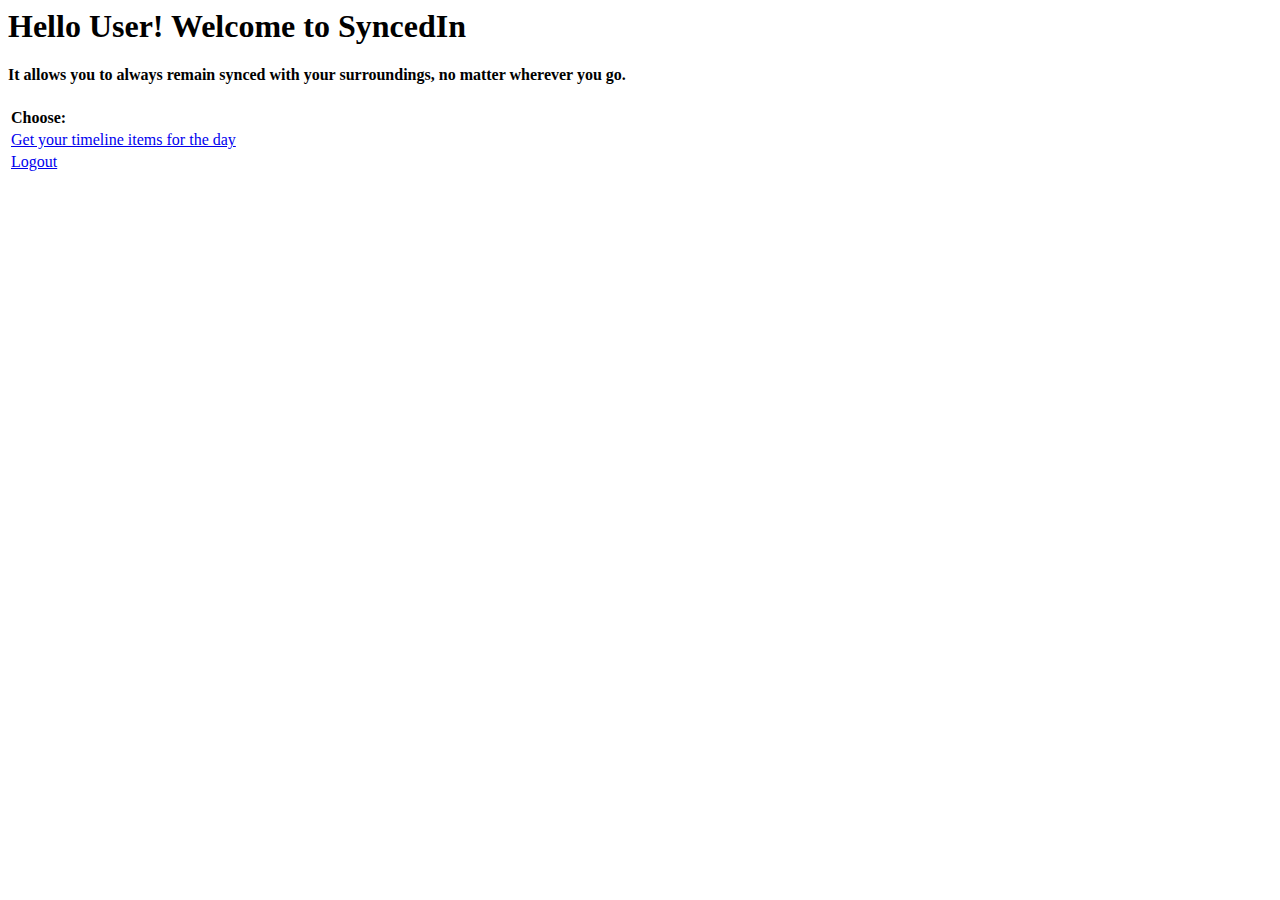
<file: war/index.html>
<!DOCTYPE HTML PUBLIC "-//W3C//DTD HTML 4.01 Transitional//EN">
<html>
  <head>
    <meta http-equiv="content-type" content="text/html; charset=UTF-8">
    <title>SyncedIn</title>
  </head>

  <body>
  <div style="margin-left=20%;margin-right=20%">
    <h1>Hello User! Welcome to SyncedIn</h1>
	<h4>It allows you to always remain synced with your surroundings, no matter wherever you go.</h4>
    <table>
      <tr>
        <td colspan="2" style="font-weight:bold;">Choose:</td>        
      </tr>
      <tr>
        <td><a href="lunchroulette">Get your timeline items for the day</a></td>
      </tr>      
      <tr>
        <td><a href="logout">Logout</a></td>
      </tr>      
    </table>
  </div>  
  </body>
</html>
</file>
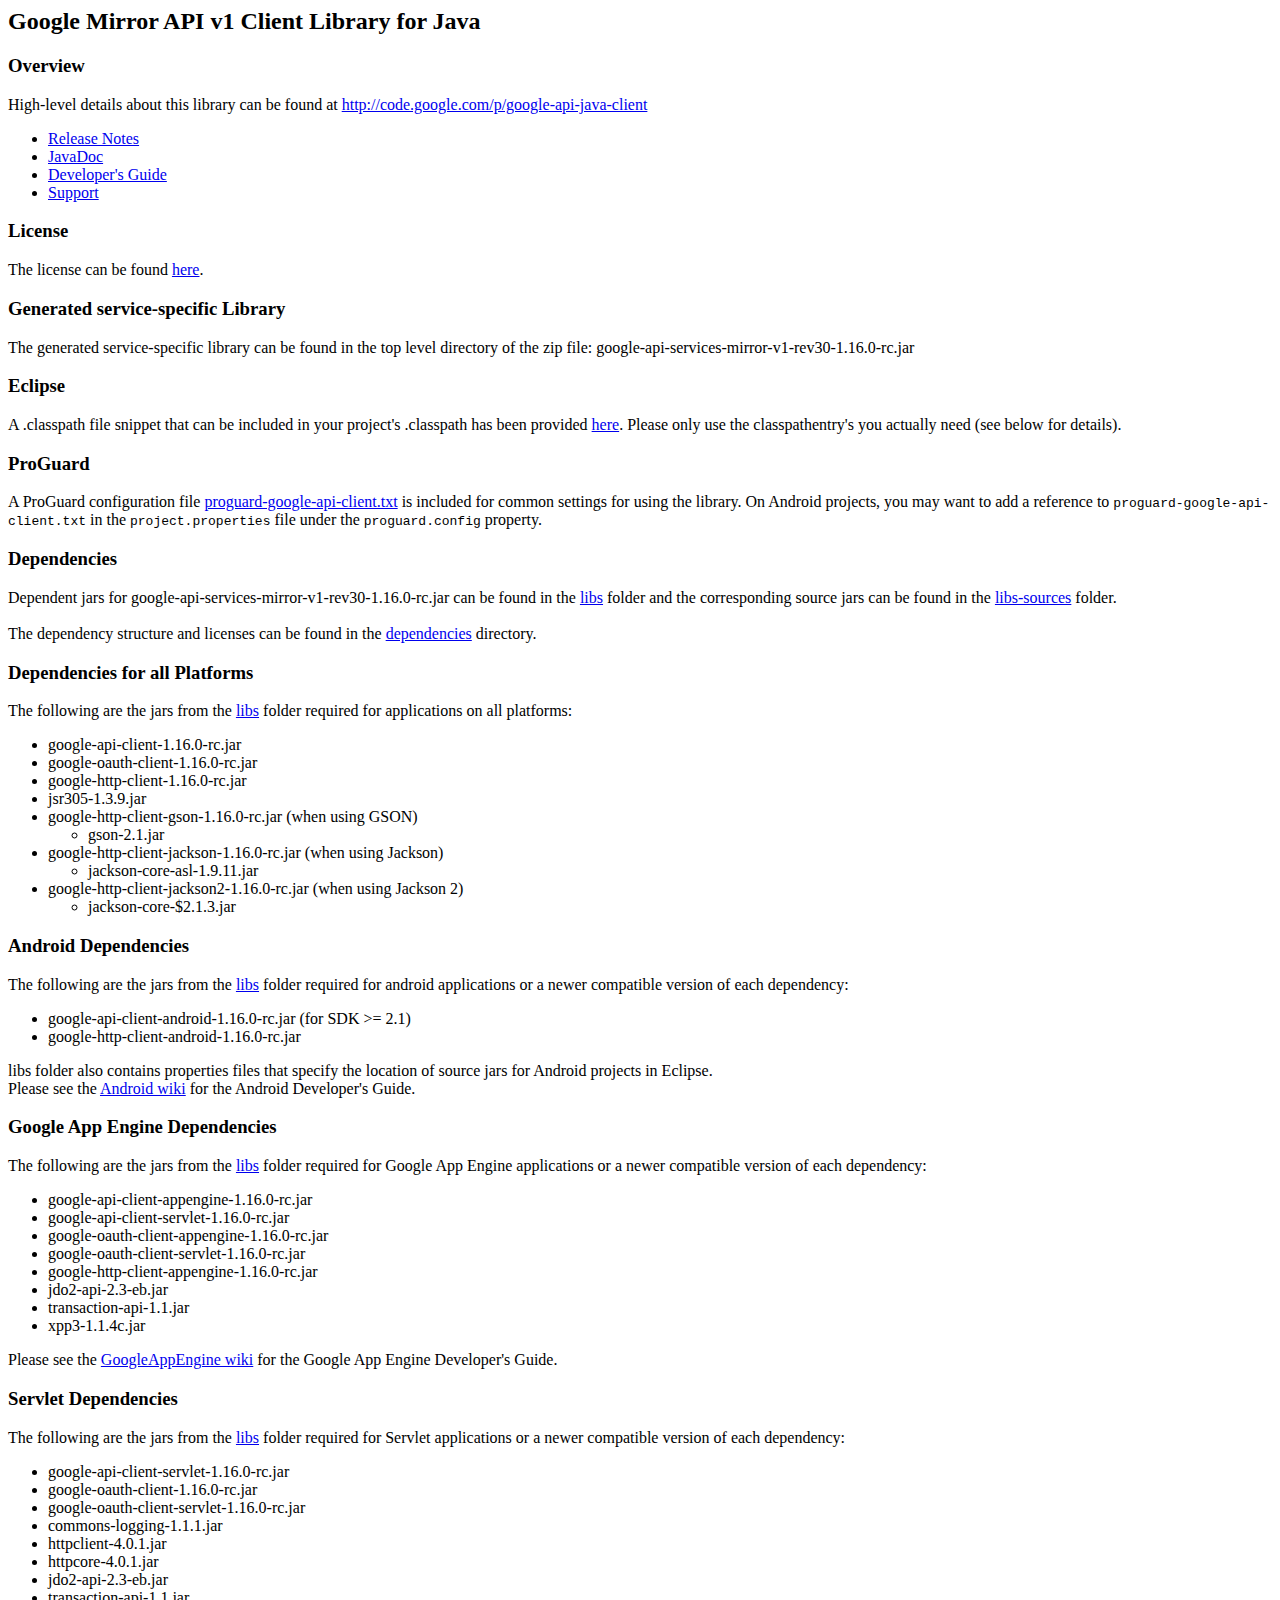
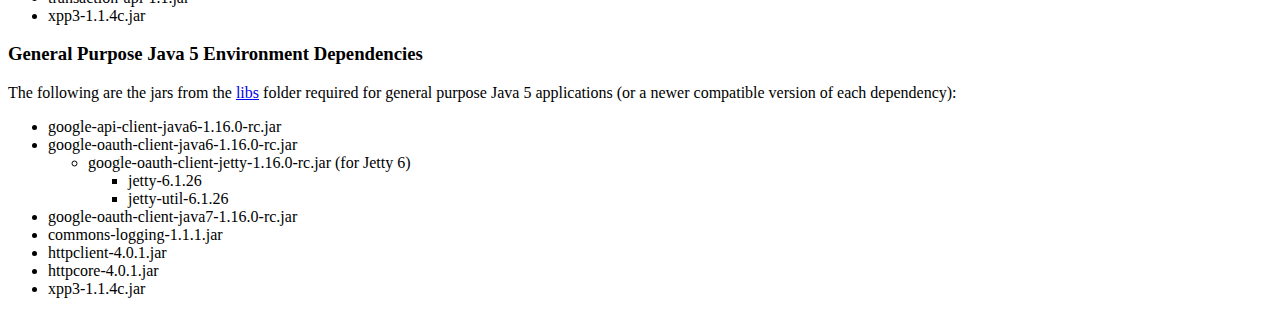
<file: .google_apis/mirror-v1r30lv1.16.0-rc/mirror/readme.html>
<!--
 ! Excerpted from "Programming Google Glass",
 ! published by The Pragmatic Bookshelf.
 ! Copyrights apply to this code. It may not be used to create training material, 
 ! courses, books, articles, and the like. Contact us if you are in doubt.
 ! We make no guarantees that this code is fit for any purpose. 
 ! Visit http://www.pragmaticprogrammer.com/titles/erpgg for more book information.
-->
<html>
<title>Google Mirror API v1 Client Library for Java</title>
<body>
<h2>Google Mirror API v1 Client Library for Java</h2>

<h3>Overview</h3>
<p>High-level details about this library can be found at
<a href="http://code.google.com/p/google-api-java-client">http://code.google.com/p/google-api-java-client</a>
<ul>
  <li><a href='http://code.google.com/p/google-api-java-client/wiki/ReleaseNotes#Version_1.16.0-rc'>Release Notes</a></li>
  <li><a href='http://javadoc.google-api-java-client.googlecode.com/hg/apis/mirror/v1/index.html'>JavaDoc</a></li>
  <li><a href='http://code.google.com/p/google-api-java-client/wiki/DeveloperGuide'>Developer's Guide</a></li>
  <li><a href='http://groups.google.com/group/google-api-java-client'>Support</a></li>
</ul>

<h3>License</h3>
The license can be found <a href='LICENSE.txt'>here</a>.<br/>

<h3>Generated service-specific Library</h3>
The generated service-specific library can be found in the top level directory
of the zip file:
google-api-services-mirror-v1-rev30-1.16.0-rc.jar


<h3>Eclipse</h3>
A .classpath file snippet that can be included in your project's .classpath has been provided <a href='classpath-include'>here</a>.
Please only use the classpathentry's you actually need (see below for details).

<h3>ProGuard</h3>
A ProGuard configuration file <a href="proguard-google-api-client.txt">proguard-google-api-client.txt</a>
is included for common settings for using the library. On Android projects, you may want to add a reference to
<code>proguard-google-api-client.txt</code> in the <code>project.properties</code> file under the
<code>proguard.config</code> property.

<h3>Dependencies</h3>
<p>
Dependent jars for
google-api-services-mirror-v1-rev30-1.16.0-rc.jar
can be found in the <a href='libs'>libs</a> folder and the corresponding source
jars can be found in the <a href='libs-sources'>libs-sources</a> folder.
<br/><br/>
The dependency structure and licenses can be found in the
<a href='dependencies'>dependencies</a> directory.
</p>

<h3>Dependencies for all Platforms</h3>
The following are the jars from the <a href='libs'>libs</a> folder required for
applications on all platforms:
<ul>
  <li>google-api-client-1.16.0-rc.jar</li>
  <li>google-oauth-client-1.16.0-rc.jar</li>
  <li>google-http-client-1.16.0-rc.jar</li>
  <li>jsr305-1.3.9.jar</li>
  <li>google-http-client-gson-1.16.0-rc.jar (when using GSON)
    <ul>
      <li>gson-2.1.jar</li>
    </ul>
  </li>
  <li>google-http-client-jackson-1.16.0-rc.jar (when using Jackson)
    <ul>
      <li>jackson-core-asl-1.9.11.jar</li>
    </ul>
  </li>
  <li>google-http-client-jackson2-1.16.0-rc.jar (when using Jackson 2)
    <ul>
      <li>jackson-core-$2.1.3.jar</li>
    </ul>
  </li>
</ul>

<h3>Android Dependencies</h3>
The following are the jars from the <a href='libs'>libs</a> folder required for
android applications or a newer compatible version of each dependency:
<ul>
  <li>google-api-client-android-1.16.0-rc.jar (for SDK >= 2.1)</li>
  <li>google-http-client-android-1.16.0-rc.jar</li>
</ul>
<The <a href='libs'>libs</a> folder also contains properties files that specify the location of source
jars for Android projects in Eclipse.<br/>
Please see the
<a href='http://code.google.com/p/google-api-java-client/wiki/Android'>Android wiki</a>
for the Android Developer's Guide.

<h3>Google App Engine Dependencies</h3>
The following are the jars from the <a href='libs'>libs</a> folder required for
Google App Engine applications or a newer compatible version of each dependency:
<ul>
  <li>google-api-client-appengine-1.16.0-rc.jar</li>
  <li>google-api-client-servlet-1.16.0-rc.jar</li>
  <li>google-oauth-client-appengine-1.16.0-rc.jar</li>
  <li>google-oauth-client-servlet-1.16.0-rc.jar</li>
  <li>google-http-client-appengine-1.16.0-rc.jar</li>
  <li>jdo2-api-2.3-eb.jar</li>
  <li>transaction-api-1.1.jar</li>
  <li>xpp3-1.1.4c.jar</li>
</ul>
Please see the
<a href='http://code.google.com/p/google-api-java-client/wiki/GoogleAppEngine'>GoogleAppEngine wiki</a>
for the Google App Engine Developer's Guide.

<h3>Servlet Dependencies</h3>
The following are the jars from the <a href='libs'>libs</a> folder required for
Servlet applications or a newer compatible version of each dependency:
<ul>
  <li>google-api-client-servlet-1.16.0-rc.jar</li>
  <li>google-oauth-client-1.16.0-rc.jar</li>
  <li>google-oauth-client-servlet-1.16.0-rc.jar</li>
  <li>commons-logging-1.1.1.jar</li>
  <li>httpclient-4.0.1.jar</li>
  <li>httpcore-4.0.1.jar</li>
  <li>jdo2-api-2.3-eb.jar</li>
  <li>transaction-api-1.1.jar</li>
  <li>xpp3-1.1.4c.jar</li>
</ul>

<h3>General Purpose Java 5 Environment Dependencies</h3>
The following are the jars from the <a href='libs'>libs</a> folder required for
general purpose Java 5 applications (or a newer compatible version of each dependency):
<ul>
  <li>google-api-client-java6-1.16.0-rc.jar</li>
  <li>google-oauth-client-java6-1.16.0-rc.jar
  <ul>
    <li>google-oauth-client-jetty-1.16.0-rc.jar (for Jetty 6)
      <ul>
        <li>jetty-6.1.26</li>
        <li>jetty-util-6.1.26</li>
      </ul>
    </li>
  </ul></li>
  <li>google-oauth-client-java7-1.16.0-rc.jar</li>
  <li>commons-logging-1.1.1.jar</li>
  <li>httpclient-4.0.1.jar</li>
  <li>httpcore-4.0.1.jar</li>
  <li>xpp3-1.1.4c.jar</li>
</ul>


</body>
</html>
</file>
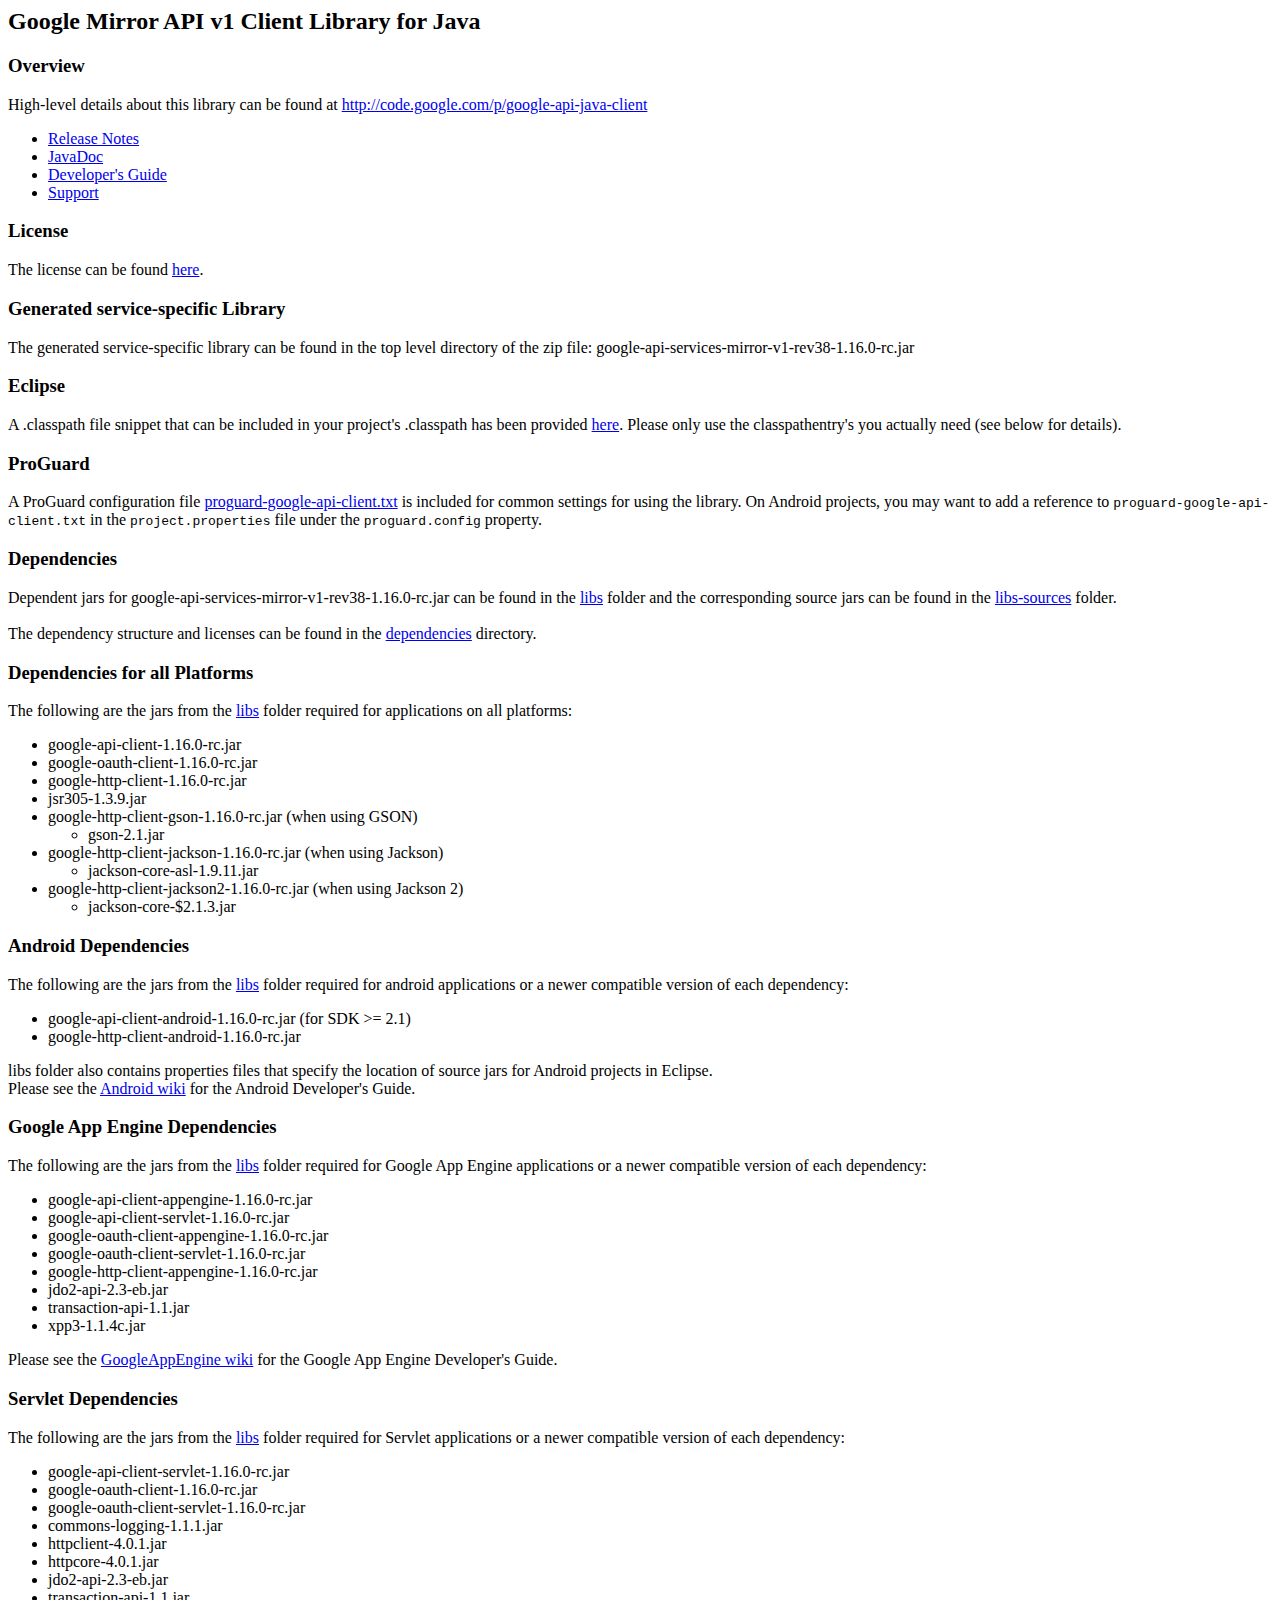
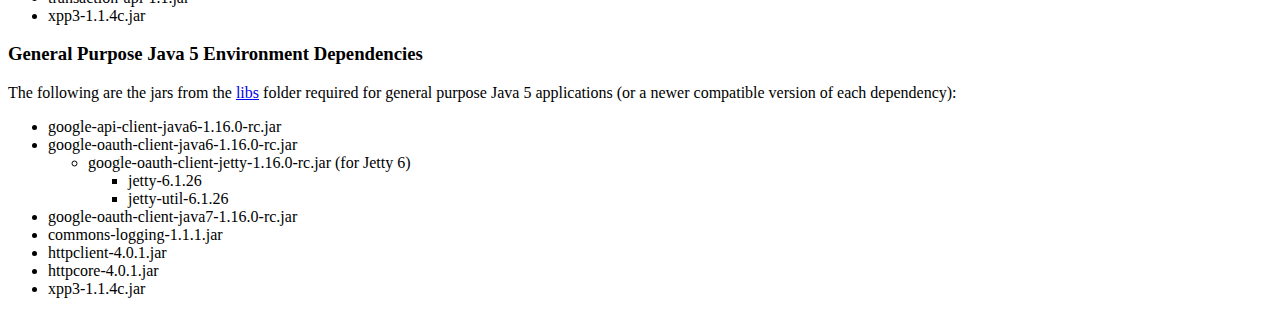
<file: .google_apis/mirror-v1r38lv1.16.0-rc/mirror/readme.html>
<!--
 ! Excerpted from "Programming Google Glass",
 ! published by The Pragmatic Bookshelf.
 ! Copyrights apply to this code. It may not be used to create training material, 
 ! courses, books, articles, and the like. Contact us if you are in doubt.
 ! We make no guarantees that this code is fit for any purpose. 
 ! Visit http://www.pragmaticprogrammer.com/titles/erpgg for more book information.
-->
<html>
<title>Google Mirror API v1 Client Library for Java</title>
<body>
<h2>Google Mirror API v1 Client Library for Java</h2>

<h3>Overview</h3>
<p>High-level details about this library can be found at
<a href="http://code.google.com/p/google-api-java-client">http://code.google.com/p/google-api-java-client</a>
<ul>
  <li><a href='http://code.google.com/p/google-api-java-client/wiki/ReleaseNotes#Version_1.16.0-rc'>Release Notes</a></li>
  <li><a href='http://javadoc.google-api-java-client.googlecode.com/hg/apis/mirror/v1/index.html'>JavaDoc</a></li>
  <li><a href='http://code.google.com/p/google-api-java-client/wiki/DeveloperGuide'>Developer's Guide</a></li>
  <li><a href='http://groups.google.com/group/google-api-java-client'>Support</a></li>
</ul>

<h3>License</h3>
The license can be found <a href='LICENSE.txt'>here</a>.<br/>

<h3>Generated service-specific Library</h3>
The generated service-specific library can be found in the top level directory
of the zip file:
google-api-services-mirror-v1-rev38-1.16.0-rc.jar


<h3>Eclipse</h3>
A .classpath file snippet that can be included in your project's .classpath has been provided <a href='classpath-include'>here</a>.
Please only use the classpathentry's you actually need (see below for details).

<h3>ProGuard</h3>
A ProGuard configuration file <a href="proguard-google-api-client.txt">proguard-google-api-client.txt</a>
is included for common settings for using the library. On Android projects, you may want to add a reference to
<code>proguard-google-api-client.txt</code> in the <code>project.properties</code> file under the
<code>proguard.config</code> property.

<h3>Dependencies</h3>
<p>
Dependent jars for
google-api-services-mirror-v1-rev38-1.16.0-rc.jar
can be found in the <a href='libs'>libs</a> folder and the corresponding source
jars can be found in the <a href='libs-sources'>libs-sources</a> folder.
<br/><br/>
The dependency structure and licenses can be found in the
<a href='dependencies'>dependencies</a> directory.
</p>

<h3>Dependencies for all Platforms</h3>
The following are the jars from the <a href='libs'>libs</a> folder required for
applications on all platforms:
<ul>
  <li>google-api-client-1.16.0-rc.jar</li>
  <li>google-oauth-client-1.16.0-rc.jar</li>
  <li>google-http-client-1.16.0-rc.jar</li>
  <li>jsr305-1.3.9.jar</li>
  <li>google-http-client-gson-1.16.0-rc.jar (when using GSON)
    <ul>
      <li>gson-2.1.jar</li>
    </ul>
  </li>
  <li>google-http-client-jackson-1.16.0-rc.jar (when using Jackson)
    <ul>
      <li>jackson-core-asl-1.9.11.jar</li>
    </ul>
  </li>
  <li>google-http-client-jackson2-1.16.0-rc.jar (when using Jackson 2)
    <ul>
      <li>jackson-core-$2.1.3.jar</li>
    </ul>
  </li>
</ul>

<h3>Android Dependencies</h3>
The following are the jars from the <a href='libs'>libs</a> folder required for
android applications or a newer compatible version of each dependency:
<ul>
  <li>google-api-client-android-1.16.0-rc.jar (for SDK >= 2.1)</li>
  <li>google-http-client-android-1.16.0-rc.jar</li>
</ul>
<The <a href='libs'>libs</a> folder also contains properties files that specify the location of source
jars for Android projects in Eclipse.<br/>
Please see the
<a href='http://code.google.com/p/google-api-java-client/wiki/Android'>Android wiki</a>
for the Android Developer's Guide.

<h3>Google App Engine Dependencies</h3>
The following are the jars from the <a href='libs'>libs</a> folder required for
Google App Engine applications or a newer compatible version of each dependency:
<ul>
  <li>google-api-client-appengine-1.16.0-rc.jar</li>
  <li>google-api-client-servlet-1.16.0-rc.jar</li>
  <li>google-oauth-client-appengine-1.16.0-rc.jar</li>
  <li>google-oauth-client-servlet-1.16.0-rc.jar</li>
  <li>google-http-client-appengine-1.16.0-rc.jar</li>
  <li>jdo2-api-2.3-eb.jar</li>
  <li>transaction-api-1.1.jar</li>
  <li>xpp3-1.1.4c.jar</li>
</ul>
Please see the
<a href='http://code.google.com/p/google-api-java-client/wiki/GoogleAppEngine'>GoogleAppEngine wiki</a>
for the Google App Engine Developer's Guide.

<h3>Servlet Dependencies</h3>
The following are the jars from the <a href='libs'>libs</a> folder required for
Servlet applications or a newer compatible version of each dependency:
<ul>
  <li>google-api-client-servlet-1.16.0-rc.jar</li>
  <li>google-oauth-client-1.16.0-rc.jar</li>
  <li>google-oauth-client-servlet-1.16.0-rc.jar</li>
  <li>commons-logging-1.1.1.jar</li>
  <li>httpclient-4.0.1.jar</li>
  <li>httpcore-4.0.1.jar</li>
  <li>jdo2-api-2.3-eb.jar</li>
  <li>transaction-api-1.1.jar</li>
  <li>xpp3-1.1.4c.jar</li>
</ul>

<h3>General Purpose Java 5 Environment Dependencies</h3>
The following are the jars from the <a href='libs'>libs</a> folder required for
general purpose Java 5 applications (or a newer compatible version of each dependency):
<ul>
  <li>google-api-client-java6-1.16.0-rc.jar</li>
  <li>google-oauth-client-java6-1.16.0-rc.jar
  <ul>
    <li>google-oauth-client-jetty-1.16.0-rc.jar (for Jetty 6)
      <ul>
        <li>jetty-6.1.26</li>
        <li>jetty-util-6.1.26</li>
      </ul>
    </li>
  </ul></li>
  <li>google-oauth-client-java7-1.16.0-rc.jar</li>
  <li>commons-logging-1.1.1.jar</li>
  <li>httpclient-4.0.1.jar</li>
  <li>httpcore-4.0.1.jar</li>
  <li>xpp3-1.1.4c.jar</li>
</ul>


</body>
</html>
</file>
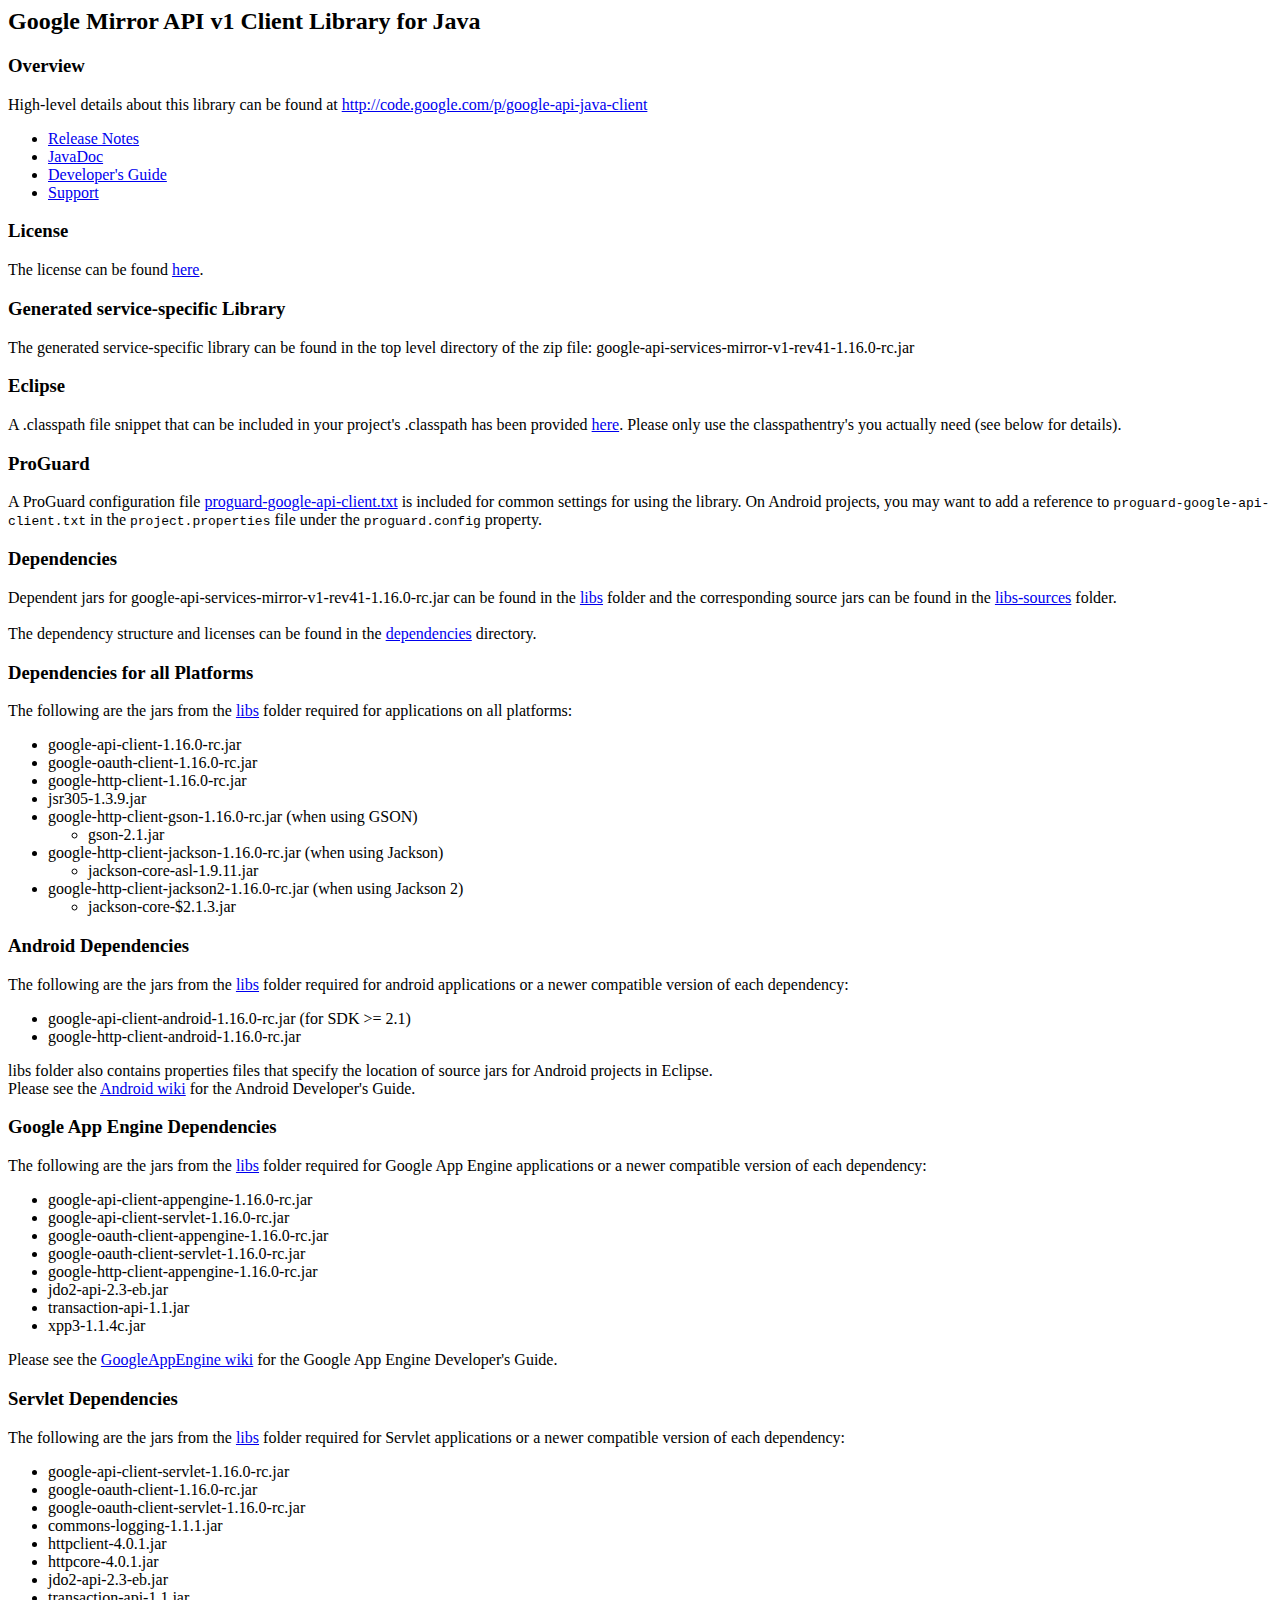
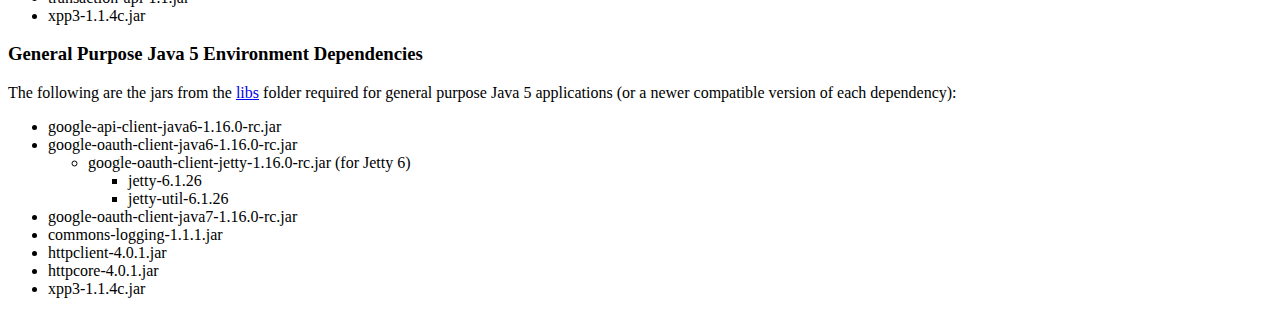
<file: .google_apis/mirror-v1r41lv1.16.0-rc/mirror/readme.html>
<!--
 ! Excerpted from "Programming Google Glass",
 ! published by The Pragmatic Bookshelf.
 ! Copyrights apply to this code. It may not be used to create training material, 
 ! courses, books, articles, and the like. Contact us if you are in doubt.
 ! We make no guarantees that this code is fit for any purpose. 
 ! Visit http://www.pragmaticprogrammer.com/titles/erpgg for more book information.
-->
<html>
<title>Google Mirror API v1 Client Library for Java</title>
<body>
<h2>Google Mirror API v1 Client Library for Java</h2>

<h3>Overview</h3>
<p>High-level details about this library can be found at
<a href="http://code.google.com/p/google-api-java-client">http://code.google.com/p/google-api-java-client</a>
<ul>
  <li><a href='http://code.google.com/p/google-api-java-client/wiki/ReleaseNotes#Version_1.16.0-rc'>Release Notes</a></li>
  <li><a href='http://javadoc.google-api-java-client.googlecode.com/hg/apis/mirror/v1/index.html'>JavaDoc</a></li>
  <li><a href='http://code.google.com/p/google-api-java-client/wiki/DeveloperGuide'>Developer's Guide</a></li>
  <li><a href='http://groups.google.com/group/google-api-java-client'>Support</a></li>
</ul>

<h3>License</h3>
The license can be found <a href='LICENSE.txt'>here</a>.<br/>

<h3>Generated service-specific Library</h3>
The generated service-specific library can be found in the top level directory
of the zip file:
google-api-services-mirror-v1-rev41-1.16.0-rc.jar


<h3>Eclipse</h3>
A .classpath file snippet that can be included in your project's .classpath has been provided <a href='classpath-include'>here</a>.
Please only use the classpathentry's you actually need (see below for details).

<h3>ProGuard</h3>
A ProGuard configuration file <a href="proguard-google-api-client.txt">proguard-google-api-client.txt</a>
is included for common settings for using the library. On Android projects, you may want to add a reference to
<code>proguard-google-api-client.txt</code> in the <code>project.properties</code> file under the
<code>proguard.config</code> property.

<h3>Dependencies</h3>
<p>
Dependent jars for
google-api-services-mirror-v1-rev41-1.16.0-rc.jar
can be found in the <a href='libs'>libs</a> folder and the corresponding source
jars can be found in the <a href='libs-sources'>libs-sources</a> folder.
<br/><br/>
The dependency structure and licenses can be found in the
<a href='dependencies'>dependencies</a> directory.
</p>

<h3>Dependencies for all Platforms</h3>
The following are the jars from the <a href='libs'>libs</a> folder required for
applications on all platforms:
<ul>
  <li>google-api-client-1.16.0-rc.jar</li>
  <li>google-oauth-client-1.16.0-rc.jar</li>
  <li>google-http-client-1.16.0-rc.jar</li>
  <li>jsr305-1.3.9.jar</li>
  <li>google-http-client-gson-1.16.0-rc.jar (when using GSON)
    <ul>
      <li>gson-2.1.jar</li>
    </ul>
  </li>
  <li>google-http-client-jackson-1.16.0-rc.jar (when using Jackson)
    <ul>
      <li>jackson-core-asl-1.9.11.jar</li>
    </ul>
  </li>
  <li>google-http-client-jackson2-1.16.0-rc.jar (when using Jackson 2)
    <ul>
      <li>jackson-core-$2.1.3.jar</li>
    </ul>
  </li>
</ul>

<h3>Android Dependencies</h3>
The following are the jars from the <a href='libs'>libs</a> folder required for
android applications or a newer compatible version of each dependency:
<ul>
  <li>google-api-client-android-1.16.0-rc.jar (for SDK >= 2.1)</li>
  <li>google-http-client-android-1.16.0-rc.jar</li>
</ul>
<The <a href='libs'>libs</a> folder also contains properties files that specify the location of source
jars for Android projects in Eclipse.<br/>
Please see the
<a href='http://code.google.com/p/google-api-java-client/wiki/Android'>Android wiki</a>
for the Android Developer's Guide.

<h3>Google App Engine Dependencies</h3>
The following are the jars from the <a href='libs'>libs</a> folder required for
Google App Engine applications or a newer compatible version of each dependency:
<ul>
  <li>google-api-client-appengine-1.16.0-rc.jar</li>
  <li>google-api-client-servlet-1.16.0-rc.jar</li>
  <li>google-oauth-client-appengine-1.16.0-rc.jar</li>
  <li>google-oauth-client-servlet-1.16.0-rc.jar</li>
  <li>google-http-client-appengine-1.16.0-rc.jar</li>
  <li>jdo2-api-2.3-eb.jar</li>
  <li>transaction-api-1.1.jar</li>
  <li>xpp3-1.1.4c.jar</li>
</ul>
Please see the
<a href='http://code.google.com/p/google-api-java-client/wiki/GoogleAppEngine'>GoogleAppEngine wiki</a>
for the Google App Engine Developer's Guide.

<h3>Servlet Dependencies</h3>
The following are the jars from the <a href='libs'>libs</a> folder required for
Servlet applications or a newer compatible version of each dependency:
<ul>
  <li>google-api-client-servlet-1.16.0-rc.jar</li>
  <li>google-oauth-client-1.16.0-rc.jar</li>
  <li>google-oauth-client-servlet-1.16.0-rc.jar</li>
  <li>commons-logging-1.1.1.jar</li>
  <li>httpclient-4.0.1.jar</li>
  <li>httpcore-4.0.1.jar</li>
  <li>jdo2-api-2.3-eb.jar</li>
  <li>transaction-api-1.1.jar</li>
  <li>xpp3-1.1.4c.jar</li>
</ul>

<h3>General Purpose Java 5 Environment Dependencies</h3>
The following are the jars from the <a href='libs'>libs</a> folder required for
general purpose Java 5 applications (or a newer compatible version of each dependency):
<ul>
  <li>google-api-client-java6-1.16.0-rc.jar</li>
  <li>google-oauth-client-java6-1.16.0-rc.jar
  <ul>
    <li>google-oauth-client-jetty-1.16.0-rc.jar (for Jetty 6)
      <ul>
        <li>jetty-6.1.26</li>
        <li>jetty-util-6.1.26</li>
      </ul>
    </li>
  </ul></li>
  <li>google-oauth-client-java7-1.16.0-rc.jar</li>
  <li>commons-logging-1.1.1.jar</li>
  <li>httpclient-4.0.1.jar</li>
  <li>httpcore-4.0.1.jar</li>
  <li>xpp3-1.1.4c.jar</li>
</ul>


</body>
</html>
</file>
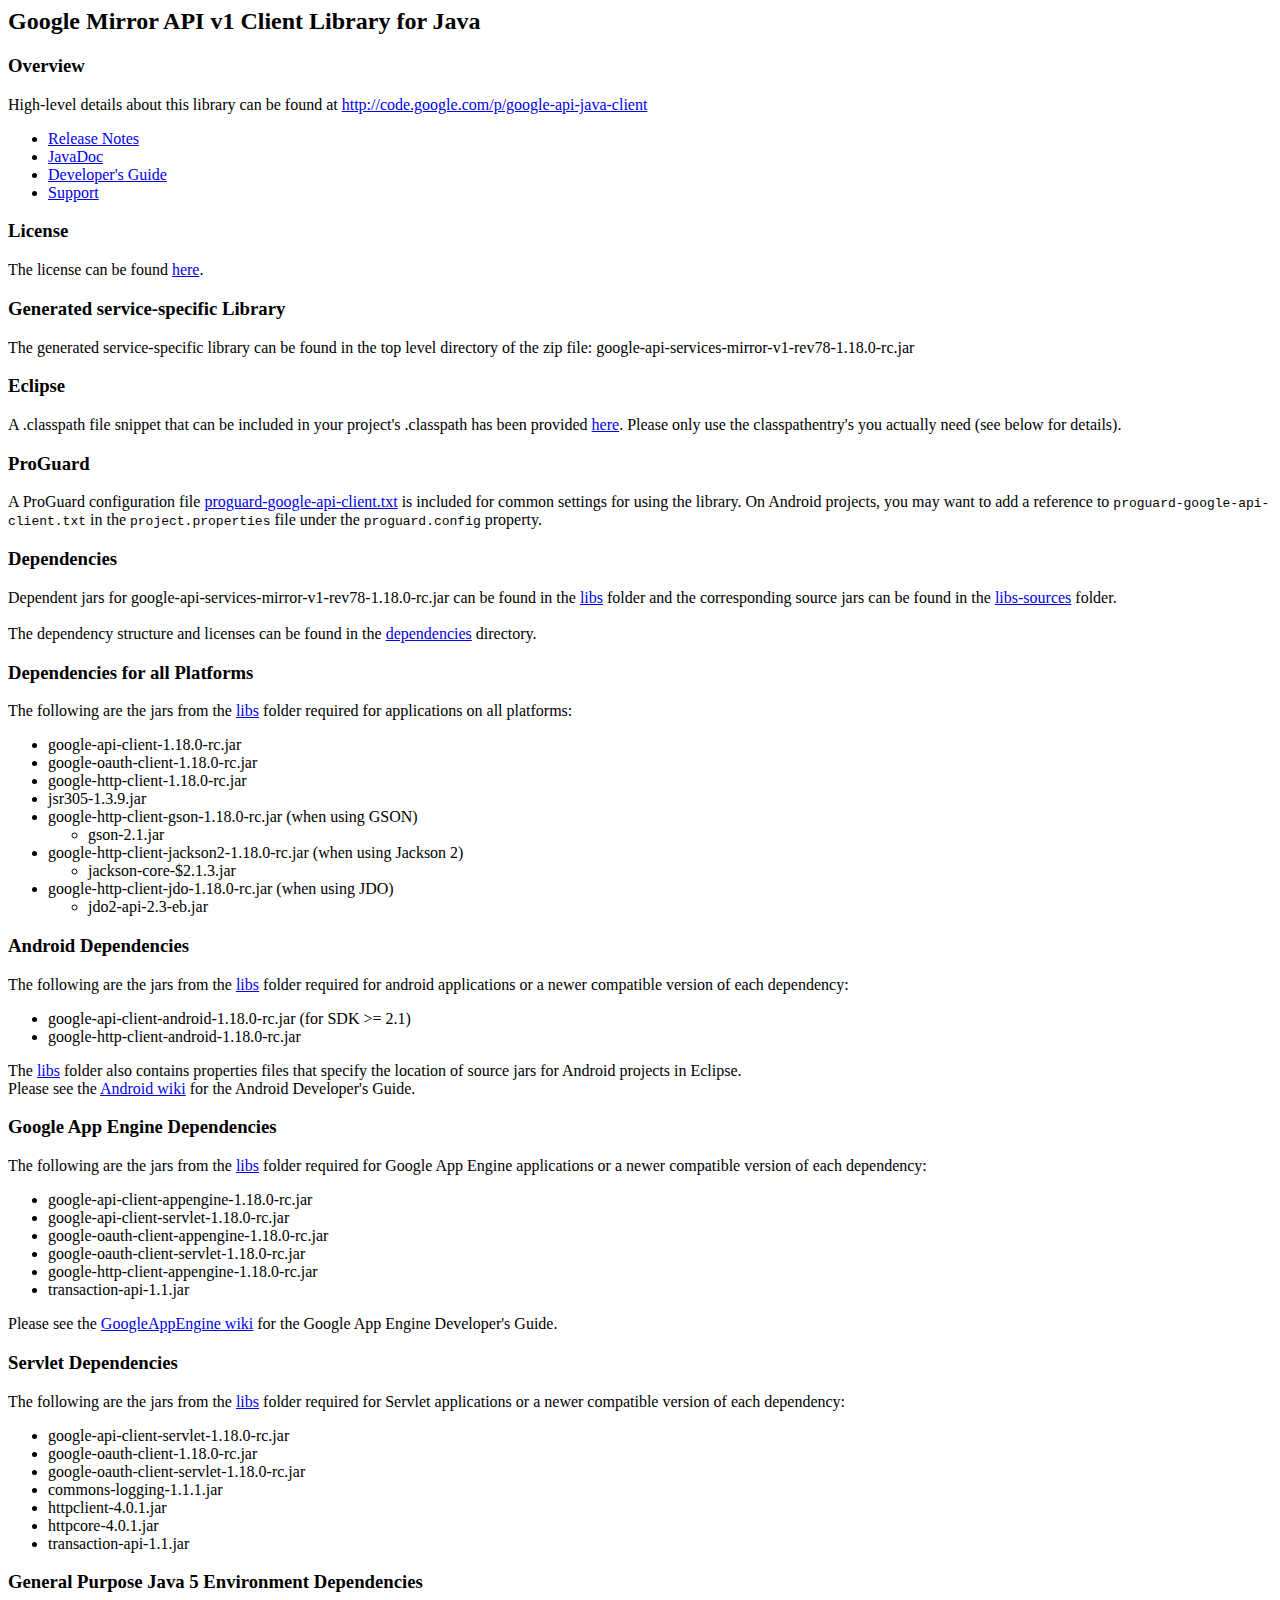
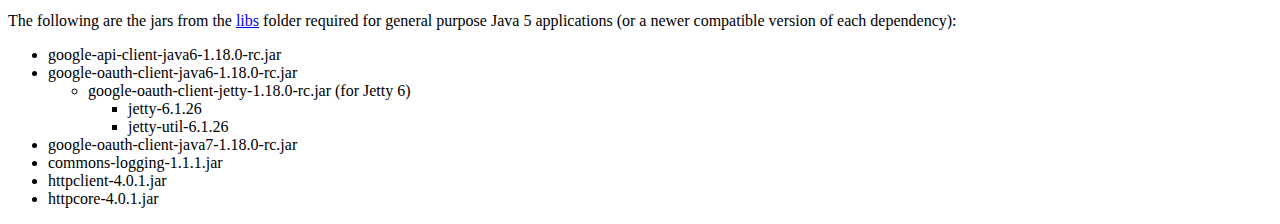
<file: .google_apis/mirror-v1r78lv1.18.0-rc/mirror/readme.html>
<html>
<title>Google Mirror API v1 Client Library for Java</title>
<body>
<h2>Google Mirror API v1 Client Library for Java</h2>

<h3>Overview</h3>
<p>High-level details about this library can be found at
<a href="http://code.google.com/p/google-api-java-client">http://code.google.com/p/google-api-java-client</a>
<ul>
  <li><a href='http://code.google.com/p/google-api-java-client/wiki/ReleaseNotes#Version_1.18.0-rc'>Release Notes</a></li>
  <li><a href='http://javadoc.google-api-java-client.googlecode.com/hg/apis/mirror/v1/index.html'>JavaDoc</a></li>
  <li><a href='http://code.google.com/p/google-api-java-client/wiki/DeveloperGuide'>Developer's Guide</a></li>
  <li><a href='http://groups.google.com/group/google-api-java-client'>Support</a></li>
</ul>

<h3>License</h3>
The license can be found <a href='LICENSE.txt'>here</a>.<br/>

<h3>Generated service-specific Library</h3>
The generated service-specific library can be found in the top level directory
of the zip file:
google-api-services-mirror-v1-rev78-1.18.0-rc.jar


<h3>Eclipse</h3>
A .classpath file snippet that can be included in your project's .classpath has been provided <a href='classpath-include'>here</a>.
Please only use the classpathentry's you actually need (see below for details).

<h3>ProGuard</h3>
A ProGuard configuration file <a href="proguard-google-api-client.txt">proguard-google-api-client.txt</a>
is included for common settings for using the library. On Android projects, you may want to add a reference to
<code>proguard-google-api-client.txt</code> in the <code>project.properties</code> file under the
<code>proguard.config</code> property.

<h3>Dependencies</h3>
<p>
Dependent jars for
google-api-services-mirror-v1-rev78-1.18.0-rc.jar
can be found in the <a href='libs'>libs</a> folder and the corresponding source
jars can be found in the <a href='libs-sources'>libs-sources</a> folder.
<br/><br/>
The dependency structure and licenses can be found in the
<a href='dependencies'>dependencies</a> directory.
</p>

<h3>Dependencies for all Platforms</h3>
The following are the jars from the <a href='libs'>libs</a> folder required for
applications on all platforms:
<ul>
  <li>google-api-client-1.18.0-rc.jar</li>
  <li>google-oauth-client-1.18.0-rc.jar</li>
  <li>google-http-client-1.18.0-rc.jar</li>
  <li>jsr305-1.3.9.jar</li>
  <li>google-http-client-gson-1.18.0-rc.jar (when using GSON)
    <ul>
      <li>gson-2.1.jar</li>
    </ul>
  </li>
  <li>google-http-client-jackson2-1.18.0-rc.jar (when using Jackson 2)
    <ul>
      <li>jackson-core-$2.1.3.jar</li>
    </ul>
  </li>
  <li>google-http-client-jdo-1.18.0-rc.jar (when using JDO)
    <ul>
      <li>jdo2-api-2.3-eb.jar</li>
    </ul>
  </li>
</ul>

<h3>Android Dependencies</h3>
The following are the jars from the <a href='libs'>libs</a> folder required for
android applications or a newer compatible version of each dependency:
<ul>
  <li>google-api-client-android-1.18.0-rc.jar (for SDK &gt;= 2.1)</li>
  <li>google-http-client-android-1.18.0-rc.jar</li>
</ul>
The <a href='libs'>libs</a> folder also contains properties files that specify the location of source
jars for Android projects in Eclipse.<br/>
Please see the
<a href='http://code.google.com/p/google-api-java-client/wiki/Android'>Android wiki</a>
for the Android Developer's Guide.

<h3>Google App Engine Dependencies</h3>
The following are the jars from the <a href='libs'>libs</a> folder required for
Google App Engine applications or a newer compatible version of each dependency:
<ul>
  <li>google-api-client-appengine-1.18.0-rc.jar</li>
  <li>google-api-client-servlet-1.18.0-rc.jar</li>
  <li>google-oauth-client-appengine-1.18.0-rc.jar</li>
  <li>google-oauth-client-servlet-1.18.0-rc.jar</li>
  <li>google-http-client-appengine-1.18.0-rc.jar</li>
  <li>transaction-api-1.1.jar</li>
</ul>
Please see the
<a href='http://code.google.com/p/google-api-java-client/wiki/GoogleAppEngine'>GoogleAppEngine wiki</a>
for the Google App Engine Developer's Guide.

<h3>Servlet Dependencies</h3>
The following are the jars from the <a href='libs'>libs</a> folder required for
Servlet applications or a newer compatible version of each dependency:
<ul>
  <li>google-api-client-servlet-1.18.0-rc.jar</li>
  <li>google-oauth-client-1.18.0-rc.jar</li>
  <li>google-oauth-client-servlet-1.18.0-rc.jar</li>
  <li>commons-logging-1.1.1.jar</li>
  <li>httpclient-4.0.1.jar</li>
  <li>httpcore-4.0.1.jar</li>
  <li>transaction-api-1.1.jar</li>
</ul>

<h3>General Purpose Java 5 Environment Dependencies</h3>
The following are the jars from the <a href='libs'>libs</a> folder required for
general purpose Java 5 applications (or a newer compatible version of each dependency):
<ul>
  <li>google-api-client-java6-1.18.0-rc.jar</li>
  <li>google-oauth-client-java6-1.18.0-rc.jar
  <ul>
    <li>google-oauth-client-jetty-1.18.0-rc.jar (for Jetty 6)
      <ul>
        <li>jetty-6.1.26</li>
        <li>jetty-util-6.1.26</li>
      </ul>
    </li>
  </ul></li>
  <li>google-oauth-client-java7-1.18.0-rc.jar</li>
  <li>commons-logging-1.1.1.jar</li>
  <li>httpclient-4.0.1.jar</li>
  <li>httpcore-4.0.1.jar</li>
</ul>


</body>
</html>
</file>
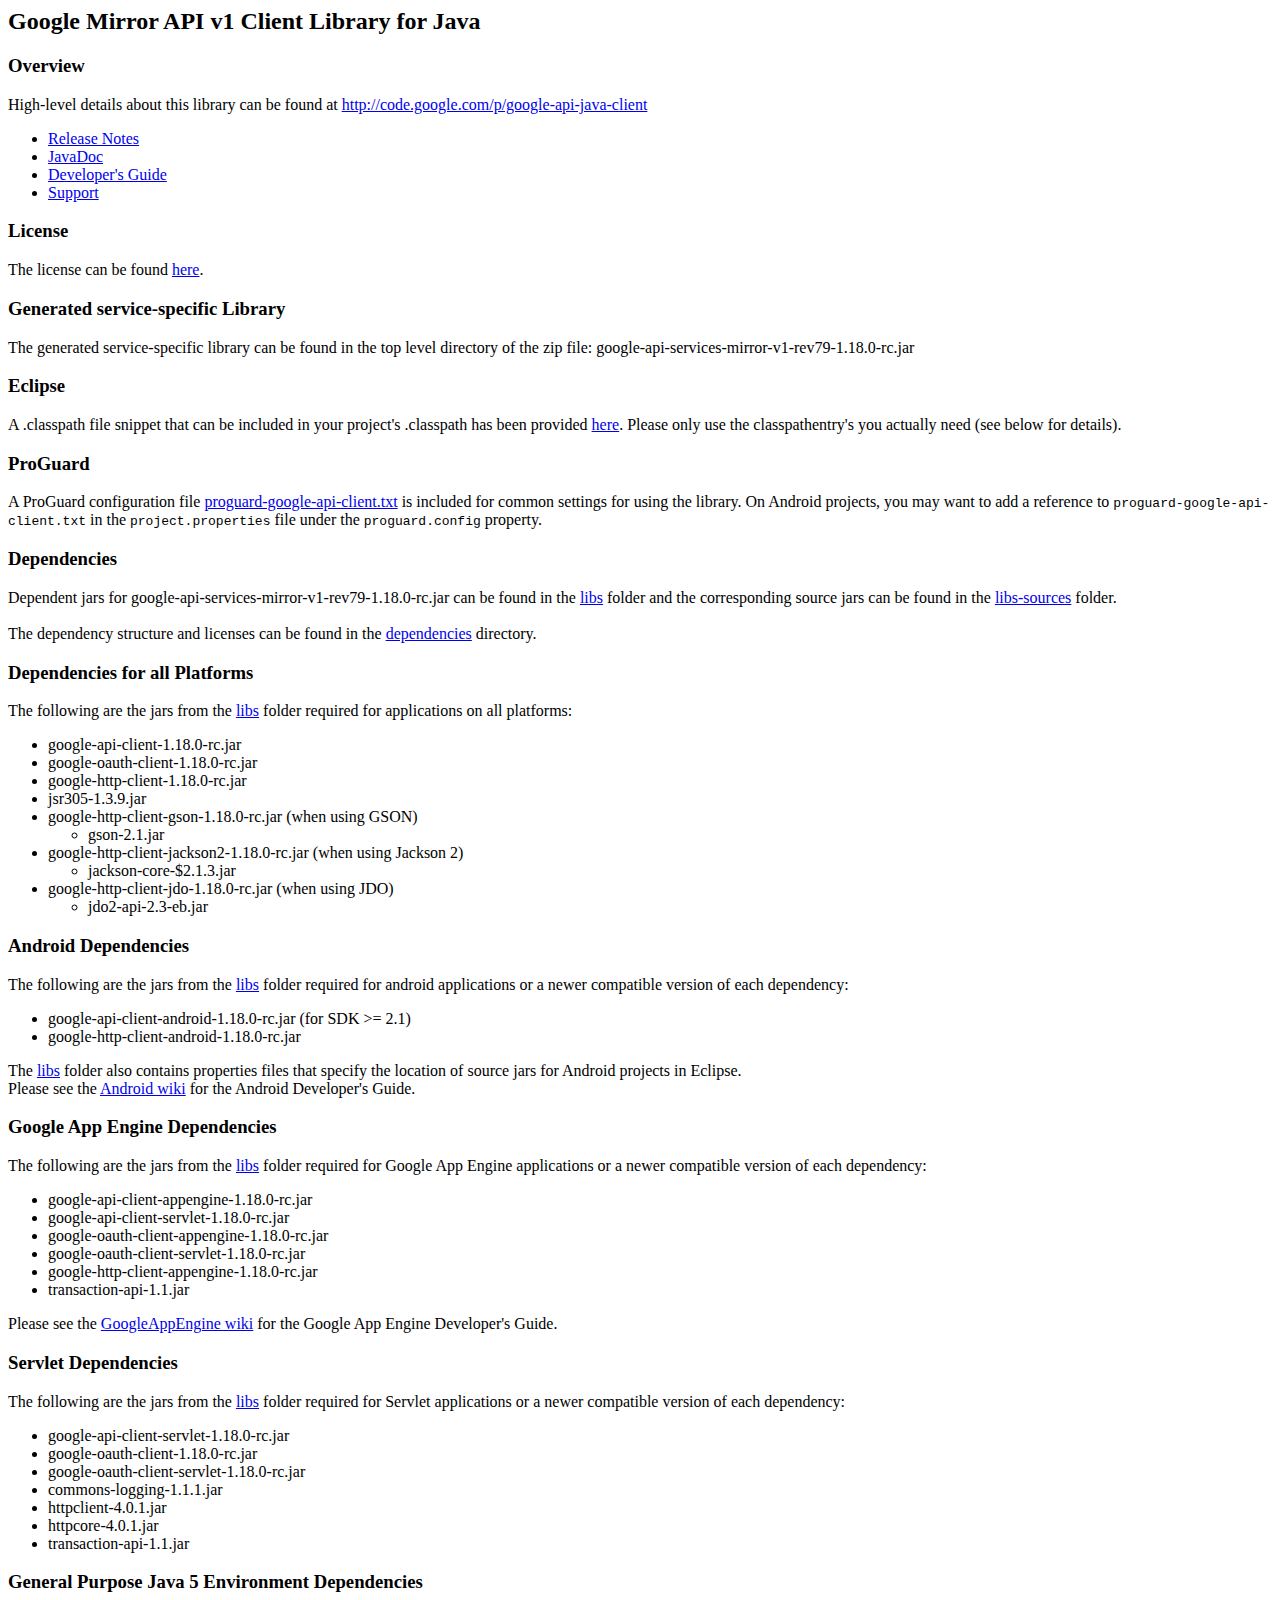
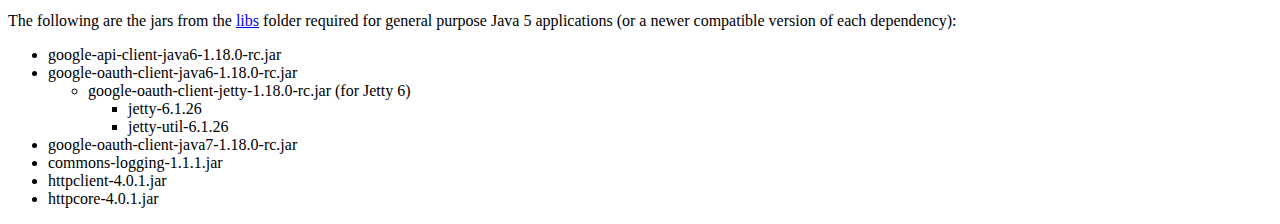
<file: .google_apis/mirror-v1r79lv1.18.0-rc/mirror/readme.html>
<html>
<title>Google Mirror API v1 Client Library for Java</title>
<body>
<h2>Google Mirror API v1 Client Library for Java</h2>

<h3>Overview</h3>
<p>High-level details about this library can be found at
<a href="http://code.google.com/p/google-api-java-client">http://code.google.com/p/google-api-java-client</a>
<ul>
  <li><a href='http://code.google.com/p/google-api-java-client/wiki/ReleaseNotes#Version_1.18.0-rc'>Release Notes</a></li>
  <li><a href='http://javadoc.google-api-java-client.googlecode.com/hg/apis/mirror/v1/index.html'>JavaDoc</a></li>
  <li><a href='http://code.google.com/p/google-api-java-client/wiki/DeveloperGuide'>Developer's Guide</a></li>
  <li><a href='http://groups.google.com/group/google-api-java-client'>Support</a></li>
</ul>

<h3>License</h3>
The license can be found <a href='LICENSE.txt'>here</a>.<br/>

<h3>Generated service-specific Library</h3>
The generated service-specific library can be found in the top level directory
of the zip file:
google-api-services-mirror-v1-rev79-1.18.0-rc.jar


<h3>Eclipse</h3>
A .classpath file snippet that can be included in your project's .classpath has been provided <a href='classpath-include'>here</a>.
Please only use the classpathentry's you actually need (see below for details).

<h3>ProGuard</h3>
A ProGuard configuration file <a href="proguard-google-api-client.txt">proguard-google-api-client.txt</a>
is included for common settings for using the library. On Android projects, you may want to add a reference to
<code>proguard-google-api-client.txt</code> in the <code>project.properties</code> file under the
<code>proguard.config</code> property.

<h3>Dependencies</h3>
<p>
Dependent jars for
google-api-services-mirror-v1-rev79-1.18.0-rc.jar
can be found in the <a href='libs'>libs</a> folder and the corresponding source
jars can be found in the <a href='libs-sources'>libs-sources</a> folder.
<br/><br/>
The dependency structure and licenses can be found in the
<a href='dependencies'>dependencies</a> directory.
</p>

<h3>Dependencies for all Platforms</h3>
The following are the jars from the <a href='libs'>libs</a> folder required for
applications on all platforms:
<ul>
  <li>google-api-client-1.18.0-rc.jar</li>
  <li>google-oauth-client-1.18.0-rc.jar</li>
  <li>google-http-client-1.18.0-rc.jar</li>
  <li>jsr305-1.3.9.jar</li>
  <li>google-http-client-gson-1.18.0-rc.jar (when using GSON)
    <ul>
      <li>gson-2.1.jar</li>
    </ul>
  </li>
  <li>google-http-client-jackson2-1.18.0-rc.jar (when using Jackson 2)
    <ul>
      <li>jackson-core-$2.1.3.jar</li>
    </ul>
  </li>
  <li>google-http-client-jdo-1.18.0-rc.jar (when using JDO)
    <ul>
      <li>jdo2-api-2.3-eb.jar</li>
    </ul>
  </li>
</ul>

<h3>Android Dependencies</h3>
The following are the jars from the <a href='libs'>libs</a> folder required for
android applications or a newer compatible version of each dependency:
<ul>
  <li>google-api-client-android-1.18.0-rc.jar (for SDK &gt;= 2.1)</li>
  <li>google-http-client-android-1.18.0-rc.jar</li>
</ul>
The <a href='libs'>libs</a> folder also contains properties files that specify the location of source
jars for Android projects in Eclipse.<br/>
Please see the
<a href='http://code.google.com/p/google-api-java-client/wiki/Android'>Android wiki</a>
for the Android Developer's Guide.

<h3>Google App Engine Dependencies</h3>
The following are the jars from the <a href='libs'>libs</a> folder required for
Google App Engine applications or a newer compatible version of each dependency:
<ul>
  <li>google-api-client-appengine-1.18.0-rc.jar</li>
  <li>google-api-client-servlet-1.18.0-rc.jar</li>
  <li>google-oauth-client-appengine-1.18.0-rc.jar</li>
  <li>google-oauth-client-servlet-1.18.0-rc.jar</li>
  <li>google-http-client-appengine-1.18.0-rc.jar</li>
  <li>transaction-api-1.1.jar</li>
</ul>
Please see the
<a href='http://code.google.com/p/google-api-java-client/wiki/GoogleAppEngine'>GoogleAppEngine wiki</a>
for the Google App Engine Developer's Guide.

<h3>Servlet Dependencies</h3>
The following are the jars from the <a href='libs'>libs</a> folder required for
Servlet applications or a newer compatible version of each dependency:
<ul>
  <li>google-api-client-servlet-1.18.0-rc.jar</li>
  <li>google-oauth-client-1.18.0-rc.jar</li>
  <li>google-oauth-client-servlet-1.18.0-rc.jar</li>
  <li>commons-logging-1.1.1.jar</li>
  <li>httpclient-4.0.1.jar</li>
  <li>httpcore-4.0.1.jar</li>
  <li>transaction-api-1.1.jar</li>
</ul>

<h3>General Purpose Java 5 Environment Dependencies</h3>
The following are the jars from the <a href='libs'>libs</a> folder required for
general purpose Java 5 applications (or a newer compatible version of each dependency):
<ul>
  <li>google-api-client-java6-1.18.0-rc.jar</li>
  <li>google-oauth-client-java6-1.18.0-rc.jar
  <ul>
    <li>google-oauth-client-jetty-1.18.0-rc.jar (for Jetty 6)
      <ul>
        <li>jetty-6.1.26</li>
        <li>jetty-util-6.1.26</li>
      </ul>
    </li>
  </ul></li>
  <li>google-oauth-client-java7-1.18.0-rc.jar</li>
  <li>commons-logging-1.1.1.jar</li>
  <li>httpclient-4.0.1.jar</li>
  <li>httpcore-4.0.1.jar</li>
</ul>


</body>
</html>
</file>
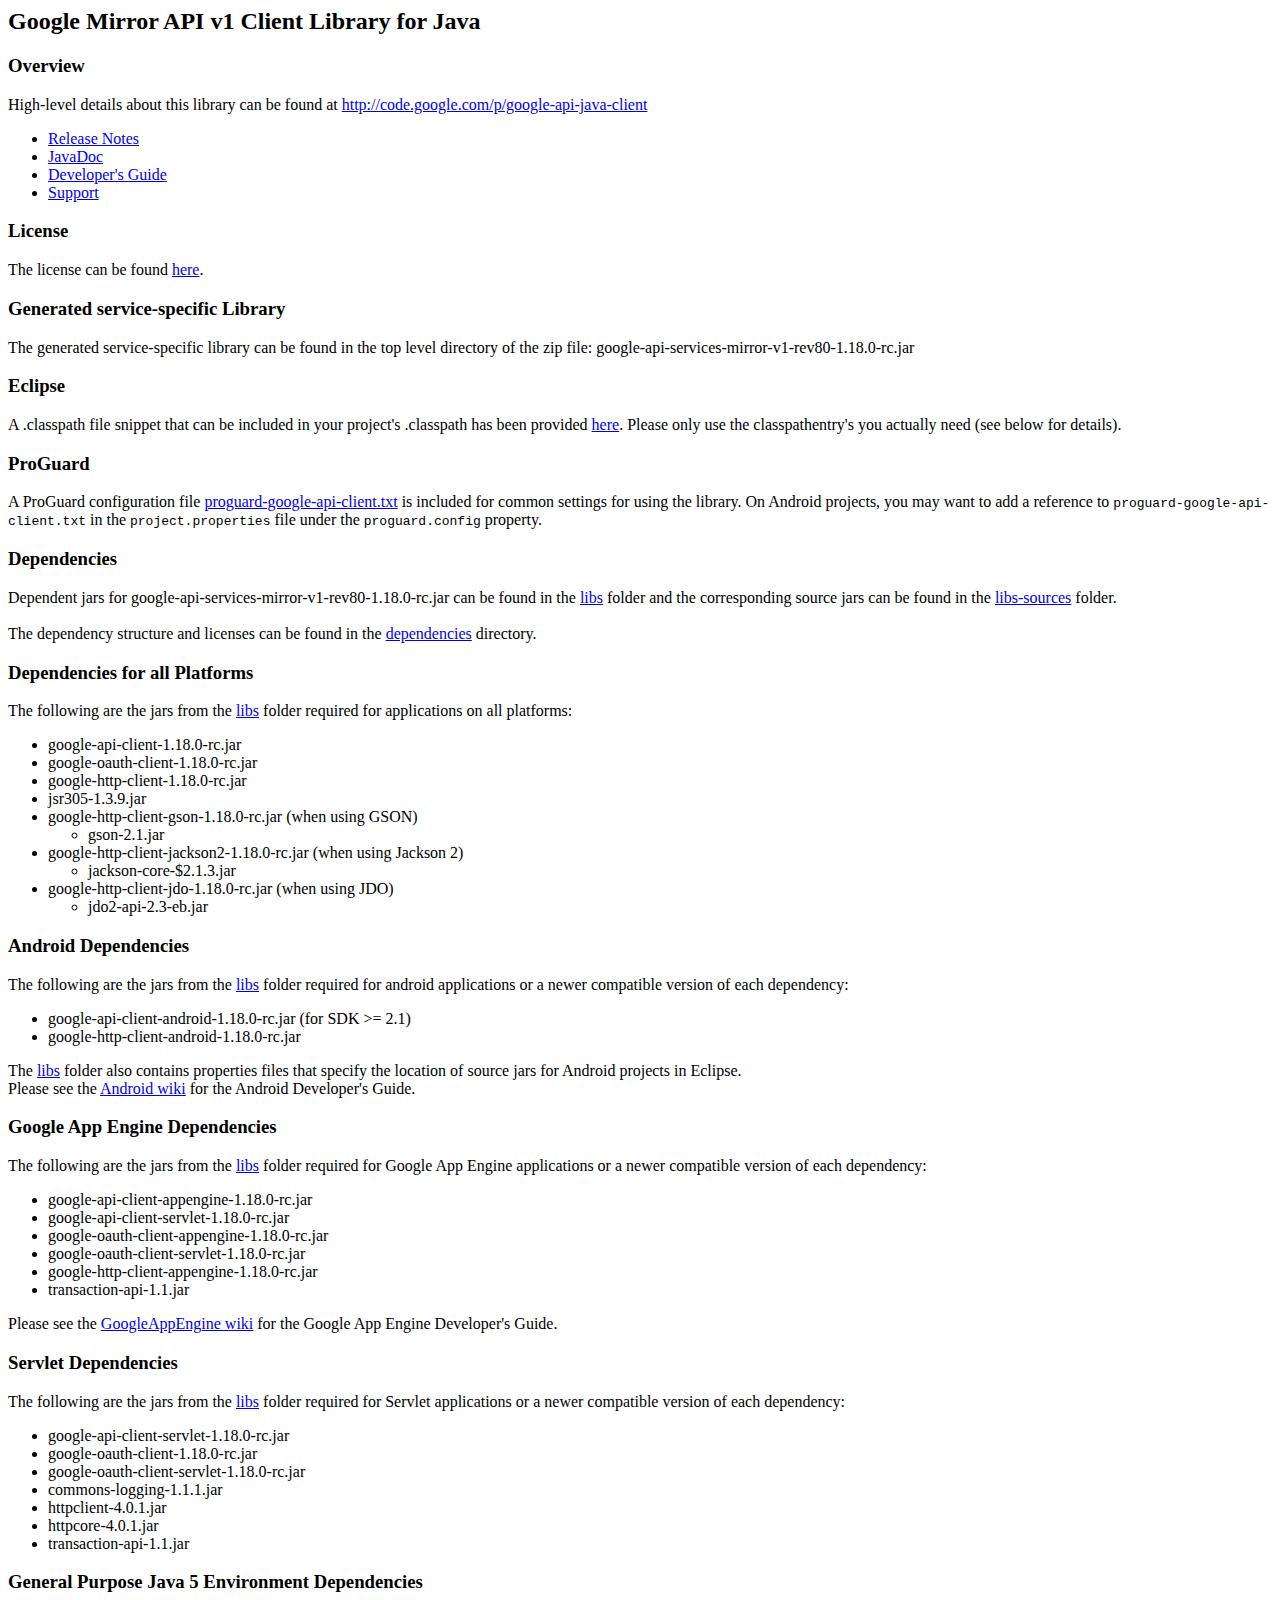
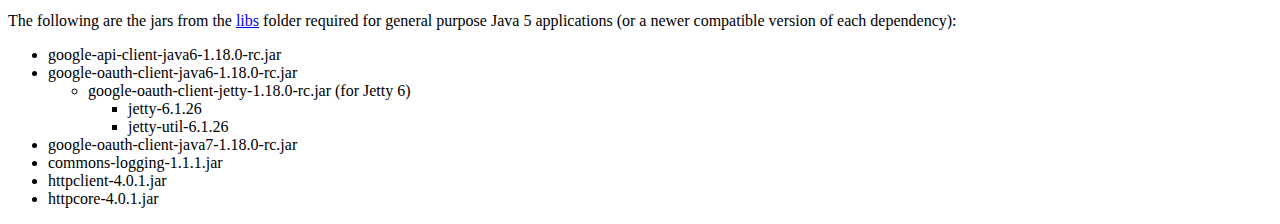
<file: .google_apis/mirror-v1r80lv1.18.0-rc/mirror/readme.html>
<html>
<title>Google Mirror API v1 Client Library for Java</title>
<body>
<h2>Google Mirror API v1 Client Library for Java</h2>

<h3>Overview</h3>
<p>High-level details about this library can be found at
<a href="http://code.google.com/p/google-api-java-client">http://code.google.com/p/google-api-java-client</a>
<ul>
  <li><a href='http://code.google.com/p/google-api-java-client/wiki/ReleaseNotes#Version_1.18.0-rc'>Release Notes</a></li>
  <li><a href='http://javadoc.google-api-java-client.googlecode.com/hg/apis/mirror/v1/index.html'>JavaDoc</a></li>
  <li><a href='http://code.google.com/p/google-api-java-client/wiki/DeveloperGuide'>Developer's Guide</a></li>
  <li><a href='http://groups.google.com/group/google-api-java-client'>Support</a></li>
</ul>

<h3>License</h3>
The license can be found <a href='LICENSE.txt'>here</a>.<br/>

<h3>Generated service-specific Library</h3>
The generated service-specific library can be found in the top level directory
of the zip file:
google-api-services-mirror-v1-rev80-1.18.0-rc.jar


<h3>Eclipse</h3>
A .classpath file snippet that can be included in your project's .classpath has been provided <a href='classpath-include'>here</a>.
Please only use the classpathentry's you actually need (see below for details).

<h3>ProGuard</h3>
A ProGuard configuration file <a href="proguard-google-api-client.txt">proguard-google-api-client.txt</a>
is included for common settings for using the library. On Android projects, you may want to add a reference to
<code>proguard-google-api-client.txt</code> in the <code>project.properties</code> file under the
<code>proguard.config</code> property.

<h3>Dependencies</h3>
<p>
Dependent jars for
google-api-services-mirror-v1-rev80-1.18.0-rc.jar
can be found in the <a href='libs'>libs</a> folder and the corresponding source
jars can be found in the <a href='libs-sources'>libs-sources</a> folder.
<br/><br/>
The dependency structure and licenses can be found in the
<a href='dependencies'>dependencies</a> directory.
</p>

<h3>Dependencies for all Platforms</h3>
The following are the jars from the <a href='libs'>libs</a> folder required for
applications on all platforms:
<ul>
  <li>google-api-client-1.18.0-rc.jar</li>
  <li>google-oauth-client-1.18.0-rc.jar</li>
  <li>google-http-client-1.18.0-rc.jar</li>
  <li>jsr305-1.3.9.jar</li>
  <li>google-http-client-gson-1.18.0-rc.jar (when using GSON)
    <ul>
      <li>gson-2.1.jar</li>
    </ul>
  </li>
  <li>google-http-client-jackson2-1.18.0-rc.jar (when using Jackson 2)
    <ul>
      <li>jackson-core-$2.1.3.jar</li>
    </ul>
  </li>
  <li>google-http-client-jdo-1.18.0-rc.jar (when using JDO)
    <ul>
      <li>jdo2-api-2.3-eb.jar</li>
    </ul>
  </li>
</ul>

<h3>Android Dependencies</h3>
The following are the jars from the <a href='libs'>libs</a> folder required for
android applications or a newer compatible version of each dependency:
<ul>
  <li>google-api-client-android-1.18.0-rc.jar (for SDK &gt;= 2.1)</li>
  <li>google-http-client-android-1.18.0-rc.jar</li>
</ul>
The <a href='libs'>libs</a> folder also contains properties files that specify the location of source
jars for Android projects in Eclipse.<br/>
Please see the
<a href='http://code.google.com/p/google-api-java-client/wiki/Android'>Android wiki</a>
for the Android Developer's Guide.

<h3>Google App Engine Dependencies</h3>
The following are the jars from the <a href='libs'>libs</a> folder required for
Google App Engine applications or a newer compatible version of each dependency:
<ul>
  <li>google-api-client-appengine-1.18.0-rc.jar</li>
  <li>google-api-client-servlet-1.18.0-rc.jar</li>
  <li>google-oauth-client-appengine-1.18.0-rc.jar</li>
  <li>google-oauth-client-servlet-1.18.0-rc.jar</li>
  <li>google-http-client-appengine-1.18.0-rc.jar</li>
  <li>transaction-api-1.1.jar</li>
</ul>
Please see the
<a href='http://code.google.com/p/google-api-java-client/wiki/GoogleAppEngine'>GoogleAppEngine wiki</a>
for the Google App Engine Developer's Guide.

<h3>Servlet Dependencies</h3>
The following are the jars from the <a href='libs'>libs</a> folder required for
Servlet applications or a newer compatible version of each dependency:
<ul>
  <li>google-api-client-servlet-1.18.0-rc.jar</li>
  <li>google-oauth-client-1.18.0-rc.jar</li>
  <li>google-oauth-client-servlet-1.18.0-rc.jar</li>
  <li>commons-logging-1.1.1.jar</li>
  <li>httpclient-4.0.1.jar</li>
  <li>httpcore-4.0.1.jar</li>
  <li>transaction-api-1.1.jar</li>
</ul>

<h3>General Purpose Java 5 Environment Dependencies</h3>
The following are the jars from the <a href='libs'>libs</a> folder required for
general purpose Java 5 applications (or a newer compatible version of each dependency):
<ul>
  <li>google-api-client-java6-1.18.0-rc.jar</li>
  <li>google-oauth-client-java6-1.18.0-rc.jar
  <ul>
    <li>google-oauth-client-jetty-1.18.0-rc.jar (for Jetty 6)
      <ul>
        <li>jetty-6.1.26</li>
        <li>jetty-util-6.1.26</li>
      </ul>
    </li>
  </ul></li>
  <li>google-oauth-client-java7-1.18.0-rc.jar</li>
  <li>commons-logging-1.1.1.jar</li>
  <li>httpclient-4.0.1.jar</li>
  <li>httpcore-4.0.1.jar</li>
</ul>


</body>
</html>
</file>
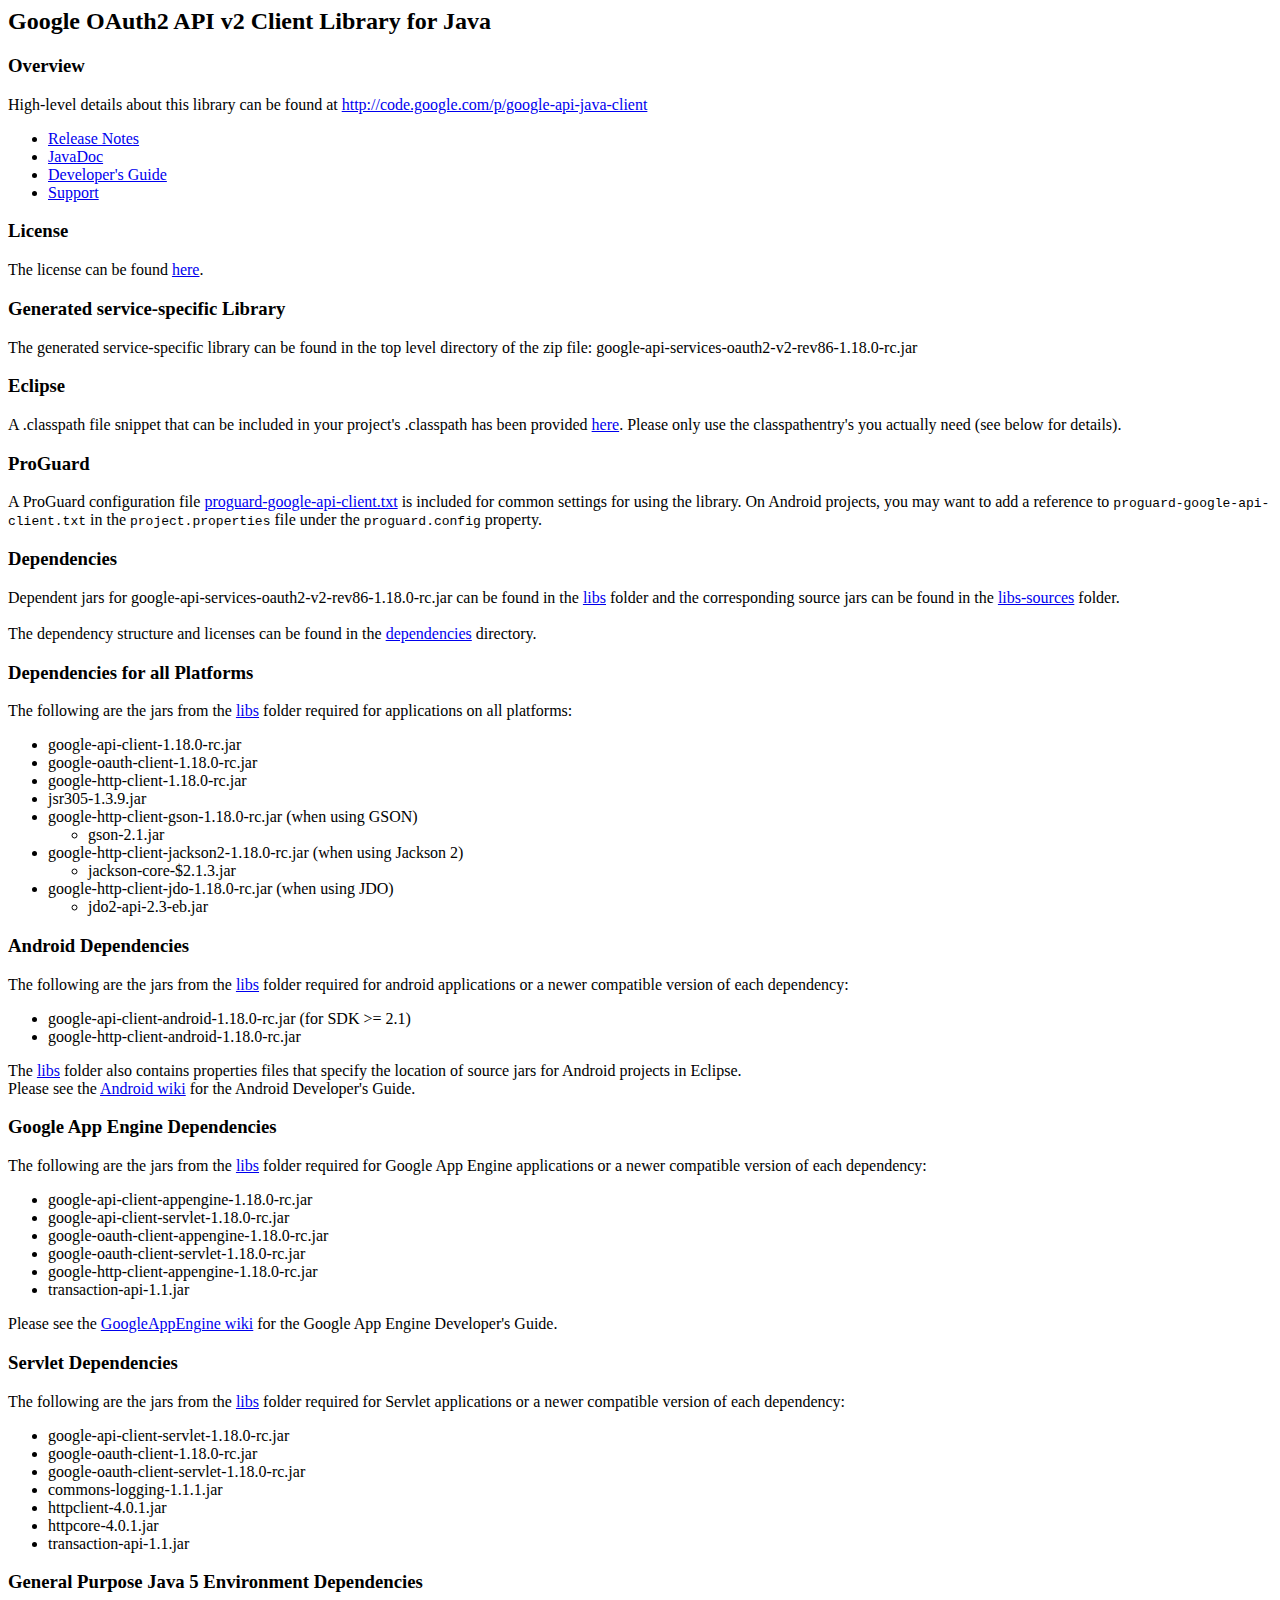
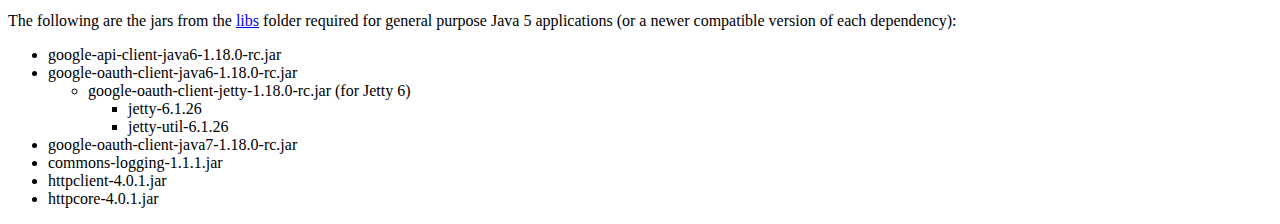
<file: .google_apis/oauth2-v2r86lv1.18.0-rc/oauth2/readme.html>
<html>
<title>Google OAuth2 API v2 Client Library for Java</title>
<body>
<h2>Google OAuth2 API v2 Client Library for Java</h2>

<h3>Overview</h3>
<p>High-level details about this library can be found at
<a href="http://code.google.com/p/google-api-java-client">http://code.google.com/p/google-api-java-client</a>
<ul>
  <li><a href='http://code.google.com/p/google-api-java-client/wiki/ReleaseNotes#Version_1.18.0-rc'>Release Notes</a></li>
  <li><a href='http://javadoc.google-api-java-client.googlecode.com/hg/apis/oauth2/v2/index.html'>JavaDoc</a></li>
  <li><a href='http://code.google.com/p/google-api-java-client/wiki/DeveloperGuide'>Developer's Guide</a></li>
  <li><a href='http://groups.google.com/group/google-api-java-client'>Support</a></li>
</ul>

<h3>License</h3>
The license can be found <a href='LICENSE.txt'>here</a>.<br/>

<h3>Generated service-specific Library</h3>
The generated service-specific library can be found in the top level directory
of the zip file:
google-api-services-oauth2-v2-rev86-1.18.0-rc.jar


<h3>Eclipse</h3>
A .classpath file snippet that can be included in your project's .classpath has been provided <a href='classpath-include'>here</a>.
Please only use the classpathentry's you actually need (see below for details).

<h3>ProGuard</h3>
A ProGuard configuration file <a href="proguard-google-api-client.txt">proguard-google-api-client.txt</a>
is included for common settings for using the library. On Android projects, you may want to add a reference to
<code>proguard-google-api-client.txt</code> in the <code>project.properties</code> file under the
<code>proguard.config</code> property.

<h3>Dependencies</h3>
<p>
Dependent jars for
google-api-services-oauth2-v2-rev86-1.18.0-rc.jar
can be found in the <a href='libs'>libs</a> folder and the corresponding source
jars can be found in the <a href='libs-sources'>libs-sources</a> folder.
<br/><br/>
The dependency structure and licenses can be found in the
<a href='dependencies'>dependencies</a> directory.
</p>

<h3>Dependencies for all Platforms</h3>
The following are the jars from the <a href='libs'>libs</a> folder required for
applications on all platforms:
<ul>
  <li>google-api-client-1.18.0-rc.jar</li>
  <li>google-oauth-client-1.18.0-rc.jar</li>
  <li>google-http-client-1.18.0-rc.jar</li>
  <li>jsr305-1.3.9.jar</li>
  <li>google-http-client-gson-1.18.0-rc.jar (when using GSON)
    <ul>
      <li>gson-2.1.jar</li>
    </ul>
  </li>
  <li>google-http-client-jackson2-1.18.0-rc.jar (when using Jackson 2)
    <ul>
      <li>jackson-core-$2.1.3.jar</li>
    </ul>
  </li>
  <li>google-http-client-jdo-1.18.0-rc.jar (when using JDO)
    <ul>
      <li>jdo2-api-2.3-eb.jar</li>
    </ul>
  </li>
</ul>

<h3>Android Dependencies</h3>
The following are the jars from the <a href='libs'>libs</a> folder required for
android applications or a newer compatible version of each dependency:
<ul>
  <li>google-api-client-android-1.18.0-rc.jar (for SDK &gt;= 2.1)</li>
  <li>google-http-client-android-1.18.0-rc.jar</li>
</ul>
The <a href='libs'>libs</a> folder also contains properties files that specify the location of source
jars for Android projects in Eclipse.<br/>
Please see the
<a href='http://code.google.com/p/google-api-java-client/wiki/Android'>Android wiki</a>
for the Android Developer's Guide.

<h3>Google App Engine Dependencies</h3>
The following are the jars from the <a href='libs'>libs</a> folder required for
Google App Engine applications or a newer compatible version of each dependency:
<ul>
  <li>google-api-client-appengine-1.18.0-rc.jar</li>
  <li>google-api-client-servlet-1.18.0-rc.jar</li>
  <li>google-oauth-client-appengine-1.18.0-rc.jar</li>
  <li>google-oauth-client-servlet-1.18.0-rc.jar</li>
  <li>google-http-client-appengine-1.18.0-rc.jar</li>
  <li>transaction-api-1.1.jar</li>
</ul>
Please see the
<a href='http://code.google.com/p/google-api-java-client/wiki/GoogleAppEngine'>GoogleAppEngine wiki</a>
for the Google App Engine Developer's Guide.

<h3>Servlet Dependencies</h3>
The following are the jars from the <a href='libs'>libs</a> folder required for
Servlet applications or a newer compatible version of each dependency:
<ul>
  <li>google-api-client-servlet-1.18.0-rc.jar</li>
  <li>google-oauth-client-1.18.0-rc.jar</li>
  <li>google-oauth-client-servlet-1.18.0-rc.jar</li>
  <li>commons-logging-1.1.1.jar</li>
  <li>httpclient-4.0.1.jar</li>
  <li>httpcore-4.0.1.jar</li>
  <li>transaction-api-1.1.jar</li>
</ul>

<h3>General Purpose Java 5 Environment Dependencies</h3>
The following are the jars from the <a href='libs'>libs</a> folder required for
general purpose Java 5 applications (or a newer compatible version of each dependency):
<ul>
  <li>google-api-client-java6-1.18.0-rc.jar</li>
  <li>google-oauth-client-java6-1.18.0-rc.jar
  <ul>
    <li>google-oauth-client-jetty-1.18.0-rc.jar (for Jetty 6)
      <ul>
        <li>jetty-6.1.26</li>
        <li>jetty-util-6.1.26</li>
      </ul>
    </li>
  </ul></li>
  <li>google-oauth-client-java7-1.18.0-rc.jar</li>
  <li>commons-logging-1.1.1.jar</li>
  <li>httpclient-4.0.1.jar</li>
  <li>httpcore-4.0.1.jar</li>
</ul>


</body>
</html>
</file>
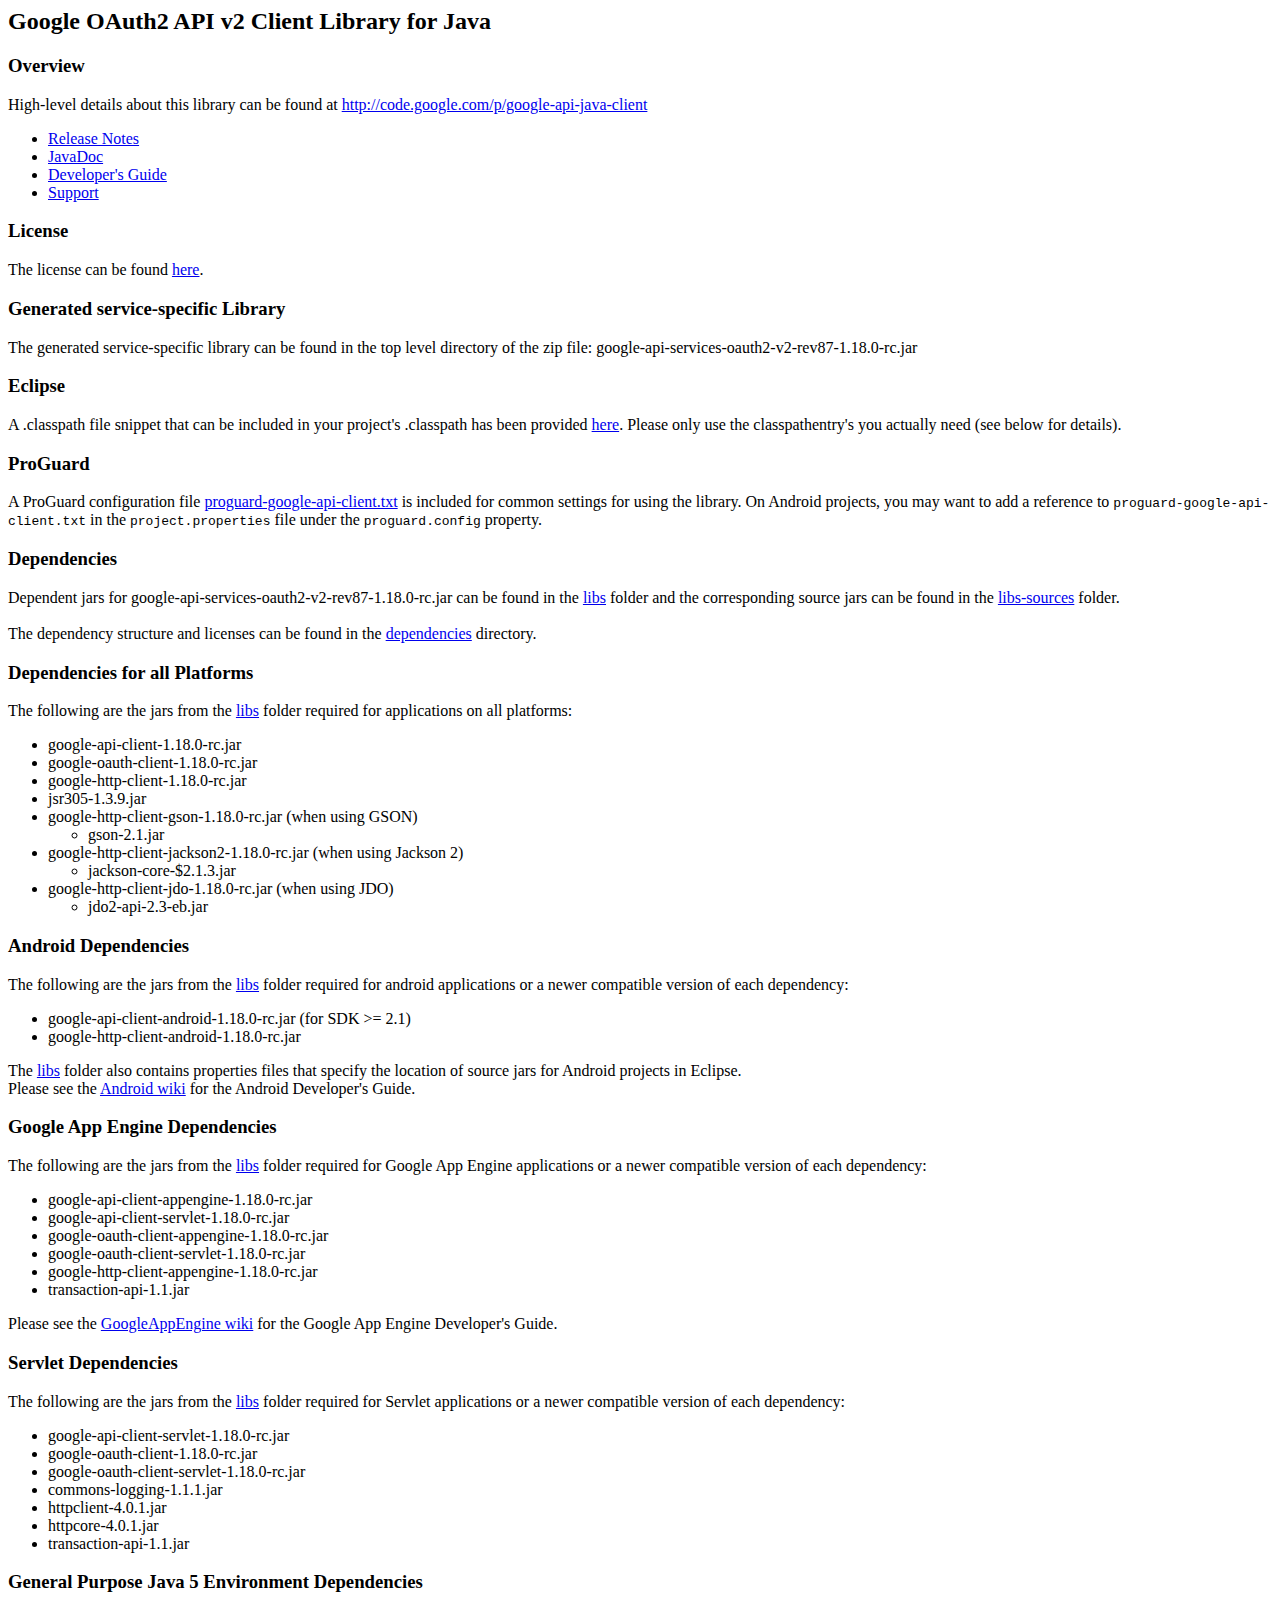
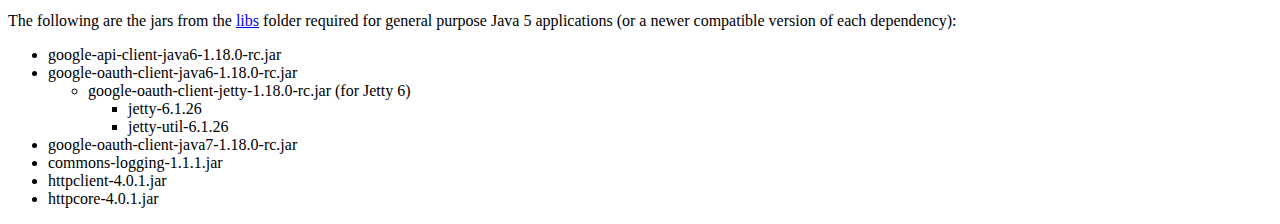
<file: .google_apis/oauth2-v2r87lv1.18.0-rc/oauth2/readme.html>
<html>
<title>Google OAuth2 API v2 Client Library for Java</title>
<body>
<h2>Google OAuth2 API v2 Client Library for Java</h2>

<h3>Overview</h3>
<p>High-level details about this library can be found at
<a href="http://code.google.com/p/google-api-java-client">http://code.google.com/p/google-api-java-client</a>
<ul>
  <li><a href='http://code.google.com/p/google-api-java-client/wiki/ReleaseNotes#Version_1.18.0-rc'>Release Notes</a></li>
  <li><a href='http://javadoc.google-api-java-client.googlecode.com/hg/apis/oauth2/v2/index.html'>JavaDoc</a></li>
  <li><a href='http://code.google.com/p/google-api-java-client/wiki/DeveloperGuide'>Developer's Guide</a></li>
  <li><a href='http://groups.google.com/group/google-api-java-client'>Support</a></li>
</ul>

<h3>License</h3>
The license can be found <a href='LICENSE.txt'>here</a>.<br/>

<h3>Generated service-specific Library</h3>
The generated service-specific library can be found in the top level directory
of the zip file:
google-api-services-oauth2-v2-rev87-1.18.0-rc.jar


<h3>Eclipse</h3>
A .classpath file snippet that can be included in your project's .classpath has been provided <a href='classpath-include'>here</a>.
Please only use the classpathentry's you actually need (see below for details).

<h3>ProGuard</h3>
A ProGuard configuration file <a href="proguard-google-api-client.txt">proguard-google-api-client.txt</a>
is included for common settings for using the library. On Android projects, you may want to add a reference to
<code>proguard-google-api-client.txt</code> in the <code>project.properties</code> file under the
<code>proguard.config</code> property.

<h3>Dependencies</h3>
<p>
Dependent jars for
google-api-services-oauth2-v2-rev87-1.18.0-rc.jar
can be found in the <a href='libs'>libs</a> folder and the corresponding source
jars can be found in the <a href='libs-sources'>libs-sources</a> folder.
<br/><br/>
The dependency structure and licenses can be found in the
<a href='dependencies'>dependencies</a> directory.
</p>

<h3>Dependencies for all Platforms</h3>
The following are the jars from the <a href='libs'>libs</a> folder required for
applications on all platforms:
<ul>
  <li>google-api-client-1.18.0-rc.jar</li>
  <li>google-oauth-client-1.18.0-rc.jar</li>
  <li>google-http-client-1.18.0-rc.jar</li>
  <li>jsr305-1.3.9.jar</li>
  <li>google-http-client-gson-1.18.0-rc.jar (when using GSON)
    <ul>
      <li>gson-2.1.jar</li>
    </ul>
  </li>
  <li>google-http-client-jackson2-1.18.0-rc.jar (when using Jackson 2)
    <ul>
      <li>jackson-core-$2.1.3.jar</li>
    </ul>
  </li>
  <li>google-http-client-jdo-1.18.0-rc.jar (when using JDO)
    <ul>
      <li>jdo2-api-2.3-eb.jar</li>
    </ul>
  </li>
</ul>

<h3>Android Dependencies</h3>
The following are the jars from the <a href='libs'>libs</a> folder required for
android applications or a newer compatible version of each dependency:
<ul>
  <li>google-api-client-android-1.18.0-rc.jar (for SDK &gt;= 2.1)</li>
  <li>google-http-client-android-1.18.0-rc.jar</li>
</ul>
The <a href='libs'>libs</a> folder also contains properties files that specify the location of source
jars for Android projects in Eclipse.<br/>
Please see the
<a href='http://code.google.com/p/google-api-java-client/wiki/Android'>Android wiki</a>
for the Android Developer's Guide.

<h3>Google App Engine Dependencies</h3>
The following are the jars from the <a href='libs'>libs</a> folder required for
Google App Engine applications or a newer compatible version of each dependency:
<ul>
  <li>google-api-client-appengine-1.18.0-rc.jar</li>
  <li>google-api-client-servlet-1.18.0-rc.jar</li>
  <li>google-oauth-client-appengine-1.18.0-rc.jar</li>
  <li>google-oauth-client-servlet-1.18.0-rc.jar</li>
  <li>google-http-client-appengine-1.18.0-rc.jar</li>
  <li>transaction-api-1.1.jar</li>
</ul>
Please see the
<a href='http://code.google.com/p/google-api-java-client/wiki/GoogleAppEngine'>GoogleAppEngine wiki</a>
for the Google App Engine Developer's Guide.

<h3>Servlet Dependencies</h3>
The following are the jars from the <a href='libs'>libs</a> folder required for
Servlet applications or a newer compatible version of each dependency:
<ul>
  <li>google-api-client-servlet-1.18.0-rc.jar</li>
  <li>google-oauth-client-1.18.0-rc.jar</li>
  <li>google-oauth-client-servlet-1.18.0-rc.jar</li>
  <li>commons-logging-1.1.1.jar</li>
  <li>httpclient-4.0.1.jar</li>
  <li>httpcore-4.0.1.jar</li>
  <li>transaction-api-1.1.jar</li>
</ul>

<h3>General Purpose Java 5 Environment Dependencies</h3>
The following are the jars from the <a href='libs'>libs</a> folder required for
general purpose Java 5 applications (or a newer compatible version of each dependency):
<ul>
  <li>google-api-client-java6-1.18.0-rc.jar</li>
  <li>google-oauth-client-java6-1.18.0-rc.jar
  <ul>
    <li>google-oauth-client-jetty-1.18.0-rc.jar (for Jetty 6)
      <ul>
        <li>jetty-6.1.26</li>
        <li>jetty-util-6.1.26</li>
      </ul>
    </li>
  </ul></li>
  <li>google-oauth-client-java7-1.18.0-rc.jar</li>
  <li>commons-logging-1.1.1.jar</li>
  <li>httpclient-4.0.1.jar</li>
  <li>httpcore-4.0.1.jar</li>
</ul>


</body>
</html>
</file>
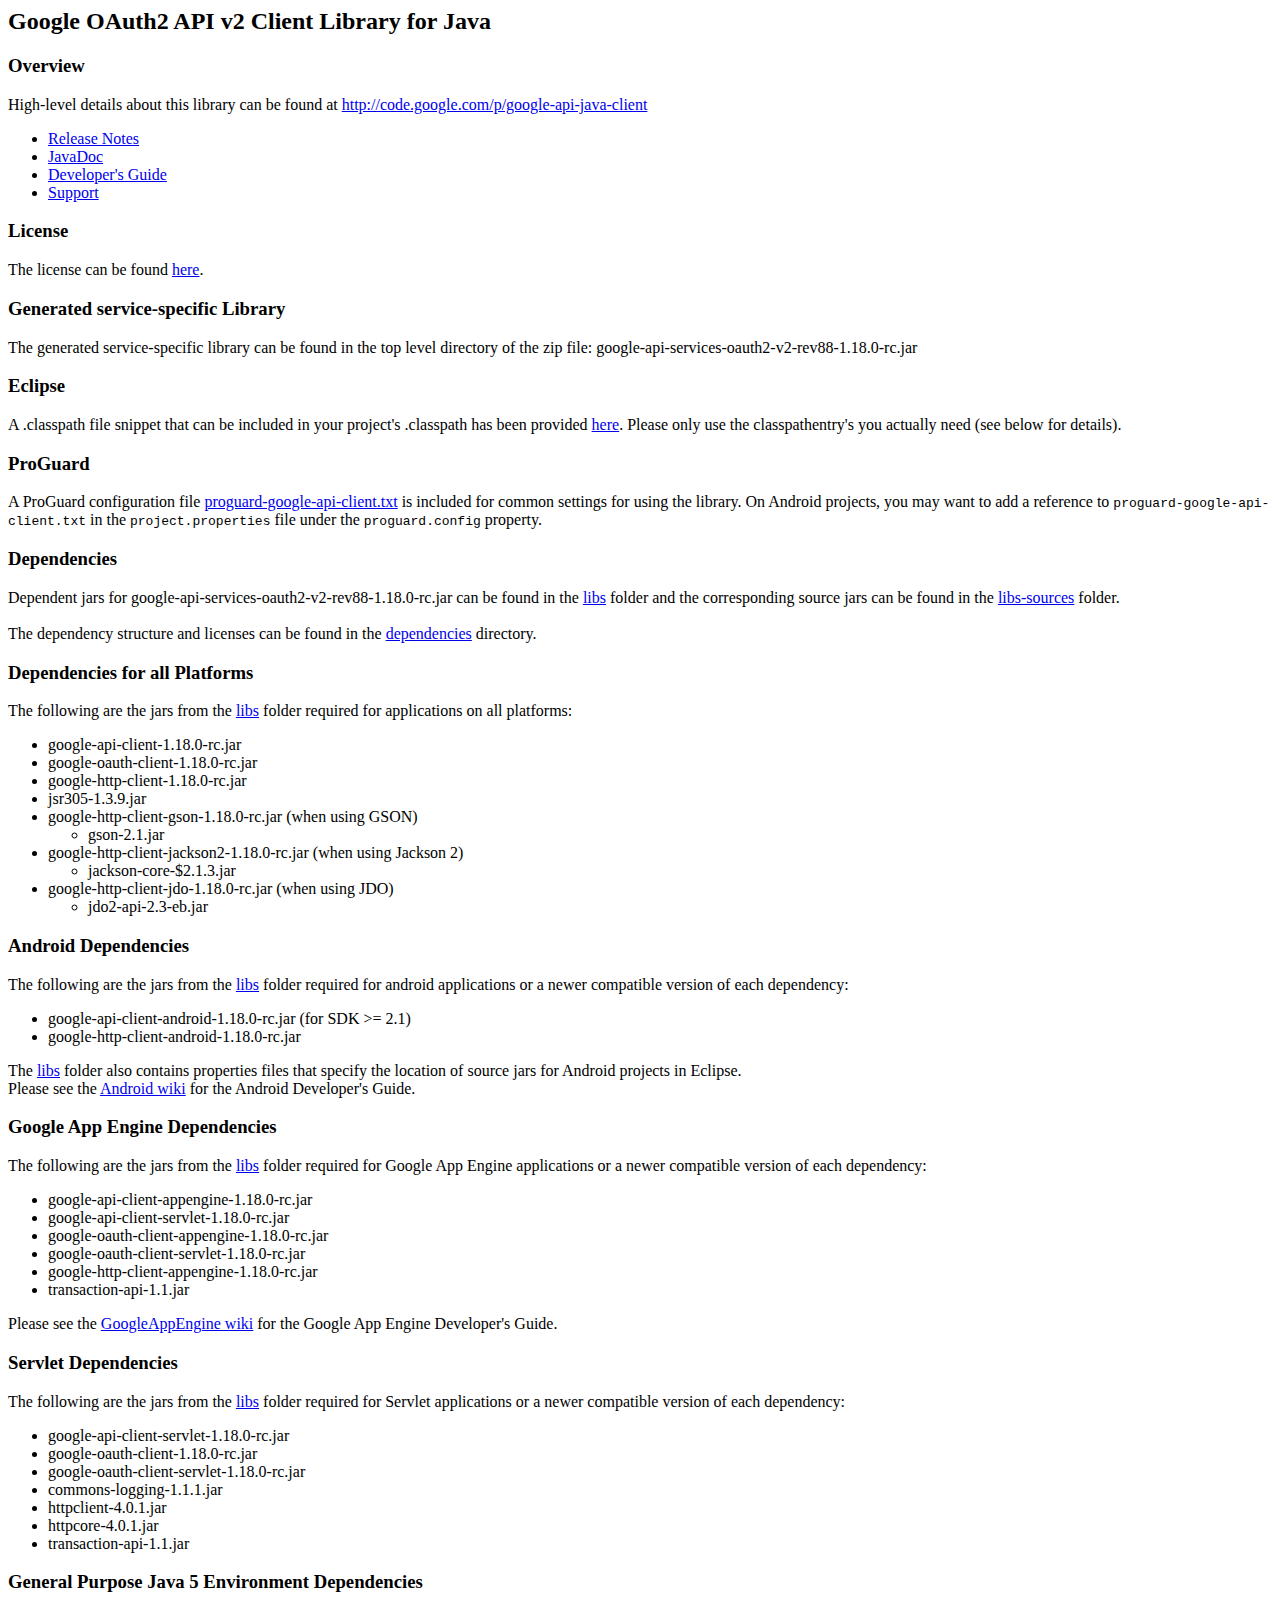
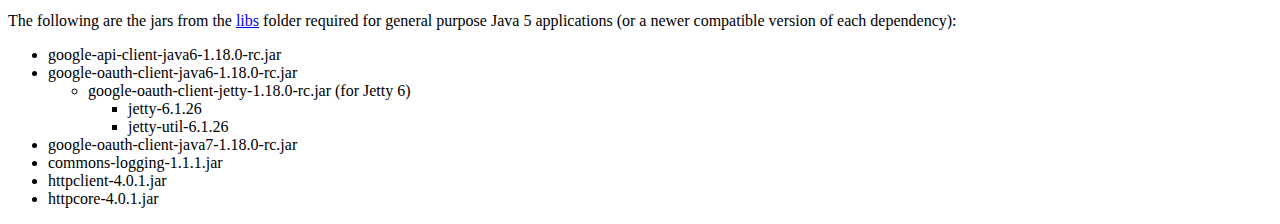
<file: .google_apis/oauth2-v2r88lv1.18.0-rc/oauth2/readme.html>
<html>
<title>Google OAuth2 API v2 Client Library for Java</title>
<body>
<h2>Google OAuth2 API v2 Client Library for Java</h2>

<h3>Overview</h3>
<p>High-level details about this library can be found at
<a href="http://code.google.com/p/google-api-java-client">http://code.google.com/p/google-api-java-client</a>
<ul>
  <li><a href='http://code.google.com/p/google-api-java-client/wiki/ReleaseNotes#Version_1.18.0-rc'>Release Notes</a></li>
  <li><a href='http://javadoc.google-api-java-client.googlecode.com/hg/apis/oauth2/v2/index.html'>JavaDoc</a></li>
  <li><a href='http://code.google.com/p/google-api-java-client/wiki/DeveloperGuide'>Developer's Guide</a></li>
  <li><a href='http://groups.google.com/group/google-api-java-client'>Support</a></li>
</ul>

<h3>License</h3>
The license can be found <a href='LICENSE.txt'>here</a>.<br/>

<h3>Generated service-specific Library</h3>
The generated service-specific library can be found in the top level directory
of the zip file:
google-api-services-oauth2-v2-rev88-1.18.0-rc.jar


<h3>Eclipse</h3>
A .classpath file snippet that can be included in your project's .classpath has been provided <a href='classpath-include'>here</a>.
Please only use the classpathentry's you actually need (see below for details).

<h3>ProGuard</h3>
A ProGuard configuration file <a href="proguard-google-api-client.txt">proguard-google-api-client.txt</a>
is included for common settings for using the library. On Android projects, you may want to add a reference to
<code>proguard-google-api-client.txt</code> in the <code>project.properties</code> file under the
<code>proguard.config</code> property.

<h3>Dependencies</h3>
<p>
Dependent jars for
google-api-services-oauth2-v2-rev88-1.18.0-rc.jar
can be found in the <a href='libs'>libs</a> folder and the corresponding source
jars can be found in the <a href='libs-sources'>libs-sources</a> folder.
<br/><br/>
The dependency structure and licenses can be found in the
<a href='dependencies'>dependencies</a> directory.
</p>

<h3>Dependencies for all Platforms</h3>
The following are the jars from the <a href='libs'>libs</a> folder required for
applications on all platforms:
<ul>
  <li>google-api-client-1.18.0-rc.jar</li>
  <li>google-oauth-client-1.18.0-rc.jar</li>
  <li>google-http-client-1.18.0-rc.jar</li>
  <li>jsr305-1.3.9.jar</li>
  <li>google-http-client-gson-1.18.0-rc.jar (when using GSON)
    <ul>
      <li>gson-2.1.jar</li>
    </ul>
  </li>
  <li>google-http-client-jackson2-1.18.0-rc.jar (when using Jackson 2)
    <ul>
      <li>jackson-core-$2.1.3.jar</li>
    </ul>
  </li>
  <li>google-http-client-jdo-1.18.0-rc.jar (when using JDO)
    <ul>
      <li>jdo2-api-2.3-eb.jar</li>
    </ul>
  </li>
</ul>

<h3>Android Dependencies</h3>
The following are the jars from the <a href='libs'>libs</a> folder required for
android applications or a newer compatible version of each dependency:
<ul>
  <li>google-api-client-android-1.18.0-rc.jar (for SDK &gt;= 2.1)</li>
  <li>google-http-client-android-1.18.0-rc.jar</li>
</ul>
The <a href='libs'>libs</a> folder also contains properties files that specify the location of source
jars for Android projects in Eclipse.<br/>
Please see the
<a href='http://code.google.com/p/google-api-java-client/wiki/Android'>Android wiki</a>
for the Android Developer's Guide.

<h3>Google App Engine Dependencies</h3>
The following are the jars from the <a href='libs'>libs</a> folder required for
Google App Engine applications or a newer compatible version of each dependency:
<ul>
  <li>google-api-client-appengine-1.18.0-rc.jar</li>
  <li>google-api-client-servlet-1.18.0-rc.jar</li>
  <li>google-oauth-client-appengine-1.18.0-rc.jar</li>
  <li>google-oauth-client-servlet-1.18.0-rc.jar</li>
  <li>google-http-client-appengine-1.18.0-rc.jar</li>
  <li>transaction-api-1.1.jar</li>
</ul>
Please see the
<a href='http://code.google.com/p/google-api-java-client/wiki/GoogleAppEngine'>GoogleAppEngine wiki</a>
for the Google App Engine Developer's Guide.

<h3>Servlet Dependencies</h3>
The following are the jars from the <a href='libs'>libs</a> folder required for
Servlet applications or a newer compatible version of each dependency:
<ul>
  <li>google-api-client-servlet-1.18.0-rc.jar</li>
  <li>google-oauth-client-1.18.0-rc.jar</li>
  <li>google-oauth-client-servlet-1.18.0-rc.jar</li>
  <li>commons-logging-1.1.1.jar</li>
  <li>httpclient-4.0.1.jar</li>
  <li>httpcore-4.0.1.jar</li>
  <li>transaction-api-1.1.jar</li>
</ul>

<h3>General Purpose Java 5 Environment Dependencies</h3>
The following are the jars from the <a href='libs'>libs</a> folder required for
general purpose Java 5 applications (or a newer compatible version of each dependency):
<ul>
  <li>google-api-client-java6-1.18.0-rc.jar</li>
  <li>google-oauth-client-java6-1.18.0-rc.jar
  <ul>
    <li>google-oauth-client-jetty-1.18.0-rc.jar (for Jetty 6)
      <ul>
        <li>jetty-6.1.26</li>
        <li>jetty-util-6.1.26</li>
      </ul>
    </li>
  </ul></li>
  <li>google-oauth-client-java7-1.18.0-rc.jar</li>
  <li>commons-logging-1.1.1.jar</li>
  <li>httpclient-4.0.1.jar</li>
  <li>httpcore-4.0.1.jar</li>
</ul>


</body>
</html>
</file>
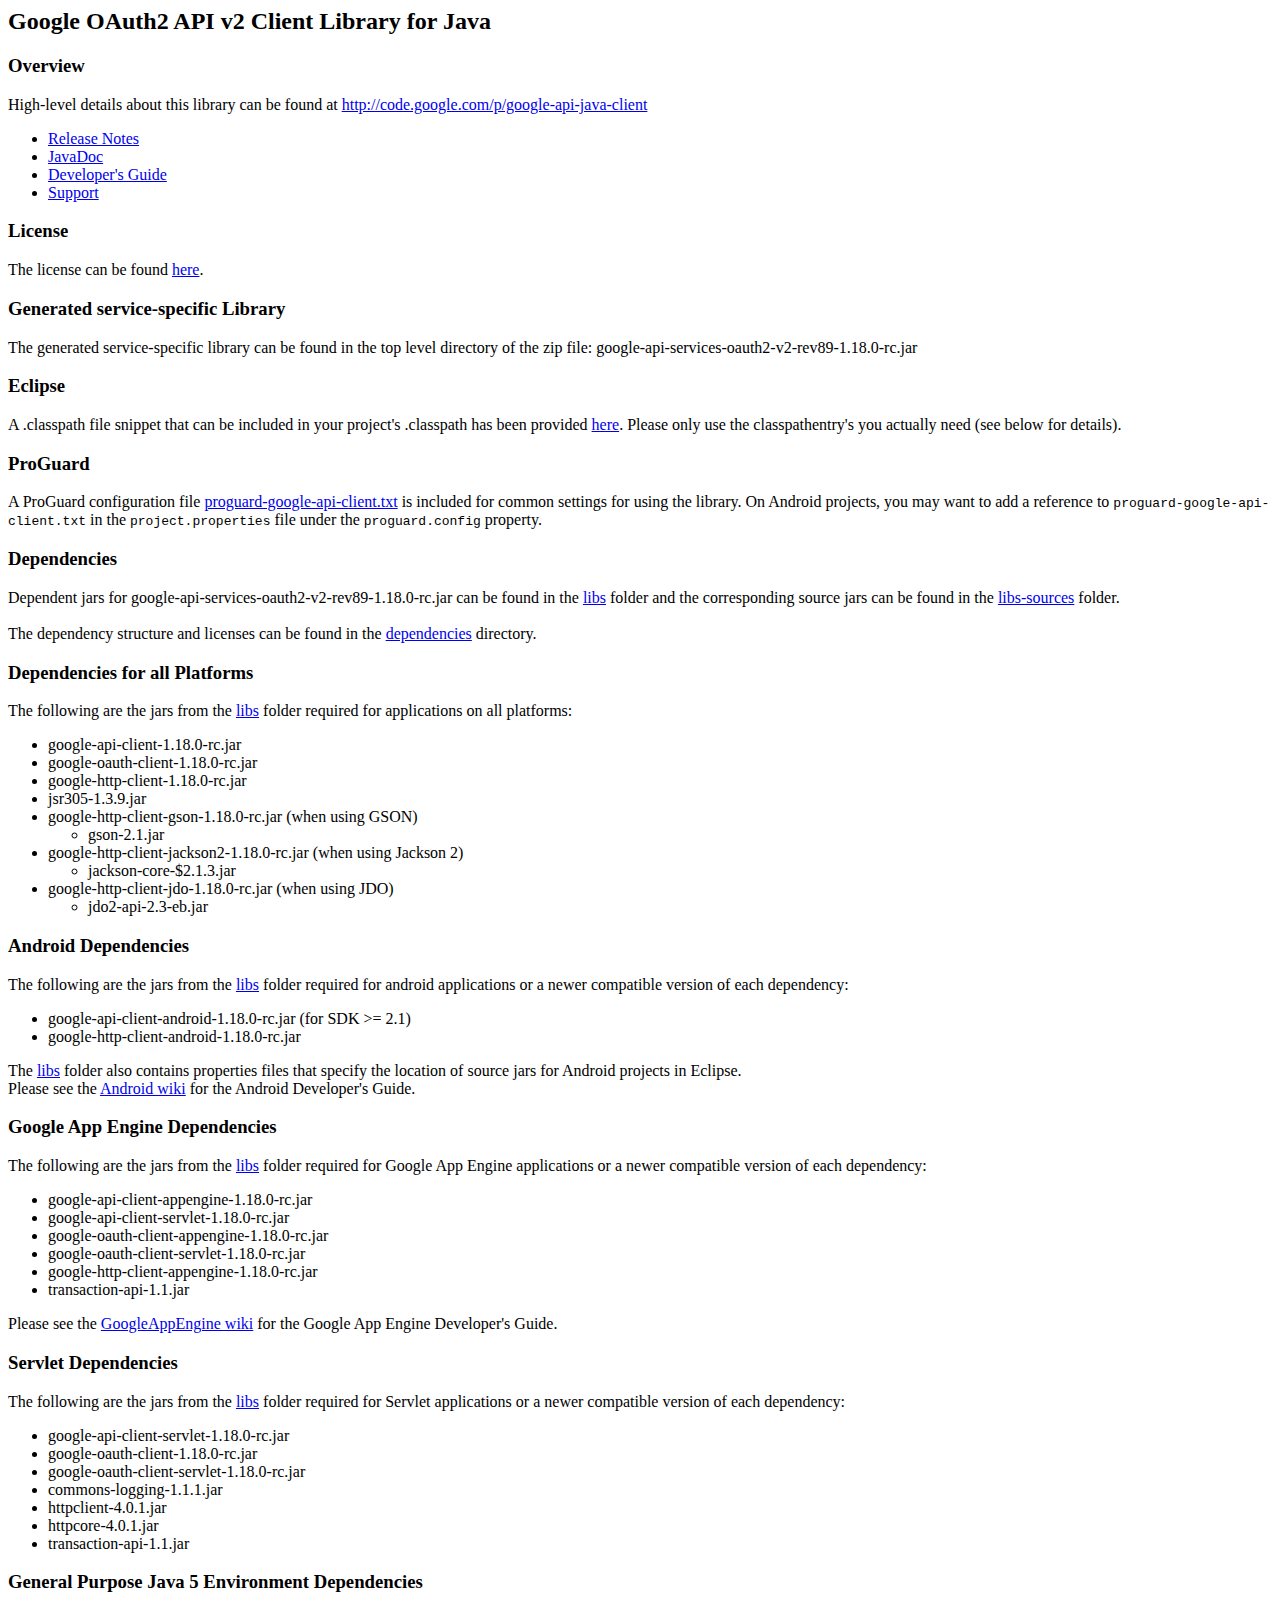
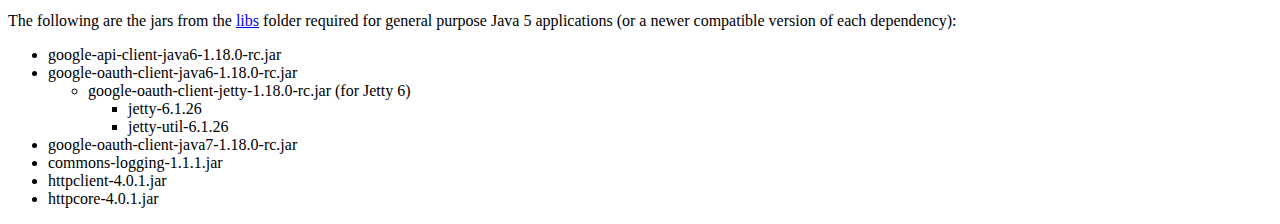
<file: .google_apis/oauth2-v2r89lv1.18.0-rc/oauth2/readme.html>
<html>
<title>Google OAuth2 API v2 Client Library for Java</title>
<body>
<h2>Google OAuth2 API v2 Client Library for Java</h2>

<h3>Overview</h3>
<p>High-level details about this library can be found at
<a href="http://code.google.com/p/google-api-java-client">http://code.google.com/p/google-api-java-client</a>
<ul>
  <li><a href='http://code.google.com/p/google-api-java-client/wiki/ReleaseNotes#Version_1.18.0-rc'>Release Notes</a></li>
  <li><a href='http://javadoc.google-api-java-client.googlecode.com/hg/apis/oauth2/v2/index.html'>JavaDoc</a></li>
  <li><a href='http://code.google.com/p/google-api-java-client/wiki/DeveloperGuide'>Developer's Guide</a></li>
  <li><a href='http://groups.google.com/group/google-api-java-client'>Support</a></li>
</ul>

<h3>License</h3>
The license can be found <a href='LICENSE.txt'>here</a>.<br/>

<h3>Generated service-specific Library</h3>
The generated service-specific library can be found in the top level directory
of the zip file:
google-api-services-oauth2-v2-rev89-1.18.0-rc.jar


<h3>Eclipse</h3>
A .classpath file snippet that can be included in your project's .classpath has been provided <a href='classpath-include'>here</a>.
Please only use the classpathentry's you actually need (see below for details).

<h3>ProGuard</h3>
A ProGuard configuration file <a href="proguard-google-api-client.txt">proguard-google-api-client.txt</a>
is included for common settings for using the library. On Android projects, you may want to add a reference to
<code>proguard-google-api-client.txt</code> in the <code>project.properties</code> file under the
<code>proguard.config</code> property.

<h3>Dependencies</h3>
<p>
Dependent jars for
google-api-services-oauth2-v2-rev89-1.18.0-rc.jar
can be found in the <a href='libs'>libs</a> folder and the corresponding source
jars can be found in the <a href='libs-sources'>libs-sources</a> folder.
<br/><br/>
The dependency structure and licenses can be found in the
<a href='dependencies'>dependencies</a> directory.
</p>

<h3>Dependencies for all Platforms</h3>
The following are the jars from the <a href='libs'>libs</a> folder required for
applications on all platforms:
<ul>
  <li>google-api-client-1.18.0-rc.jar</li>
  <li>google-oauth-client-1.18.0-rc.jar</li>
  <li>google-http-client-1.18.0-rc.jar</li>
  <li>jsr305-1.3.9.jar</li>
  <li>google-http-client-gson-1.18.0-rc.jar (when using GSON)
    <ul>
      <li>gson-2.1.jar</li>
    </ul>
  </li>
  <li>google-http-client-jackson2-1.18.0-rc.jar (when using Jackson 2)
    <ul>
      <li>jackson-core-$2.1.3.jar</li>
    </ul>
  </li>
  <li>google-http-client-jdo-1.18.0-rc.jar (when using JDO)
    <ul>
      <li>jdo2-api-2.3-eb.jar</li>
    </ul>
  </li>
</ul>

<h3>Android Dependencies</h3>
The following are the jars from the <a href='libs'>libs</a> folder required for
android applications or a newer compatible version of each dependency:
<ul>
  <li>google-api-client-android-1.18.0-rc.jar (for SDK &gt;= 2.1)</li>
  <li>google-http-client-android-1.18.0-rc.jar</li>
</ul>
The <a href='libs'>libs</a> folder also contains properties files that specify the location of source
jars for Android projects in Eclipse.<br/>
Please see the
<a href='http://code.google.com/p/google-api-java-client/wiki/Android'>Android wiki</a>
for the Android Developer's Guide.

<h3>Google App Engine Dependencies</h3>
The following are the jars from the <a href='libs'>libs</a> folder required for
Google App Engine applications or a newer compatible version of each dependency:
<ul>
  <li>google-api-client-appengine-1.18.0-rc.jar</li>
  <li>google-api-client-servlet-1.18.0-rc.jar</li>
  <li>google-oauth-client-appengine-1.18.0-rc.jar</li>
  <li>google-oauth-client-servlet-1.18.0-rc.jar</li>
  <li>google-http-client-appengine-1.18.0-rc.jar</li>
  <li>transaction-api-1.1.jar</li>
</ul>
Please see the
<a href='http://code.google.com/p/google-api-java-client/wiki/GoogleAppEngine'>GoogleAppEngine wiki</a>
for the Google App Engine Developer's Guide.

<h3>Servlet Dependencies</h3>
The following are the jars from the <a href='libs'>libs</a> folder required for
Servlet applications or a newer compatible version of each dependency:
<ul>
  <li>google-api-client-servlet-1.18.0-rc.jar</li>
  <li>google-oauth-client-1.18.0-rc.jar</li>
  <li>google-oauth-client-servlet-1.18.0-rc.jar</li>
  <li>commons-logging-1.1.1.jar</li>
  <li>httpclient-4.0.1.jar</li>
  <li>httpcore-4.0.1.jar</li>
  <li>transaction-api-1.1.jar</li>
</ul>

<h3>General Purpose Java 5 Environment Dependencies</h3>
The following are the jars from the <a href='libs'>libs</a> folder required for
general purpose Java 5 applications (or a newer compatible version of each dependency):
<ul>
  <li>google-api-client-java6-1.18.0-rc.jar</li>
  <li>google-oauth-client-java6-1.18.0-rc.jar
  <ul>
    <li>google-oauth-client-jetty-1.18.0-rc.jar (for Jetty 6)
      <ul>
        <li>jetty-6.1.26</li>
        <li>jetty-util-6.1.26</li>
      </ul>
    </li>
  </ul></li>
  <li>google-oauth-client-java7-1.18.0-rc.jar</li>
  <li>commons-logging-1.1.1.jar</li>
  <li>httpclient-4.0.1.jar</li>
  <li>httpcore-4.0.1.jar</li>
</ul>


</body>
</html>
</file>
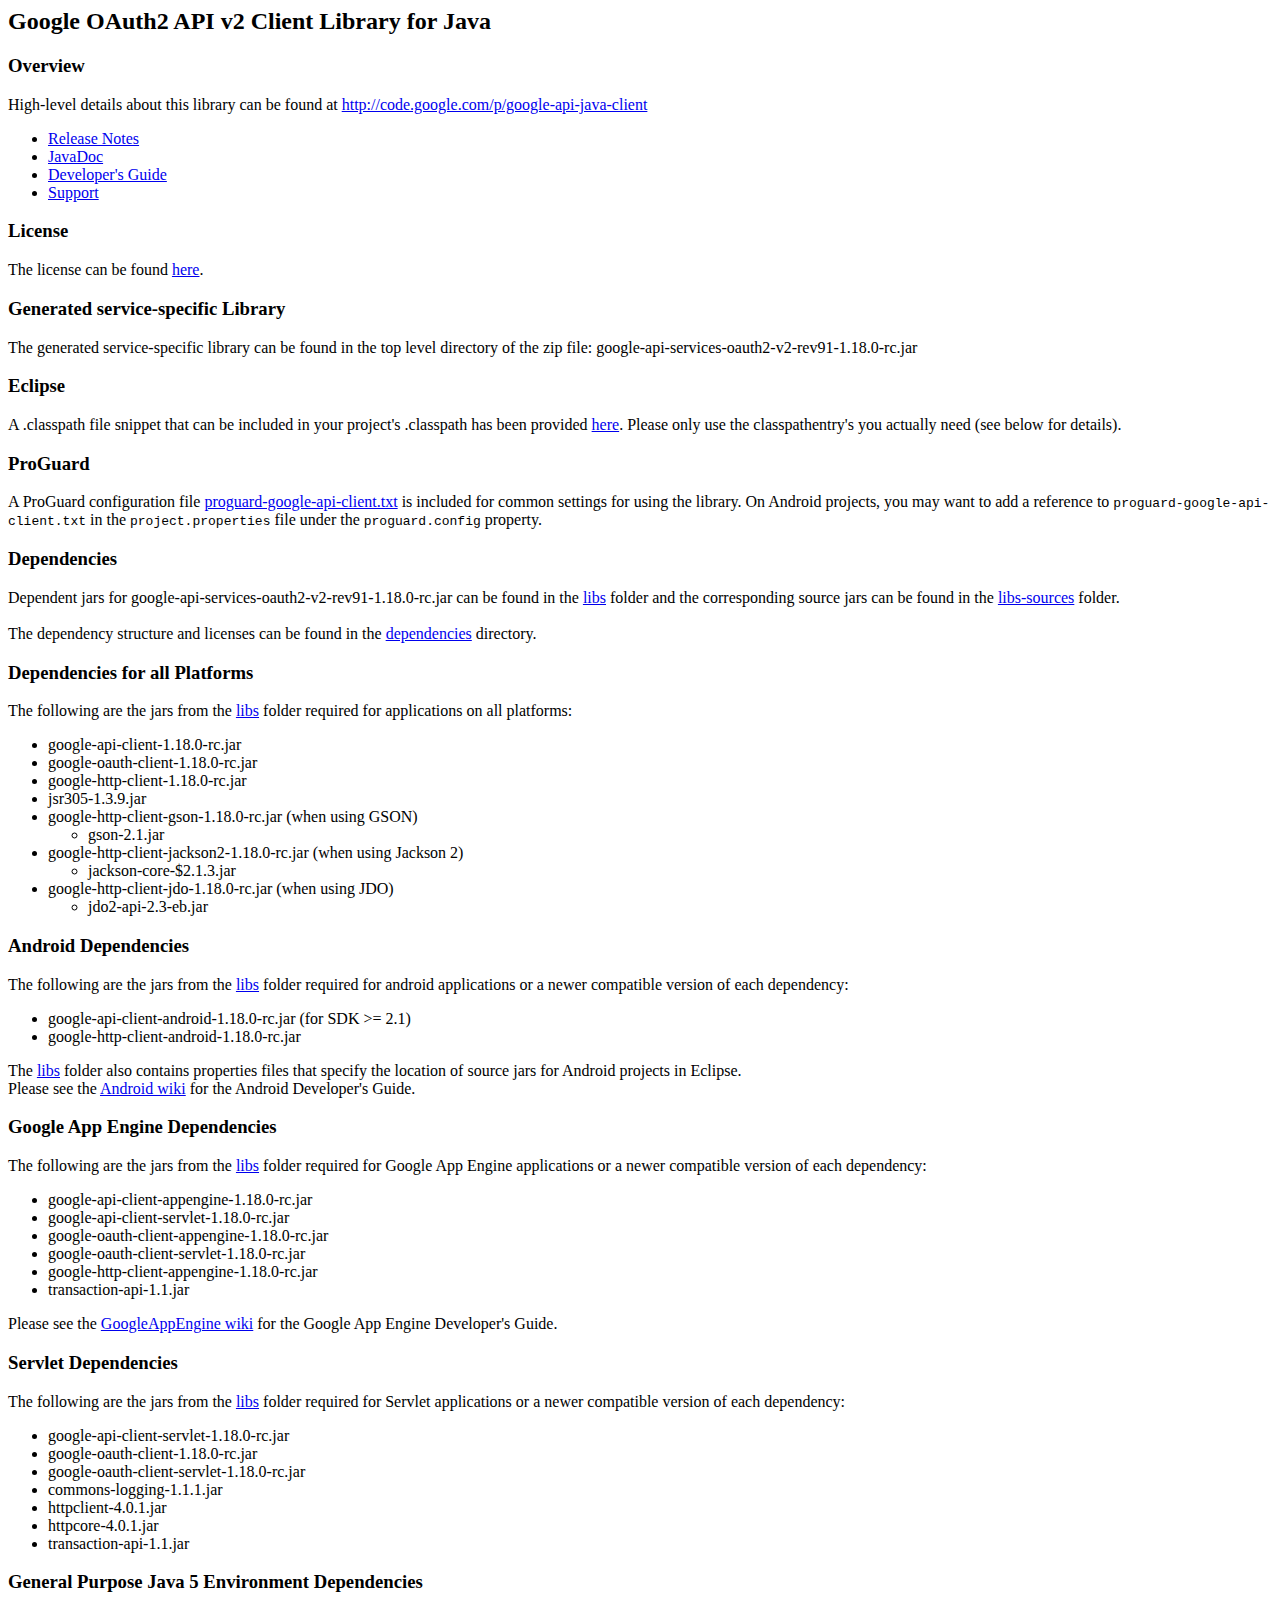
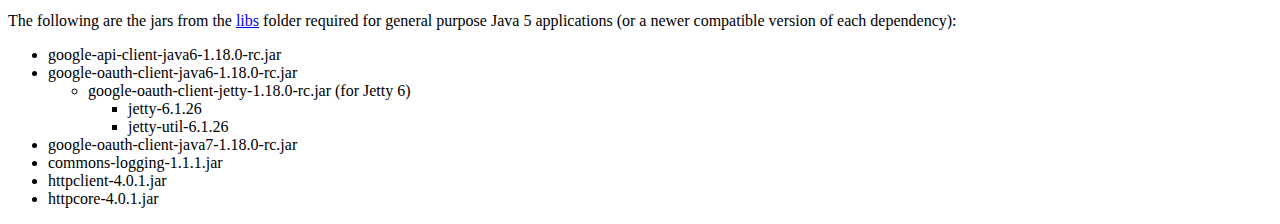
<file: .google_apis/oauth2-v2r91lv1.18.0-rc/oauth2/readme.html>
<html>
<title>Google OAuth2 API v2 Client Library for Java</title>
<body>
<h2>Google OAuth2 API v2 Client Library for Java</h2>

<h3>Overview</h3>
<p>High-level details about this library can be found at
<a href="http://code.google.com/p/google-api-java-client">http://code.google.com/p/google-api-java-client</a>
<ul>
  <li><a href='http://code.google.com/p/google-api-java-client/wiki/ReleaseNotes#Version_1.18.0-rc'>Release Notes</a></li>
  <li><a href='http://javadoc.google-api-java-client.googlecode.com/hg/apis/oauth2/v2/index.html'>JavaDoc</a></li>
  <li><a href='http://code.google.com/p/google-api-java-client/wiki/DeveloperGuide'>Developer's Guide</a></li>
  <li><a href='http://groups.google.com/group/google-api-java-client'>Support</a></li>
</ul>

<h3>License</h3>
The license can be found <a href='LICENSE.txt'>here</a>.<br/>

<h3>Generated service-specific Library</h3>
The generated service-specific library can be found in the top level directory
of the zip file:
google-api-services-oauth2-v2-rev91-1.18.0-rc.jar


<h3>Eclipse</h3>
A .classpath file snippet that can be included in your project's .classpath has been provided <a href='classpath-include'>here</a>.
Please only use the classpathentry's you actually need (see below for details).

<h3>ProGuard</h3>
A ProGuard configuration file <a href="proguard-google-api-client.txt">proguard-google-api-client.txt</a>
is included for common settings for using the library. On Android projects, you may want to add a reference to
<code>proguard-google-api-client.txt</code> in the <code>project.properties</code> file under the
<code>proguard.config</code> property.

<h3>Dependencies</h3>
<p>
Dependent jars for
google-api-services-oauth2-v2-rev91-1.18.0-rc.jar
can be found in the <a href='libs'>libs</a> folder and the corresponding source
jars can be found in the <a href='libs-sources'>libs-sources</a> folder.
<br/><br/>
The dependency structure and licenses can be found in the
<a href='dependencies'>dependencies</a> directory.
</p>

<h3>Dependencies for all Platforms</h3>
The following are the jars from the <a href='libs'>libs</a> folder required for
applications on all platforms:
<ul>
  <li>google-api-client-1.18.0-rc.jar</li>
  <li>google-oauth-client-1.18.0-rc.jar</li>
  <li>google-http-client-1.18.0-rc.jar</li>
  <li>jsr305-1.3.9.jar</li>
  <li>google-http-client-gson-1.18.0-rc.jar (when using GSON)
    <ul>
      <li>gson-2.1.jar</li>
    </ul>
  </li>
  <li>google-http-client-jackson2-1.18.0-rc.jar (when using Jackson 2)
    <ul>
      <li>jackson-core-$2.1.3.jar</li>
    </ul>
  </li>
  <li>google-http-client-jdo-1.18.0-rc.jar (when using JDO)
    <ul>
      <li>jdo2-api-2.3-eb.jar</li>
    </ul>
  </li>
</ul>

<h3>Android Dependencies</h3>
The following are the jars from the <a href='libs'>libs</a> folder required for
android applications or a newer compatible version of each dependency:
<ul>
  <li>google-api-client-android-1.18.0-rc.jar (for SDK &gt;= 2.1)</li>
  <li>google-http-client-android-1.18.0-rc.jar</li>
</ul>
The <a href='libs'>libs</a> folder also contains properties files that specify the location of source
jars for Android projects in Eclipse.<br/>
Please see the
<a href='http://code.google.com/p/google-api-java-client/wiki/Android'>Android wiki</a>
for the Android Developer's Guide.

<h3>Google App Engine Dependencies</h3>
The following are the jars from the <a href='libs'>libs</a> folder required for
Google App Engine applications or a newer compatible version of each dependency:
<ul>
  <li>google-api-client-appengine-1.18.0-rc.jar</li>
  <li>google-api-client-servlet-1.18.0-rc.jar</li>
  <li>google-oauth-client-appengine-1.18.0-rc.jar</li>
  <li>google-oauth-client-servlet-1.18.0-rc.jar</li>
  <li>google-http-client-appengine-1.18.0-rc.jar</li>
  <li>transaction-api-1.1.jar</li>
</ul>
Please see the
<a href='http://code.google.com/p/google-api-java-client/wiki/GoogleAppEngine'>GoogleAppEngine wiki</a>
for the Google App Engine Developer's Guide.

<h3>Servlet Dependencies</h3>
The following are the jars from the <a href='libs'>libs</a> folder required for
Servlet applications or a newer compatible version of each dependency:
<ul>
  <li>google-api-client-servlet-1.18.0-rc.jar</li>
  <li>google-oauth-client-1.18.0-rc.jar</li>
  <li>google-oauth-client-servlet-1.18.0-rc.jar</li>
  <li>commons-logging-1.1.1.jar</li>
  <li>httpclient-4.0.1.jar</li>
  <li>httpcore-4.0.1.jar</li>
  <li>transaction-api-1.1.jar</li>
</ul>

<h3>General Purpose Java 5 Environment Dependencies</h3>
The following are the jars from the <a href='libs'>libs</a> folder required for
general purpose Java 5 applications (or a newer compatible version of each dependency):
<ul>
  <li>google-api-client-java6-1.18.0-rc.jar</li>
  <li>google-oauth-client-java6-1.18.0-rc.jar
  <ul>
    <li>google-oauth-client-jetty-1.18.0-rc.jar (for Jetty 6)
      <ul>
        <li>jetty-6.1.26</li>
        <li>jetty-util-6.1.26</li>
      </ul>
    </li>
  </ul></li>
  <li>google-oauth-client-java7-1.18.0-rc.jar</li>
  <li>commons-logging-1.1.1.jar</li>
  <li>httpclient-4.0.1.jar</li>
  <li>httpcore-4.0.1.jar</li>
</ul>


</body>
</html>
</file>
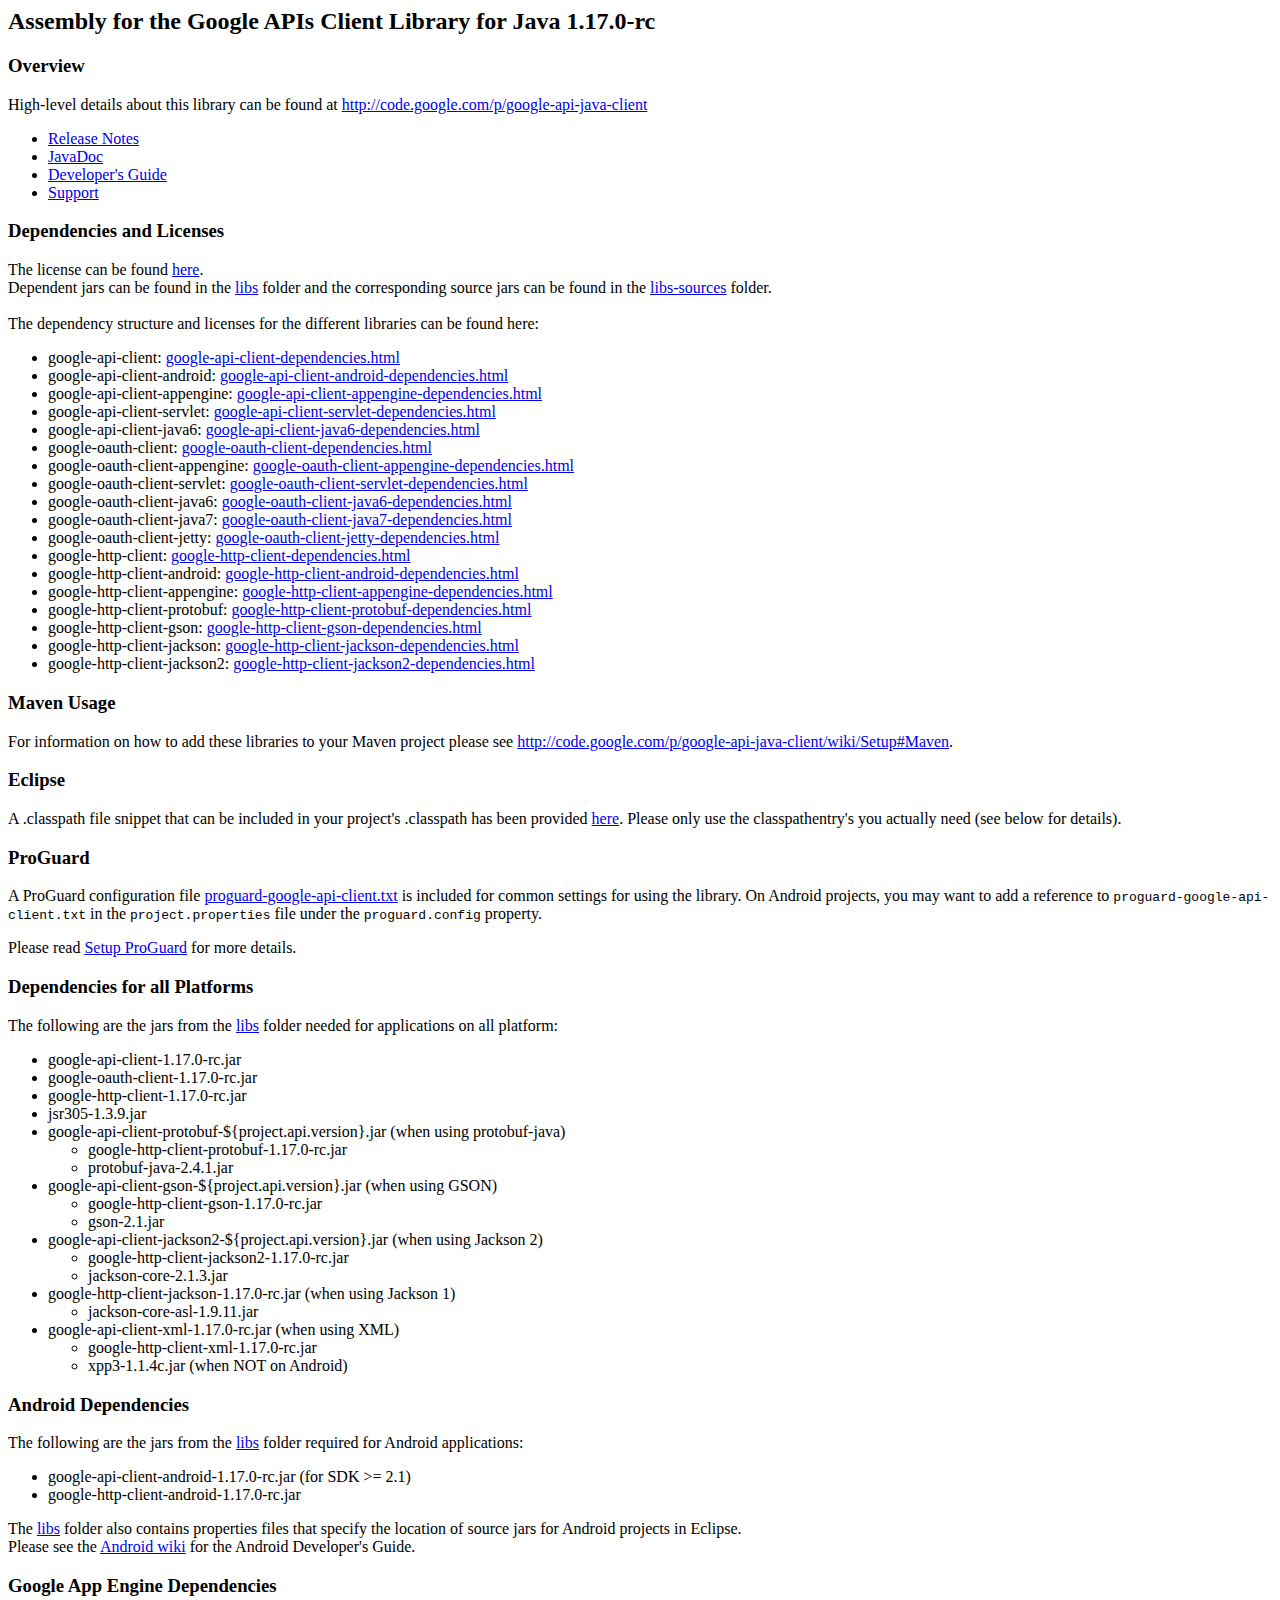
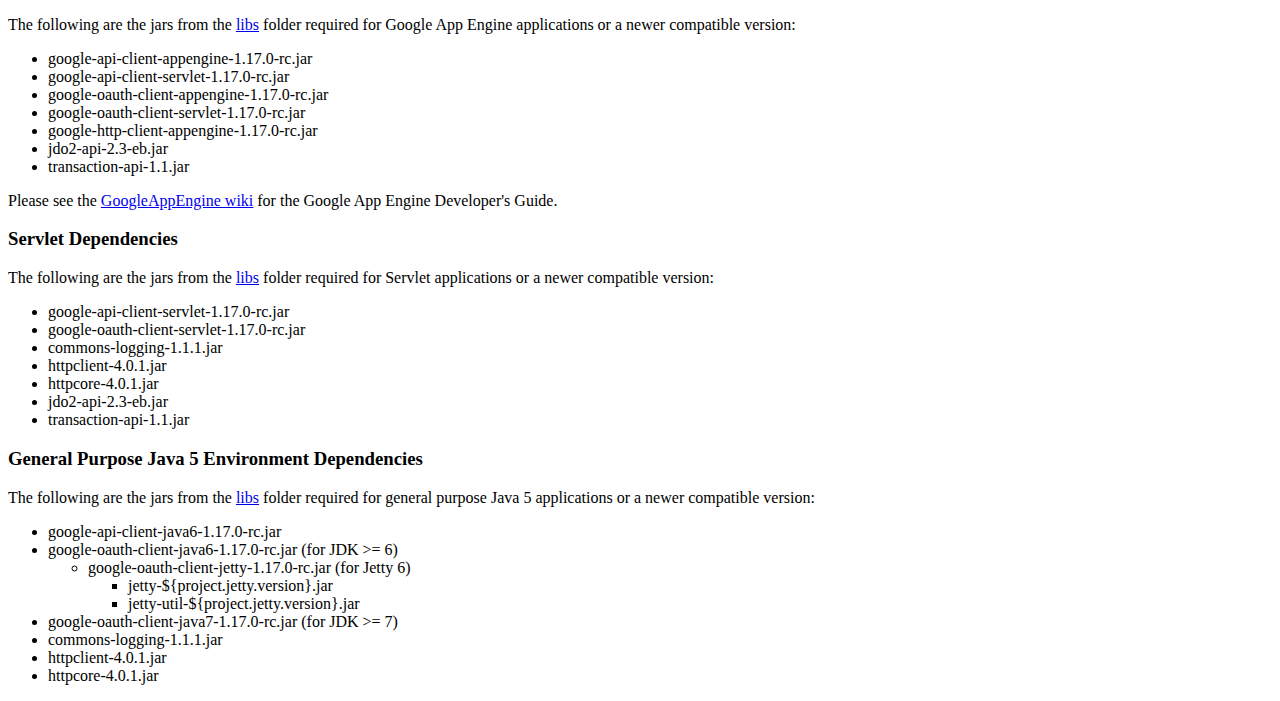
<file: war/WEB-INF/lib/google-api-java-client/readme.html>
<html>
<title>Assembly for the Google APIs Client Library for Java 1.17.0-rc</title>
<body>
  <h2>Assembly for the Google APIs Client Library for Java 1.17.0-rc</h2>

  <h3>Overview</h3>
  <p>
    High-level details about this library can be found at <a
      href="http://code.google.com/p/google-api-java-client">http://code.google.com/p/google-api-java-client</a>
  </p>
  <ul>
    <li><a
      href='http://code.google.com/p/google-api-java-client/wiki/ReleaseNotes#Version_1.17.0-rc'>Release
        Notes</a></li>
    <li><a
      href='http://javadoc.google-api-java-client.googlecode.com/hg/1.17.0-rc/index.html'>JavaDoc</a></li>
    <li><a
      href='http://code.google.com/p/google-api-java-client/wiki/DeveloperGuide'>Developer's
        Guide</a></li>
    <li><a href='http://groups.google.com/group/google-api-java-client'>Support</a></li>
  </ul>

  <h3>Dependencies and Licenses</h3>
  The license can be found
  <a href='LICENSE.txt'>here</a>.
  <br /> Dependent jars can be found in the
  <a href='libs'>libs</a> folder and the corresponding source jars can be found
  in the
  <a href='libs-sources'>libs-sources</a> folder.
  <br />
  <br /> The dependency structure and licenses for the different libraries can
  be found here:
  <ul>
    <li>google-api-client: <a href='dependencies/google-api-client-dependencies.html'>google-api-client-dependencies.html</a></li>
    <li>google-api-client-android: <a
      href='dependencies/google-api-client-android-dependencies.html'>google-api-client-android-dependencies.html</a></li>
    <li>google-api-client-appengine: <a
      href='dependencies/google-api-client-appengine-dependencies.html'>google-api-client-appengine-dependencies.html</a></li>
    <li>google-api-client-servlet: <a
      href='dependencies/google-api-client-servlet-dependencies.html'>google-api-client-servlet-dependencies.html</a></li>
    <li>google-api-client-java6: <a
      href='dependencies/google-api-client-java6-dependencies.html'>google-api-client-java6-dependencies.html</a></li>
    <li>google-oauth-client: <a href='dependencies/google-oauth-client-dependencies.html'>google-oauth-client-dependencies.html</a></li>
    <li>google-oauth-client-appengine: <a
      href='dependencies/google-oauth-client-appengine-dependencies.html'>google-oauth-client-appengine-dependencies.html</a></li>
    <li>google-oauth-client-servlet: <a
      href='dependencies/google-oauth-client-servlet-dependencies.html'>google-oauth-client-servlet-dependencies.html</a></li>
    <li>google-oauth-client-java6: <a
      href='dependencies/google-oauth-client-java6-dependencies.html'>google-oauth-client-java6-dependencies.html</a></li>
    <li>google-oauth-client-java7: <a
      href='dependencies/google-oauth-client-java7-dependencies.html'>google-oauth-client-java7-dependencies.html</a></li>
    <li>google-oauth-client-jetty: <a
      href='dependencies/google-oauth-client-jetty-dependencies.html'>google-oauth-client-jetty-dependencies.html</a></li>
    <li>google-http-client: <a href='dependencies/google-http-client-dependencies.html'>google-http-client-dependencies.html</a></li>
    <li>google-http-client-android: <a
      href='dependencies/google-http-client-android-dependencies.html'>google-http-client-android-dependencies.html</a></li>
    <li>google-http-client-appengine: <a
      href='dependencies/google-http-client-appengine-dependencies.html'>google-http-client-appengine-dependencies.html</a></li>
    <li>google-http-client-protobuf: <a
      href='dependencies/google-http-client-protobuf-dependencies.html'>google-http-client-protobuf-dependencies.html</a></li>
    <li>google-http-client-gson: <a
      href='dependencies/google-http-client-gson-dependencies.html'>google-http-client-gson-dependencies.html</a></li>
    <li>google-http-client-jackson: <a
      href='dependencies/google-http-client-jackson-dependencies.html'>google-http-client-jackson-dependencies.html</a></li>
    <li>google-http-client-jackson2: <a
      href='dependencies/google-http-client-jackson2-dependencies.html'>google-http-client-jackson2-dependencies.html</a></li>
  </ul>

  <h3>Maven Usage</h3>
  For information on how to add these libraries to your Maven project please see
  <a href='http://code.google.com/p/google-api-java-client/wiki/Setup#Maven'>http://code.google.com/p/google-api-java-client/wiki/Setup#Maven</a>.

  <h3>Eclipse</h3>
  A .classpath file snippet that can be included in your project's .classpath
  has been provided
  <a href='.classpath'>here</a>. Please only use the classpathentry's you
  actually need (see below for details).

  <h3>ProGuard</h3>
  <p>
    A ProGuard configuration file <a href="proguard-google-api-client.txt">proguard-google-api-client.txt</a>
    is included for common settings for using the library. On Android projects,
    you may want to add a reference to
    <code>proguard-google-api-client.txt</code>
    in the
    <code>project.properties</code>
    file under the
    <code>proguard.config</code>
    property.
  </p>
  <p>
    Please read <a
      href="http://code.google.com/p/google-http-java-client/wiki/Setup#ProGuard">Setup
      ProGuard</a> for more details.
  </p>

  <h3>Dependencies for all Platforms</h3>
  The following are the jars from the
  <a href='libs'>libs</a> folder needed for applications on all platform:
  <ul>
    <li>google-api-client-1.17.0-rc.jar</li>
    <li>google-oauth-client-1.17.0-rc.jar</li>
    <li>google-http-client-1.17.0-rc.jar</li>
    <li>jsr305-1.3.9.jar</li>
    <li>google-api-client-protobuf-${project.api.version}.jar (when using
      protobuf-java)
      <ul>
        <li>google-http-client-protobuf-1.17.0-rc.jar</li>
        <li>protobuf-java-2.4.1.jar</li>
      </ul>
    </li>
    <li>google-api-client-gson-${project.api.version}.jar (when using
      GSON)
      <ul>
        <li>google-http-client-gson-1.17.0-rc.jar</li>
        <li>gson-2.1.jar</li>
      </ul>
    </li>
    <li>google-api-client-jackson2-${project.api.version}.jar (when using
      Jackson 2)
      <ul>
        <li>google-http-client-jackson2-1.17.0-rc.jar</li>
        <li>jackson-core-2.1.3.jar</li>
      </ul>
    </li>
    <li>google-http-client-jackson-1.17.0-rc.jar (when using
      Jackson 1)
      <ul>
        <li>jackson-core-asl-1.9.11.jar</li>
      </ul>
    </li>
    <li>google-api-client-xml-1.17.0-rc.jar (when using XML)
      <ul>
        <li>google-http-client-xml-1.17.0-rc.jar</li>
        <li>xpp3-1.1.4c.jar (when NOT on Android)</li>
      </ul>
    </li>
  </ul>

  <h3>Android Dependencies</h3>
  The following are the jars from the
  <a href='libs'>libs</a> folder required for Android applications:
  <ul>
    <li>google-api-client-android-1.17.0-rc.jar (for SDK >= 2.1)</li>
    <li>google-http-client-android-1.17.0-rc.jar</li>
  </ul>
  The
  <a href='libs'>libs</a> folder also contains properties files that specify the
  location of source jars for Android projects in Eclipse.
  <br /> Please see the
  <a href='http://code.google.com/p/google-api-java-client/wiki/Android'>Android
    wiki</a> for the Android Developer's Guide.

  <h3>Google App Engine Dependencies</h3>
  The following are the jars from the
  <a href='libs'>libs</a> folder required for Google App Engine applications or
  a newer compatible version:
  <ul>
    <li>google-api-client-appengine-1.17.0-rc.jar</li>
    <li>google-api-client-servlet-1.17.0-rc.jar</li>
    <li>google-oauth-client-appengine-1.17.0-rc.jar</li>
    <li>google-oauth-client-servlet-1.17.0-rc.jar</li>
    <li>google-http-client-appengine-1.17.0-rc.jar</li>
    <li>jdo2-api-2.3-eb.jar</li>
    <li>transaction-api-1.1.jar</li>
  </ul>
  Please see the
  <a href='http://code.google.com/p/google-api-java-client/wiki/GoogleAppEngine'>GoogleAppEngine
    wiki</a> for the Google App Engine Developer's Guide.

  <h3>Servlet Dependencies</h3>
  The following are the jars from the
  <a href='libs'>libs</a> folder required for Servlet applications or a newer
  compatible version:
  <ul>
    <li>google-api-client-servlet-1.17.0-rc.jar</li>
    <li>google-oauth-client-servlet-1.17.0-rc.jar</li>
    <li>commons-logging-1.1.1.jar</li>
    <li>httpclient-4.0.1.jar</li>
    <li>httpcore-4.0.1.jar</li>
    <li>jdo2-api-2.3-eb.jar</li>
    <li>transaction-api-1.1.jar</li>
  </ul>

  <h3>General Purpose Java 5 Environment Dependencies</h3>
  The following are the jars from the
  <a href='libs'>libs</a> folder required for general purpose Java 5
  applications or a newer compatible version:
  <ul>
    <li>google-api-client-java6-1.17.0-rc.jar</li>
    <li>google-oauth-client-java6-1.17.0-rc.jar (for JDK >=
      6)
      <ul>
        <li>google-oauth-client-jetty-1.17.0-rc.jar (for
          Jetty 6)
          <ul>
            <li>jetty-${project.jetty.version}.jar</li>
            <li>jetty-util-${project.jetty.version}.jar</li>
          </ul>
        </li>
      </ul>
    </li>
    <li>google-oauth-client-java7-1.17.0-rc.jar (for JDK >= 7)</li>
    <li>commons-logging-1.1.1.jar</li>
    <li>httpclient-4.0.1.jar</li>
    <li>httpcore-4.0.1.jar</li>
  </ul>

</body>
</html>
</file>
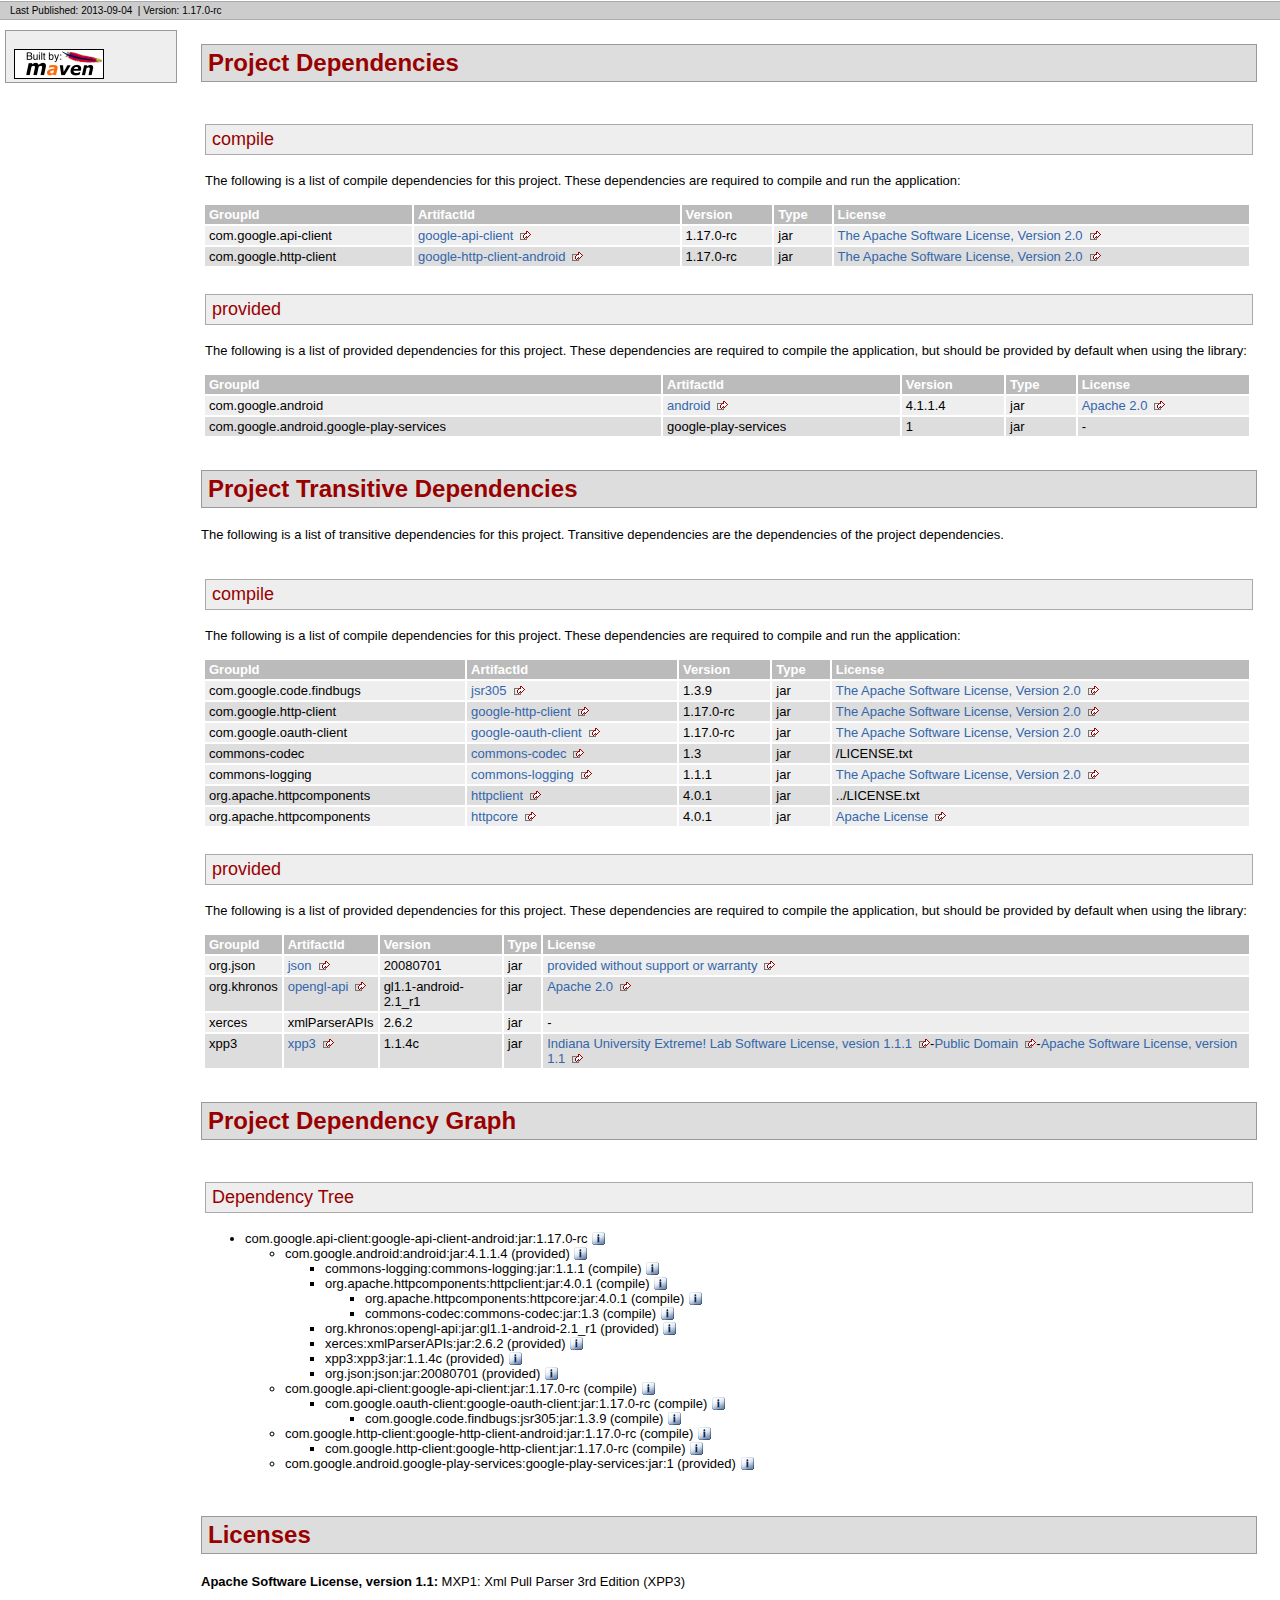
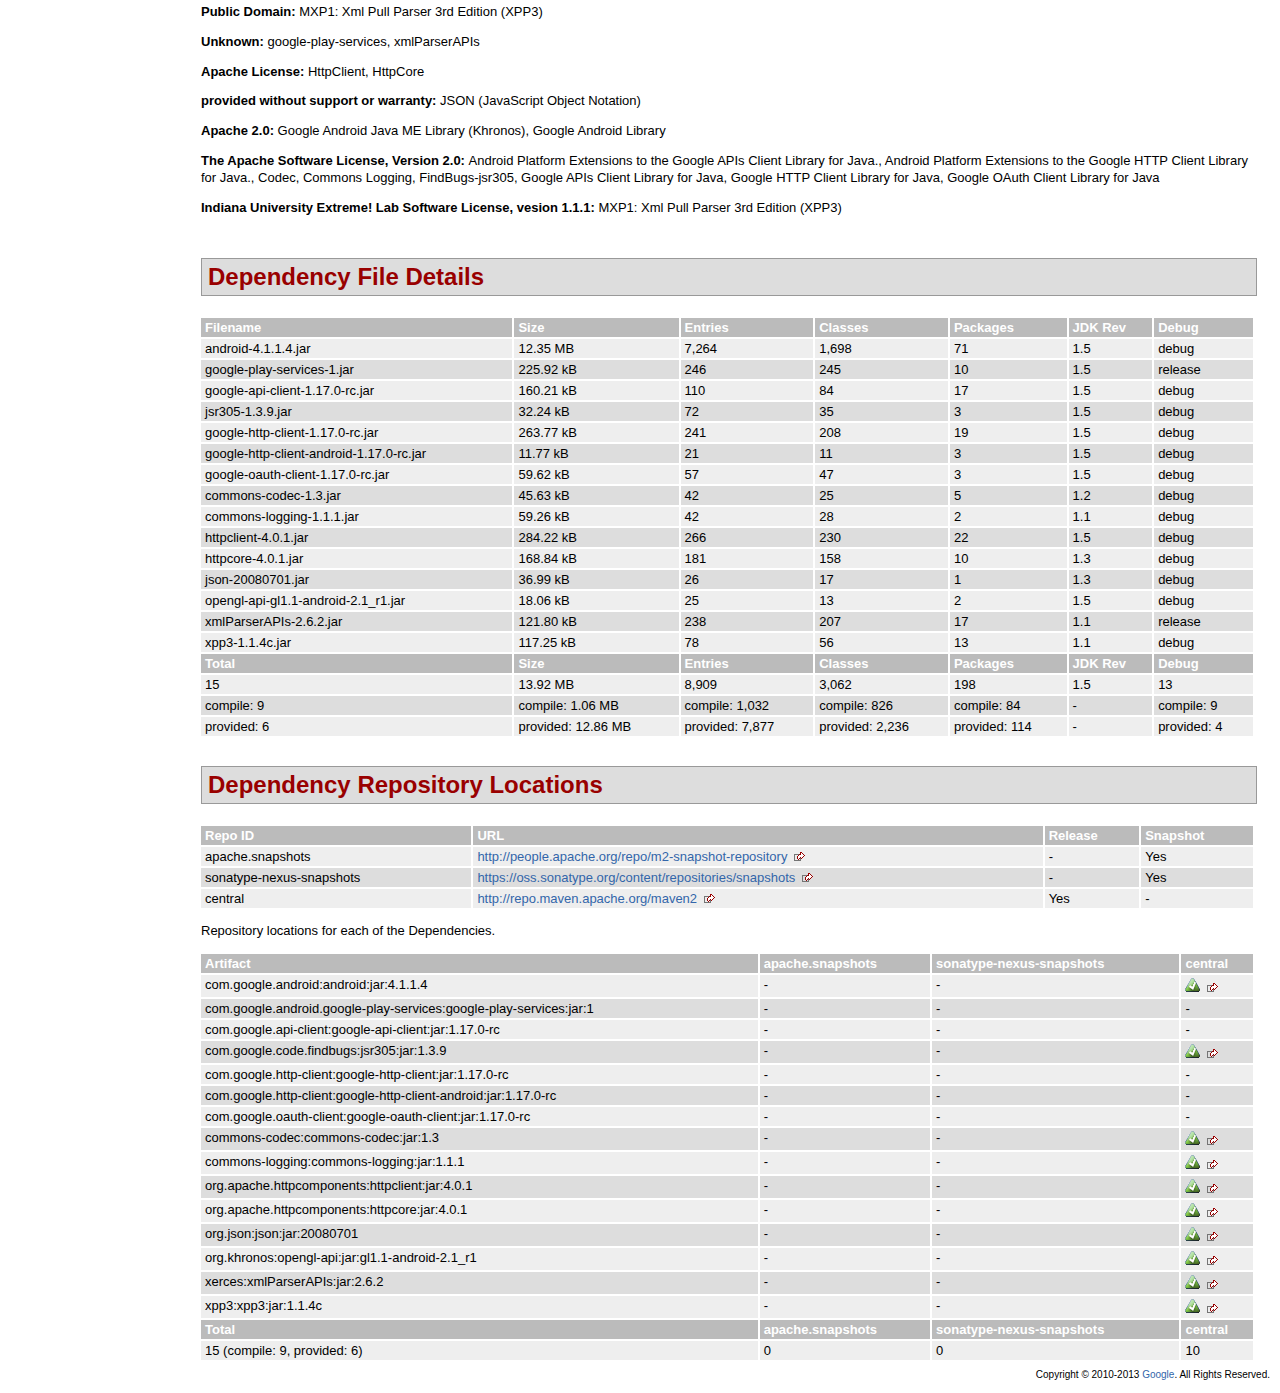
<file: war/WEB-INF/lib/google-api-java-client/dependencies/google-api-client-android-dependencies.html>
<!DOCTYPE html PUBLIC "-//W3C//DTD XHTML 1.0 Transitional//EN" "http://www.w3.org/TR/xhtml1/DTD/xhtml1-transitional.dtd">
<!-- Generated by Apache Maven Doxia at Sep 4, 2013 -->
<html xmlns="http://www.w3.org/1999/xhtml" xml:lang="en" lang="en">
  <head>
    <meta http-equiv="Content-Type" content="text/html; charset=UTF-8" />
    <title>Project Dependencies</title>
    <style type="text/css" media="all">
      @import url("./css/maven-base.css");
      @import url("./css/maven-theme.css");
      @import url("./css/site.css");
    </style>
    <link rel="stylesheet" href="./css/print.css" type="text/css" media="print" />
    <meta name="Date-Revision-yyyymmdd" content="20130904" />
    <meta http-equiv="Content-Language" content="en" />
        
        </head>
  <body class="composite">
    <div id="banner">
                      <div class="clear">
        <hr/>
      </div>
    </div>
    <div id="breadcrumbs">
            
        
                <div class="xleft">
        <span id="publishDate">Last Published: 2013-09-04</span>
                  &nbsp;| <span id="projectVersion">Version: 1.17.0-rc</span>
                      </div>
            <div class="xright">        
        
      </div>
      <div class="clear">
        <hr/>
      </div>
    </div>
    <div id="leftColumn">
      <div id="navcolumn">
             
        
                                      <a href="http://maven.apache.org/" title="Built by Maven" class="poweredBy">
        <img class="poweredBy" alt="Built by Maven" src="./images/logos/maven-feather.png" />
      </a>
                   
        
            </div>
    </div>
    <div id="bodyColumn">
      <div id="contentBox">
        <a name="Project_Dependencies"></a>
<div class="section">
<h2>Project Dependencies<a name="Project_Dependencies"></a></h2><a name="Project_Dependencies_compile"></a>
<div class="section">
<h3>compile<a name="compile"></a></h3>
<p>The following is a list of compile dependencies for this project. These dependencies are required to compile and run the application:</p>
<table border="0" class="bodyTable">
<tr class="a">
<th>GroupId</th>
<th>ArtifactId</th>
<th>Version</th>
<th>Type</th>
<th>License</th></tr>
<tr class="b">
<td>com.google.api-client</td>
<td><a class="externalLink" href="http://code.google.com/p/google-api-java-client/google-api-client/">google-api-client</a></td>
<td>1.17.0-rc</td>
<td>jar</td>
<td><a class="externalLink" href="http://www.apache.org/licenses/LICENSE-2.0.txt">The Apache Software License, Version 2.0</a></td></tr>
<tr class="a">
<td>com.google.http-client</td>
<td><a class="externalLink" href="http://code.google.com/p/google-http-java-client/google-http-client-android/">google-http-client-android</a></td>
<td>1.17.0-rc</td>
<td>jar</td>
<td><a class="externalLink" href="http://www.apache.org/licenses/LICENSE-2.0.txt">The Apache Software License, Version 2.0</a></td></tr></table></div><a name="Project_Dependencies_provided"></a>
<div class="section">
<h3>provided<a name="provided"></a></h3>
<p>The following is a list of provided dependencies for this project. These dependencies are required to compile the application, but should be provided by default when using the library:</p>
<table border="0" class="bodyTable">
<tr class="a">
<th>GroupId</th>
<th>ArtifactId</th>
<th>Version</th>
<th>Type</th>
<th>License</th></tr>
<tr class="b">
<td>com.google.android</td>
<td><a class="externalLink" href="http://source.android.com/">android</a></td>
<td>4.1.1.4</td>
<td>jar</td>
<td><a class="externalLink" href="http://www.apache.org/licenses/LICENSE-2.0">Apache 2.0</a></td></tr>
<tr class="a">
<td>com.google.android.google-play-services</td>
<td>google-play-services</td>
<td>1</td>
<td>jar</td>
<td>-</td></tr></table></div></div><a name="Project_Transitive_Dependencies"></a>
<div class="section">
<h2>Project Transitive Dependencies<a name="Project_Transitive_Dependencies"></a></h2>
<p>The following is a list of transitive dependencies for this project. Transitive dependencies are the dependencies of the project dependencies.</p><a name="Project_Transitive_Dependencies_compile"></a>
<div class="section">
<h3>compile<a name="compile"></a></h3>
<p>The following is a list of compile dependencies for this project. These dependencies are required to compile and run the application:</p>
<table border="0" class="bodyTable">
<tr class="a">
<th>GroupId</th>
<th>ArtifactId</th>
<th>Version</th>
<th>Type</th>
<th>License</th></tr>
<tr class="b">
<td>com.google.code.findbugs</td>
<td><a class="externalLink" href="http://findbugs.sourceforge.net/">jsr305</a></td>
<td>1.3.9</td>
<td>jar</td>
<td><a class="externalLink" href="http://www.apache.org/licenses/LICENSE-2.0.txt">The Apache Software License, Version 2.0</a></td></tr>
<tr class="a">
<td>com.google.http-client</td>
<td><a class="externalLink" href="http://code.google.com/p/google-http-java-client/google-http-client/">google-http-client</a></td>
<td>1.17.0-rc</td>
<td>jar</td>
<td><a class="externalLink" href="http://www.apache.org/licenses/LICENSE-2.0.txt">The Apache Software License, Version 2.0</a></td></tr>
<tr class="b">
<td>com.google.oauth-client</td>
<td><a class="externalLink" href="http://code.google.com/p/google-oauth-java-client/google-oauth-client/">google-oauth-client</a></td>
<td>1.17.0-rc</td>
<td>jar</td>
<td><a class="externalLink" href="http://www.apache.org/licenses/LICENSE-2.0.txt">The Apache Software License, Version 2.0</a></td></tr>
<tr class="a">
<td>commons-codec</td>
<td><a class="externalLink" href="http://jakarta.apache.org/commons/codec/">commons-codec</a></td>
<td>1.3</td>
<td>jar</td>
<td>/LICENSE.txt</td></tr>
<tr class="b">
<td>commons-logging</td>
<td><a class="externalLink" href="http://commons.apache.org/logging">commons-logging</a></td>
<td>1.1.1</td>
<td>jar</td>
<td><a class="externalLink" href="http://www.apache.org/licenses/LICENSE-2.0.txt">The Apache Software License, Version 2.0</a></td></tr>
<tr class="a">
<td>org.apache.httpcomponents</td>
<td><a class="externalLink" href="http://hc.apache.org/httpcomponents-client">httpclient</a></td>
<td>4.0.1</td>
<td>jar</td>
<td>../LICENSE.txt</td></tr>
<tr class="b">
<td>org.apache.httpcomponents</td>
<td><a class="externalLink" href="http://hc.apache.org/httpcomponents-core/">httpcore</a></td>
<td>4.0.1</td>
<td>jar</td>
<td><a class="externalLink" href="http://www.apache.org/licenses/LICENSE-2.0.html">Apache License</a></td></tr></table></div><a name="Project_Transitive_Dependencies_provided"></a>
<div class="section">
<h3>provided<a name="provided"></a></h3>
<p>The following is a list of provided dependencies for this project. These dependencies are required to compile the application, but should be provided by default when using the library:</p>
<table border="0" class="bodyTable">
<tr class="a">
<th>GroupId</th>
<th>ArtifactId</th>
<th>Version</th>
<th>Type</th>
<th>License</th></tr>
<tr class="b">
<td>org.json</td>
<td><a class="externalLink" href="http://www.json.org/java/index.html">json</a></td>
<td>20080701</td>
<td>jar</td>
<td><a class="externalLink" href="http://www.json.org/license.html">provided without support or warranty</a></td></tr>
<tr class="a">
<td>org.khronos</td>
<td><a class="externalLink" href="http://source.android.com/">opengl-api</a></td>
<td>gl1.1-android-2.1_r1</td>
<td>jar</td>
<td><a class="externalLink" href="http://www.apache.org/licenses/LICENSE-2.0">Apache 2.0</a></td></tr>
<tr class="b">
<td>xerces</td>
<td>xmlParserAPIs</td>
<td>2.6.2</td>
<td>jar</td>
<td>-</td></tr>
<tr class="a">
<td>xpp3</td>
<td><a class="externalLink" href="http://www.extreme.indiana.edu/xgws/xsoap/xpp/mxp1/">xpp3</a></td>
<td>1.1.4c</td>
<td>jar</td>
<td><a class="externalLink" href="http://www.extreme.indiana.edu/viewcvs/~checkout~/XPP3/java/LICENSE.txt">Indiana University Extreme! Lab Software License, vesion 1.1.1</a>-<a class="externalLink" href="http://creativecommons.org/licenses/publicdomain">Public Domain</a>-<a class="externalLink" href="http://www.apache.org/licenses/LICENSE-1.1">Apache Software License, version 1.1</a></td></tr></table></div></div><a name="Project_Dependency_Graph"></a>
<div class="section">
<h2>Project Dependency Graph<a name="Project_Dependency_Graph"></a></h2><script language="javascript" type="text/javascript">
      function toggleDependencyDetail( divId, imgId )
      {
        var div = document.getElementById( divId );
        var img = document.getElementById( imgId );
        if( div.style.display == '' )
        {
          div.style.display = 'none';
          img.src='./images/icon_info_sml.gif';
        }
        else
        {
          div.style.display = '';
          img.src='./images/close.gif';
        }
      }
</script>
<a name="Dependency_Tree"></a>
<div class="section">
<h3>Dependency Tree<a name="Dependency_Tree"></a></h3>
<ul>
<li>com.google.api-client:google-api-client-android:jar:1.17.0-rc <img id="_img1" src="./images/icon_info_sml.gif" alt="Information" onclick="toggleDependencyDetail( '_dep0', '_img1' );" style="cursor: pointer;vertical-align:text-bottom;"></img><div id="_dep0" style="display:none">
<table border="0" class="bodyTable">
<tr class="a">
<th>Android Platform Extensions to the Google APIs Client Library for Java.</th></tr>
<tr class="b">
<td>
<p><b>Description: </b>Sonatype helps open source projects to set up Maven repositories on https://oss.sonatype.org/</p>
<p><b>URL: </b><a class="externalLink" href="http://code.google.com/p/google-api-java-client/google-api-client-android/">http://code.google.com/p/google-api-java-client/google-api-client-android/</a></p>
<p><b>Project License: </b><a class="externalLink" href="http://www.apache.org/licenses/LICENSE-2.0.txt">The Apache Software License, Version 2.0</a></p></td></tr></table></div>
<ul>
<li>com.google.android:android:jar:4.1.1.4 (provided) <img id="_img3" src="./images/icon_info_sml.gif" alt="Information" onclick="toggleDependencyDetail( '_dep2', '_img3' );" style="cursor: pointer;vertical-align:text-bottom;"></img><div id="_dep2" style="display:none">
<table border="0" class="bodyTable">
<tr class="a">
<th>Google Android Library</th></tr>
<tr class="b">
<td>
<p><b>Description: </b>A library jar that provides APIs for Applications written for the Google Android Platform.</p>
<p><b>URL: </b><a class="externalLink" href="http://source.android.com/">http://source.android.com/</a></p>
<p><b>Project License: </b><a class="externalLink" href="http://www.apache.org/licenses/LICENSE-2.0">Apache 2.0</a></p></td></tr></table></div>
<ul>
<li>commons-logging:commons-logging:jar:1.1.1 (compile) <img id="_img5" src="./images/icon_info_sml.gif" alt="Information" onclick="toggleDependencyDetail( '_dep4', '_img5' );" style="cursor: pointer;vertical-align:text-bottom;"></img><div id="_dep4" style="display:none">
<table border="0" class="bodyTable">
<tr class="a">
<th>Commons Logging</th></tr>
<tr class="b">
<td>
<p><b>Description: </b>Commons Logging is a thin adapter allowing configurable bridging to other,
    well known logging systems.</p>
<p><b>URL: </b><a class="externalLink" href="http://commons.apache.org/logging">http://commons.apache.org/logging</a></p>
<p><b>Project License: </b><a class="externalLink" href="http://www.apache.org/licenses/LICENSE-2.0.txt">The Apache Software License, Version 2.0</a></p></td></tr></table></div></li>
<li>org.apache.httpcomponents:httpclient:jar:4.0.1 (compile) <img id="_img7" src="./images/icon_info_sml.gif" alt="Information" onclick="toggleDependencyDetail( '_dep6', '_img7' );" style="cursor: pointer;vertical-align:text-bottom;"></img><div id="_dep6" style="display:none">
<table border="0" class="bodyTable">
<tr class="a">
<th>HttpClient</th></tr>
<tr class="b">
<td>
<p><b>Description: </b>HttpComponents Client (base module)</p>
<p><b>URL: </b><a class="externalLink" href="http://hc.apache.org/httpcomponents-client">http://hc.apache.org/httpcomponents-client</a></p>
<p><b>Project License: </b><a href="../LICENSE.txt">Apache License</a></p></td></tr></table></div>
<ul>
<li>org.apache.httpcomponents:httpcore:jar:4.0.1 (compile) <img id="_img9" src="./images/icon_info_sml.gif" alt="Information" onclick="toggleDependencyDetail( '_dep8', '_img9' );" style="cursor: pointer;vertical-align:text-bottom;"></img><div id="_dep8" style="display:none">
<table border="0" class="bodyTable">
<tr class="a">
<th>HttpCore</th></tr>
<tr class="b">
<td>
<p><b>Description: </b>HttpComponents Core (Java 1.3 compatible)</p>
<p><b>URL: </b><a class="externalLink" href="http://hc.apache.org/httpcomponents-core/">http://hc.apache.org/httpcomponents-core/</a></p>
<p><b>Project License: </b><a class="externalLink" href="http://www.apache.org/licenses/LICENSE-2.0.html">Apache License</a></p></td></tr></table></div></li>
<li>commons-codec:commons-codec:jar:1.3 (compile) <img id="_img11" src="./images/icon_info_sml.gif" alt="Information" onclick="toggleDependencyDetail( '_dep10', '_img11' );" style="cursor: pointer;vertical-align:text-bottom;"></img><div id="_dep10" style="display:none">
<table border="0" class="bodyTable">
<tr class="a">
<th>Codec</th></tr>
<tr class="b">
<td>
<p><b>Description: </b>The codec package contains simple encoder and decoders for
   various formats such as Base64 and Hexadecimal.  In addition to these
   widely used encoders and decoders, the codec package also maintains a
   collection of phonetic encoding utilities.</p>
<p><b>URL: </b><a class="externalLink" href="http://jakarta.apache.org/commons/codec/">http://jakarta.apache.org/commons/codec/</a></p>
<p><b>Project License: </b><a href="/LICENSE.txt">The Apache Software License, Version 2.0</a></p></td></tr></table></div></li></ul></li>
<li>org.khronos:opengl-api:jar:gl1.1-android-2.1_r1 (provided) <img id="_img13" src="./images/icon_info_sml.gif" alt="Information" onclick="toggleDependencyDetail( '_dep12', '_img13' );" style="cursor: pointer;vertical-align:text-bottom;"></img><div id="_dep12" style="display:none">
<table border="0" class="bodyTable">
<tr class="a">
<th>Google Android Java ME Library (Khronos)</th></tr>
<tr class="b">
<td>
<p><b>Description: </b>The Android implementation of Khronos OpenGL Spec for the Google Android SDK.</p>
<p><b>URL: </b><a class="externalLink" href="http://source.android.com/">http://source.android.com/</a></p>
<p><b>Project License: </b><a class="externalLink" href="http://www.apache.org/licenses/LICENSE-2.0">Apache 2.0</a></p></td></tr></table></div></li>
<li>xerces:xmlParserAPIs:jar:2.6.2 (provided) <img id="_img15" src="./images/icon_info_sml.gif" alt="Information" onclick="toggleDependencyDetail( '_dep14', '_img15' );" style="cursor: pointer;vertical-align:text-bottom;"></img><div id="_dep14" style="display:none">
<table border="0" class="bodyTable">
<tr class="a">
<th>xmlParserAPIs</th></tr>
<tr class="b">
<td>
<p><b>Description: </b>There is currently no description associated with this project.</p>
<p><b>Project License: </b>No license is defined for this project.</p></td></tr></table></div></li>
<li>xpp3:xpp3:jar:1.1.4c (provided) <img id="_img17" src="./images/icon_info_sml.gif" alt="Information" onclick="toggleDependencyDetail( '_dep16', '_img17' );" style="cursor: pointer;vertical-align:text-bottom;"></img><div id="_dep16" style="display:none">
<table border="0" class="bodyTable">
<tr class="a">
<th>MXP1: Xml Pull Parser 3rd Edition (XPP3)</th></tr>
<tr class="b">
<td>
<p><b>Description: </b>MXP1 is a stable XmlPull parsing engine that is based on ideas from XPP and in particular XPP2 but completely revised and rewritten to take the best advantage of latest JIT JVMs such as Hotspot in JDK 1.4+.</p>
<p><b>URL: </b><a class="externalLink" href="http://www.extreme.indiana.edu/xgws/xsoap/xpp/mxp1/">http://www.extreme.indiana.edu/xgws/xsoap/xpp/mxp1/</a></p>
<p><b>Project License: </b><a class="externalLink" href="http://www.extreme.indiana.edu/viewcvs/~checkout~/XPP3/java/LICENSE.txt">Indiana University Extreme! Lab Software License, vesion 1.1.1</a><a class="externalLink" href="http://creativecommons.org/licenses/publicdomain">Public Domain</a><a class="externalLink" href="http://www.apache.org/licenses/LICENSE-1.1">Apache Software License, version 1.1</a></p></td></tr></table></div></li>
<li>org.json:json:jar:20080701 (provided) <img id="_img19" src="./images/icon_info_sml.gif" alt="Information" onclick="toggleDependencyDetail( '_dep18', '_img19' );" style="cursor: pointer;vertical-align:text-bottom;"></img><div id="_dep18" style="display:none">
<table border="0" class="bodyTable">
<tr class="a">
<th>JSON (JavaScript Object Notation)</th></tr>
<tr class="b">
<td>
<p><b>Description: </b>JSON (JavaScript Object Notation) is a lightweight data-interchange format.
    It is easy for humans to read and write. It is easy for machines to parse and generate.
    It is based on a subset of the JavaScript Programming Language, Standard ECMA-262 3rd Edition
    - December 1999. JSON is a text format that is completely language independent but uses
    conventions that are familiar to programmers of the C-family of languages, including C, C++, C#,
    Java, JavaScript, Perl, Python, and many others.
    These properties make JSON an ideal data-interchange language.</p>
<p><b>URL: </b><a class="externalLink" href="http://www.json.org/java/index.html">http://www.json.org/java/index.html</a></p>
<p><b>Project License: </b><a class="externalLink" href="http://www.json.org/license.html">provided without support or warranty</a></p></td></tr></table></div></li></ul></li>
<li>com.google.api-client:google-api-client:jar:1.17.0-rc (compile) <img id="_img21" src="./images/icon_info_sml.gif" alt="Information" onclick="toggleDependencyDetail( '_dep20', '_img21' );" style="cursor: pointer;vertical-align:text-bottom;"></img><div id="_dep20" style="display:none">
<table border="0" class="bodyTable">
<tr class="a">
<th>Google APIs Client Library for Java</th></tr>
<tr class="b">
<td>
<p><b>Description: </b>Sonatype helps open source projects to set up Maven repositories on https://oss.sonatype.org/</p>
<p><b>URL: </b><a class="externalLink" href="http://code.google.com/p/google-api-java-client/google-api-client/">http://code.google.com/p/google-api-java-client/google-api-client/</a></p>
<p><b>Project License: </b><a class="externalLink" href="http://www.apache.org/licenses/LICENSE-2.0.txt">The Apache Software License, Version 2.0</a></p></td></tr></table></div>
<ul>
<li>com.google.oauth-client:google-oauth-client:jar:1.17.0-rc (compile) <img id="_img23" src="./images/icon_info_sml.gif" alt="Information" onclick="toggleDependencyDetail( '_dep22', '_img23' );" style="cursor: pointer;vertical-align:text-bottom;"></img><div id="_dep22" style="display:none">
<table border="0" class="bodyTable">
<tr class="a">
<th>Google OAuth Client Library for Java</th></tr>
<tr class="b">
<td>
<p><b>Description: </b>Google OAuth Client Library for Java. Functionality that works on all supported Java platforms,
    including Java 5 (or higher) desktop (SE) and web (EE), Android, and Google App Engine.</p>
<p><b>URL: </b><a class="externalLink" href="http://code.google.com/p/google-oauth-java-client/google-oauth-client/">http://code.google.com/p/google-oauth-java-client/google-oauth-client/</a></p>
<p><b>Project License: </b><a class="externalLink" href="http://www.apache.org/licenses/LICENSE-2.0.txt">The Apache Software License, Version 2.0</a></p></td></tr></table></div>
<ul>
<li>com.google.code.findbugs:jsr305:jar:1.3.9 (compile) <img id="_img25" src="./images/icon_info_sml.gif" alt="Information" onclick="toggleDependencyDetail( '_dep24', '_img25' );" style="cursor: pointer;vertical-align:text-bottom;"></img><div id="_dep24" style="display:none">
<table border="0" class="bodyTable">
<tr class="a">
<th>FindBugs-jsr305</th></tr>
<tr class="b">
<td>
<p><b>Description: </b>JSR305 Annotations for Findbugs</p>
<p><b>URL: </b><a class="externalLink" href="http://findbugs.sourceforge.net/">http://findbugs.sourceforge.net/</a></p>
<p><b>Project License: </b><a class="externalLink" href="http://www.apache.org/licenses/LICENSE-2.0.txt">The Apache Software License, Version 2.0</a></p></td></tr></table></div></li></ul></li></ul></li>
<li>com.google.http-client:google-http-client-android:jar:1.17.0-rc (compile) <img id="_img27" src="./images/icon_info_sml.gif" alt="Information" onclick="toggleDependencyDetail( '_dep26', '_img27' );" style="cursor: pointer;vertical-align:text-bottom;"></img><div id="_dep26" style="display:none">
<table border="0" class="bodyTable">
<tr class="a">
<th>Android Platform Extensions to the Google HTTP Client Library for Java.</th></tr>
<tr class="b">
<td>
<p><b>Description: </b>Sonatype helps open source projects to set up Maven repositories on https://oss.sonatype.org/</p>
<p><b>URL: </b><a class="externalLink" href="http://code.google.com/p/google-http-java-client/google-http-client-android/">http://code.google.com/p/google-http-java-client/google-http-client-android/</a></p>
<p><b>Project License: </b><a class="externalLink" href="http://www.apache.org/licenses/LICENSE-2.0.txt">The Apache Software License, Version 2.0</a></p></td></tr></table></div>
<ul>
<li>com.google.http-client:google-http-client:jar:1.17.0-rc (compile) <img id="_img29" src="./images/icon_info_sml.gif" alt="Information" onclick="toggleDependencyDetail( '_dep28', '_img29' );" style="cursor: pointer;vertical-align:text-bottom;"></img><div id="_dep28" style="display:none">
<table border="0" class="bodyTable">
<tr class="a">
<th>Google HTTP Client Library for Java</th></tr>
<tr class="b">
<td>
<p><b>Description: </b>Google HTTP Client Library for Java. Functionality that works on all supported Java platforms,
    including Java 5 (or higher) desktop (SE) and web (EE), Android, and Google App Engine.</p>
<p><b>URL: </b><a class="externalLink" href="http://code.google.com/p/google-http-java-client/google-http-client/">http://code.google.com/p/google-http-java-client/google-http-client/</a></p>
<p><b>Project License: </b><a class="externalLink" href="http://www.apache.org/licenses/LICENSE-2.0.txt">The Apache Software License, Version 2.0</a></p></td></tr></table></div></li></ul></li>
<li>com.google.android.google-play-services:google-play-services:jar:1 (provided) <img id="_img31" src="./images/icon_info_sml.gif" alt="Information" onclick="toggleDependencyDetail( '_dep30', '_img31' );" style="cursor: pointer;vertical-align:text-bottom;"></img><div id="_dep30" style="display:none">
<table border="0" class="bodyTable">
<tr class="a">
<th>google-play-services</th></tr>
<tr class="b">
<td>
<p><b>Description: </b>POM was created from install:install-file</p>
<p><b>Project License: </b>No license is defined for this project.</p></td></tr></table></div></li></ul></li></ul></div></div><a name="Licenses"></a>
<div class="section">
<h2>Licenses<a name="Licenses"></a></h2>
<p><b>Apache Software License, version 1.1: </b>MXP1: Xml Pull Parser 3rd Edition (XPP3)</p>
<p><b>Public Domain: </b>MXP1: Xml Pull Parser 3rd Edition (XPP3)</p>
<p><b>Unknown: </b>google-play-services, xmlParserAPIs</p>
<p><b>Apache License: </b>HttpClient, HttpCore</p>
<p><b>provided without support or warranty: </b>JSON (JavaScript Object Notation)</p>
<p><b>Apache 2.0: </b>Google Android Java ME Library (Khronos), Google Android Library</p>
<p><b>The Apache Software License, Version 2.0: </b>Android Platform Extensions to the Google APIs Client Library for Java., Android Platform Extensions to the Google HTTP Client Library for Java., Codec, Commons Logging, FindBugs-jsr305, Google APIs Client Library for Java, Google HTTP Client Library for Java, Google OAuth Client Library for Java</p>
<p><b>Indiana University Extreme! Lab Software License, vesion 1.1.1: </b>MXP1: Xml Pull Parser 3rd Edition (XPP3)</p></div><a name="Dependency_File_Details"></a>
<div class="section">
<h2>Dependency File Details<a name="Dependency_File_Details"></a></h2>
<table border="0" class="bodyTable">
<tr class="a">
<th>Filename</th>
<th>Size</th>
<th>Entries</th>
<th>Classes</th>
<th>Packages</th>
<th>JDK Rev</th>
<th>Debug</th></tr>
<tr class="b">
<td>android-4.1.1.4.jar</td>
<td>12.35 MB</td>
<td>7,264</td>
<td>1,698</td>
<td>71</td>
<td>1.5</td>
<td>debug</td></tr>
<tr class="a">
<td>google-play-services-1.jar</td>
<td>225.92 kB</td>
<td>246</td>
<td>245</td>
<td>10</td>
<td>1.5</td>
<td>release</td></tr>
<tr class="b">
<td>google-api-client-1.17.0-rc.jar</td>
<td>160.21 kB</td>
<td>110</td>
<td>84</td>
<td>17</td>
<td>1.5</td>
<td>debug</td></tr>
<tr class="a">
<td>jsr305-1.3.9.jar</td>
<td>32.24 kB</td>
<td>72</td>
<td>35</td>
<td>3</td>
<td>1.5</td>
<td>debug</td></tr>
<tr class="b">
<td>google-http-client-1.17.0-rc.jar</td>
<td>263.77 kB</td>
<td>241</td>
<td>208</td>
<td>19</td>
<td>1.5</td>
<td>debug</td></tr>
<tr class="a">
<td>google-http-client-android-1.17.0-rc.jar</td>
<td>11.77 kB</td>
<td>21</td>
<td>11</td>
<td>3</td>
<td>1.5</td>
<td>debug</td></tr>
<tr class="b">
<td>google-oauth-client-1.17.0-rc.jar</td>
<td>59.62 kB</td>
<td>57</td>
<td>47</td>
<td>3</td>
<td>1.5</td>
<td>debug</td></tr>
<tr class="a">
<td>commons-codec-1.3.jar</td>
<td>45.63 kB</td>
<td>42</td>
<td>25</td>
<td>5</td>
<td>1.2</td>
<td>debug</td></tr>
<tr class="b">
<td>commons-logging-1.1.1.jar</td>
<td>59.26 kB</td>
<td>42</td>
<td>28</td>
<td>2</td>
<td>1.1</td>
<td>debug</td></tr>
<tr class="a">
<td>httpclient-4.0.1.jar</td>
<td>284.22 kB</td>
<td>266</td>
<td>230</td>
<td>22</td>
<td>1.5</td>
<td>debug</td></tr>
<tr class="b">
<td>httpcore-4.0.1.jar</td>
<td>168.84 kB</td>
<td>181</td>
<td>158</td>
<td>10</td>
<td>1.3</td>
<td>debug</td></tr>
<tr class="a">
<td>json-20080701.jar</td>
<td>36.99 kB</td>
<td>26</td>
<td>17</td>
<td>1</td>
<td>1.3</td>
<td>debug</td></tr>
<tr class="b">
<td>opengl-api-gl1.1-android-2.1_r1.jar</td>
<td>18.06 kB</td>
<td>25</td>
<td>13</td>
<td>2</td>
<td>1.5</td>
<td>debug</td></tr>
<tr class="a">
<td>xmlParserAPIs-2.6.2.jar</td>
<td>121.80 kB</td>
<td>238</td>
<td>207</td>
<td>17</td>
<td>1.1</td>
<td>release</td></tr>
<tr class="b">
<td>xpp3-1.1.4c.jar</td>
<td>117.25 kB</td>
<td>78</td>
<td>56</td>
<td>13</td>
<td>1.1</td>
<td>debug</td></tr>
<tr class="a">
<th>Total</th>
<th>Size</th>
<th>Entries</th>
<th>Classes</th>
<th>Packages</th>
<th>JDK Rev</th>
<th>Debug</th></tr>
<tr class="b">
<td>15</td>
<td>13.92 MB</td>
<td>8,909</td>
<td>3,062</td>
<td>198</td>
<td>1.5</td>
<td>13</td></tr>
<tr class="a">
<td>compile: 9</td>
<td>compile: 1.06 MB</td>
<td>compile: 1,032</td>
<td>compile: 826</td>
<td>compile: 84</td>
<td>-</td>
<td>compile: 9</td></tr>
<tr class="b">
<td>provided: 6</td>
<td>provided: 12.86 MB</td>
<td>provided: 7,877</td>
<td>provided: 2,236</td>
<td>provided: 114</td>
<td>-</td>
<td>provided: 4</td></tr></table></div><a name="Dependency_Repository_Locations"></a>
<div class="section">
<h2>Dependency Repository Locations<a name="Dependency_Repository_Locations"></a></h2>
<table border="0" class="bodyTable">
<tr class="a">
<th>Repo ID</th>
<th>URL</th>
<th>Release</th>
<th>Snapshot</th></tr>
<tr class="b">
<td>apache.snapshots</td>
<td><a class="externalLink" href="http://people.apache.org/repo/m2-snapshot-repository">http://people.apache.org/repo/m2-snapshot-repository</a></td>
<td>-</td>
<td>Yes</td></tr>
<tr class="a">
<td>sonatype-nexus-snapshots</td>
<td><a class="externalLink" href="https://oss.sonatype.org/content/repositories/snapshots">https://oss.sonatype.org/content/repositories/snapshots</a></td>
<td>-</td>
<td>Yes</td></tr>
<tr class="b">
<td>central</td>
<td><a class="externalLink" href="http://repo.maven.apache.org/maven2">http://repo.maven.apache.org/maven2</a></td>
<td>Yes</td>
<td>-</td></tr></table>
<p>Repository locations for each of the Dependencies.</p>
<table border="0" class="bodyTable">
<tr class="a">
<th>Artifact</th>
<th>apache.snapshots</th>
<th>sonatype-nexus-snapshots</th>
<th>central</th></tr>
<tr class="b">
<td>com.google.android:android:jar:4.1.1.4</td>
<td>-</td>
<td>-</td>
<td><a class="externalLink" href="http://repo.maven.apache.org/maven2/com/google/android/android/4.1.1.4/android-4.1.1.4.jar"><img alt="Found at http://repo.maven.apache.org/maven2" src="images/icon_success_sml.gif" /></a></td></tr>
<tr class="a">
<td>com.google.android.google-play-services:google-play-services:jar:1</td>
<td>-</td>
<td>-</td>
<td>-</td></tr>
<tr class="b">
<td>com.google.api-client:google-api-client:jar:1.17.0-rc</td>
<td>-</td>
<td>-</td>
<td>-</td></tr>
<tr class="a">
<td>com.google.code.findbugs:jsr305:jar:1.3.9</td>
<td>-</td>
<td>-</td>
<td><a class="externalLink" href="http://repo.maven.apache.org/maven2/com/google/code/findbugs/jsr305/1.3.9/jsr305-1.3.9.jar"><img alt="Found at http://repo.maven.apache.org/maven2" src="images/icon_success_sml.gif" /></a></td></tr>
<tr class="b">
<td>com.google.http-client:google-http-client:jar:1.17.0-rc</td>
<td>-</td>
<td>-</td>
<td>-</td></tr>
<tr class="a">
<td>com.google.http-client:google-http-client-android:jar:1.17.0-rc</td>
<td>-</td>
<td>-</td>
<td>-</td></tr>
<tr class="b">
<td>com.google.oauth-client:google-oauth-client:jar:1.17.0-rc</td>
<td>-</td>
<td>-</td>
<td>-</td></tr>
<tr class="a">
<td>commons-codec:commons-codec:jar:1.3</td>
<td>-</td>
<td>-</td>
<td><a class="externalLink" href="http://repo.maven.apache.org/maven2/commons-codec/commons-codec/1.3/commons-codec-1.3.jar"><img alt="Found at http://repo.maven.apache.org/maven2" src="images/icon_success_sml.gif" /></a></td></tr>
<tr class="b">
<td>commons-logging:commons-logging:jar:1.1.1</td>
<td>-</td>
<td>-</td>
<td><a class="externalLink" href="http://repo.maven.apache.org/maven2/commons-logging/commons-logging/1.1.1/commons-logging-1.1.1.jar"><img alt="Found at http://repo.maven.apache.org/maven2" src="images/icon_success_sml.gif" /></a></td></tr>
<tr class="a">
<td>org.apache.httpcomponents:httpclient:jar:4.0.1</td>
<td>-</td>
<td>-</td>
<td><a class="externalLink" href="http://repo.maven.apache.org/maven2/org/apache/httpcomponents/httpclient/4.0.1/httpclient-4.0.1.jar"><img alt="Found at http://repo.maven.apache.org/maven2" src="images/icon_success_sml.gif" /></a></td></tr>
<tr class="b">
<td>org.apache.httpcomponents:httpcore:jar:4.0.1</td>
<td>-</td>
<td>-</td>
<td><a class="externalLink" href="http://repo.maven.apache.org/maven2/org/apache/httpcomponents/httpcore/4.0.1/httpcore-4.0.1.jar"><img alt="Found at http://repo.maven.apache.org/maven2" src="images/icon_success_sml.gif" /></a></td></tr>
<tr class="a">
<td>org.json:json:jar:20080701</td>
<td>-</td>
<td>-</td>
<td><a class="externalLink" href="http://repo.maven.apache.org/maven2/org/json/json/20080701/json-20080701.jar"><img alt="Found at http://repo.maven.apache.org/maven2" src="images/icon_success_sml.gif" /></a></td></tr>
<tr class="b">
<td>org.khronos:opengl-api:jar:gl1.1-android-2.1_r1</td>
<td>-</td>
<td>-</td>
<td><a class="externalLink" href="http://repo.maven.apache.org/maven2/org/khronos/opengl-api/gl1.1-android-2.1_r1/opengl-api-gl1.1-android-2.1_r1.jar"><img alt="Found at http://repo.maven.apache.org/maven2" src="images/icon_success_sml.gif" /></a></td></tr>
<tr class="a">
<td>xerces:xmlParserAPIs:jar:2.6.2</td>
<td>-</td>
<td>-</td>
<td><a class="externalLink" href="http://repo.maven.apache.org/maven2/xerces/xmlParserAPIs/2.6.2/xmlParserAPIs-2.6.2.jar"><img alt="Found at http://repo.maven.apache.org/maven2" src="images/icon_success_sml.gif" /></a></td></tr>
<tr class="b">
<td>xpp3:xpp3:jar:1.1.4c</td>
<td>-</td>
<td>-</td>
<td><a class="externalLink" href="http://repo.maven.apache.org/maven2/xpp3/xpp3/1.1.4c/xpp3-1.1.4c.jar"><img alt="Found at http://repo.maven.apache.org/maven2" src="images/icon_success_sml.gif" /></a></td></tr>
<tr class="a">
<th>Total</th>
<th>apache.snapshots</th>
<th>sonatype-nexus-snapshots</th>
<th>central</th></tr>
<tr class="b">
<td>15 (compile: 9, provided: 6)</td>
<td>0</td>
<td>0</td>
<td>10</td></tr></table></div>
      </div>
    </div>
    <div class="clear">
      <hr/>
    </div>
    <div id="footer">
      <div class="xright">
              Copyright &#169;                    2010-2013
                        <a href="http://www.google.com/">Google</a>.
            All Rights Reserved.      
        
                  </div>
      <div class="clear">
        <hr/>
      </div>
    </div>
  </body>
</html>
</file>
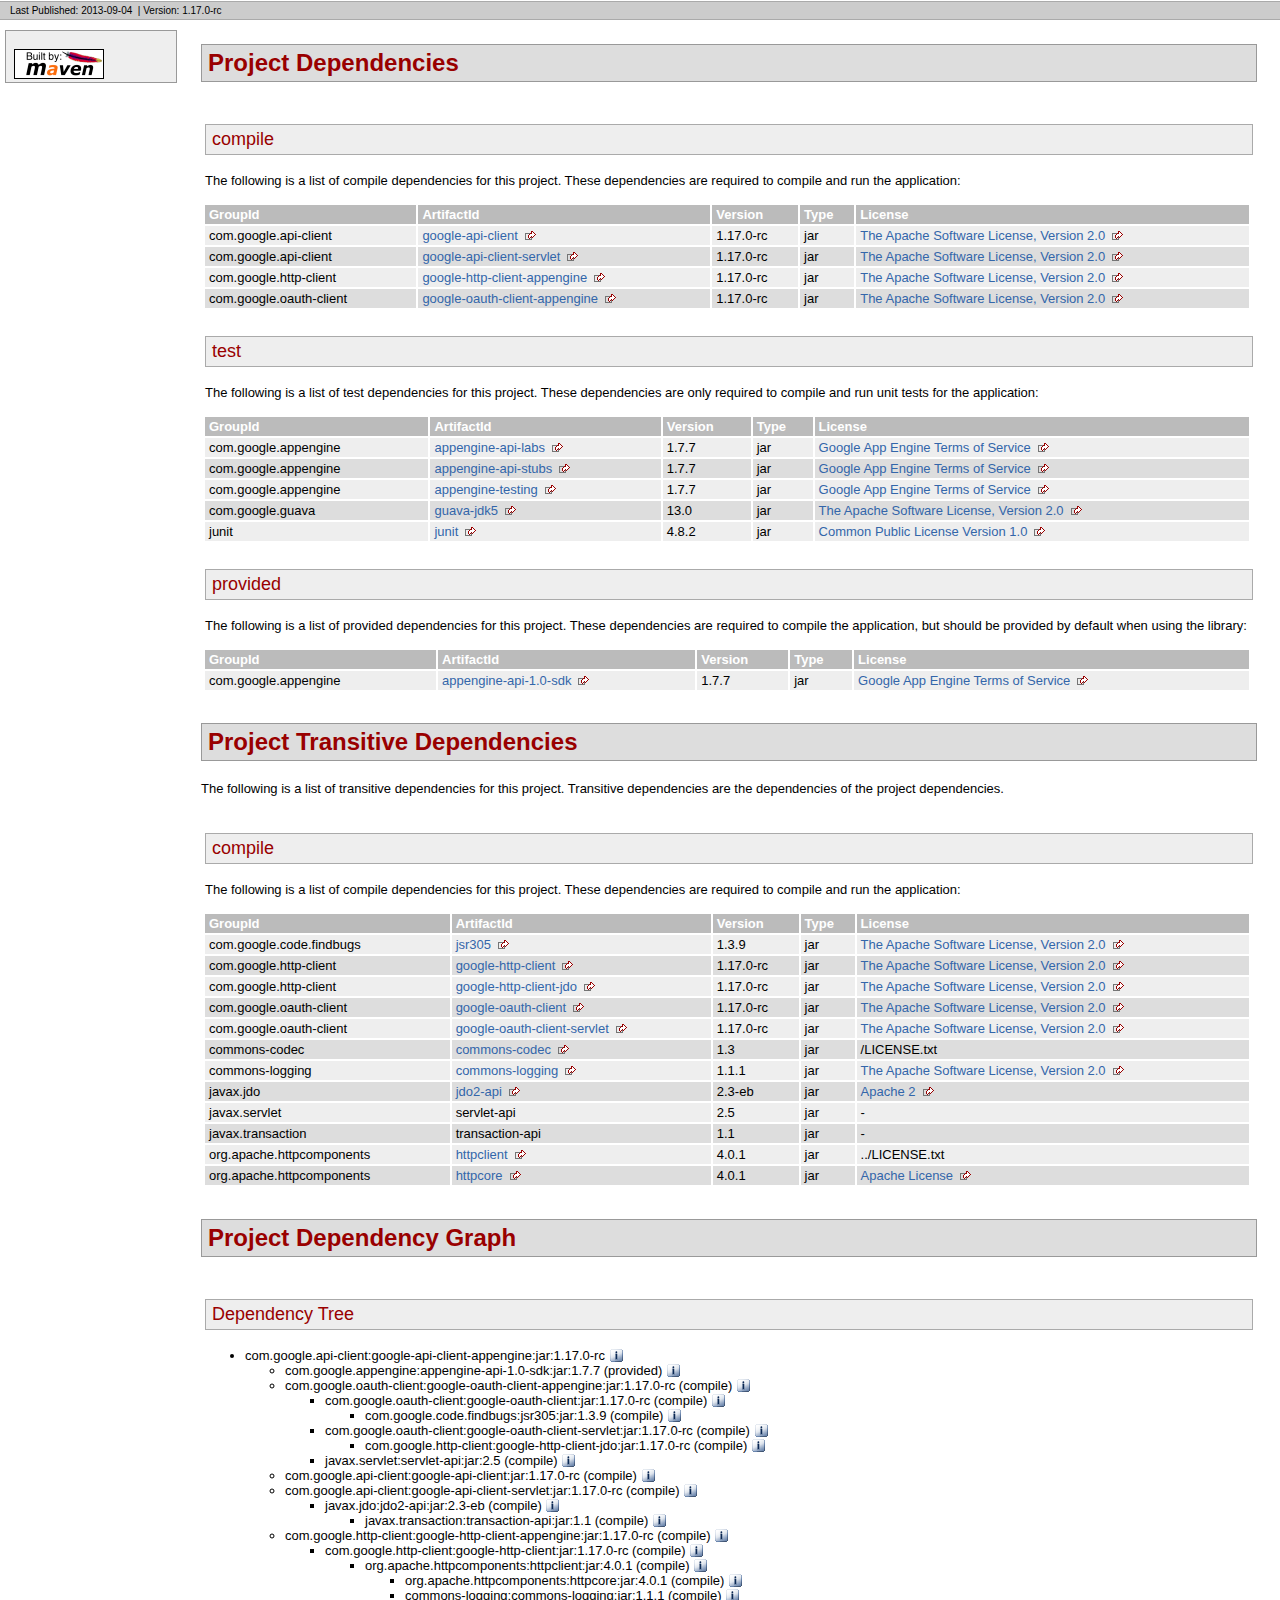
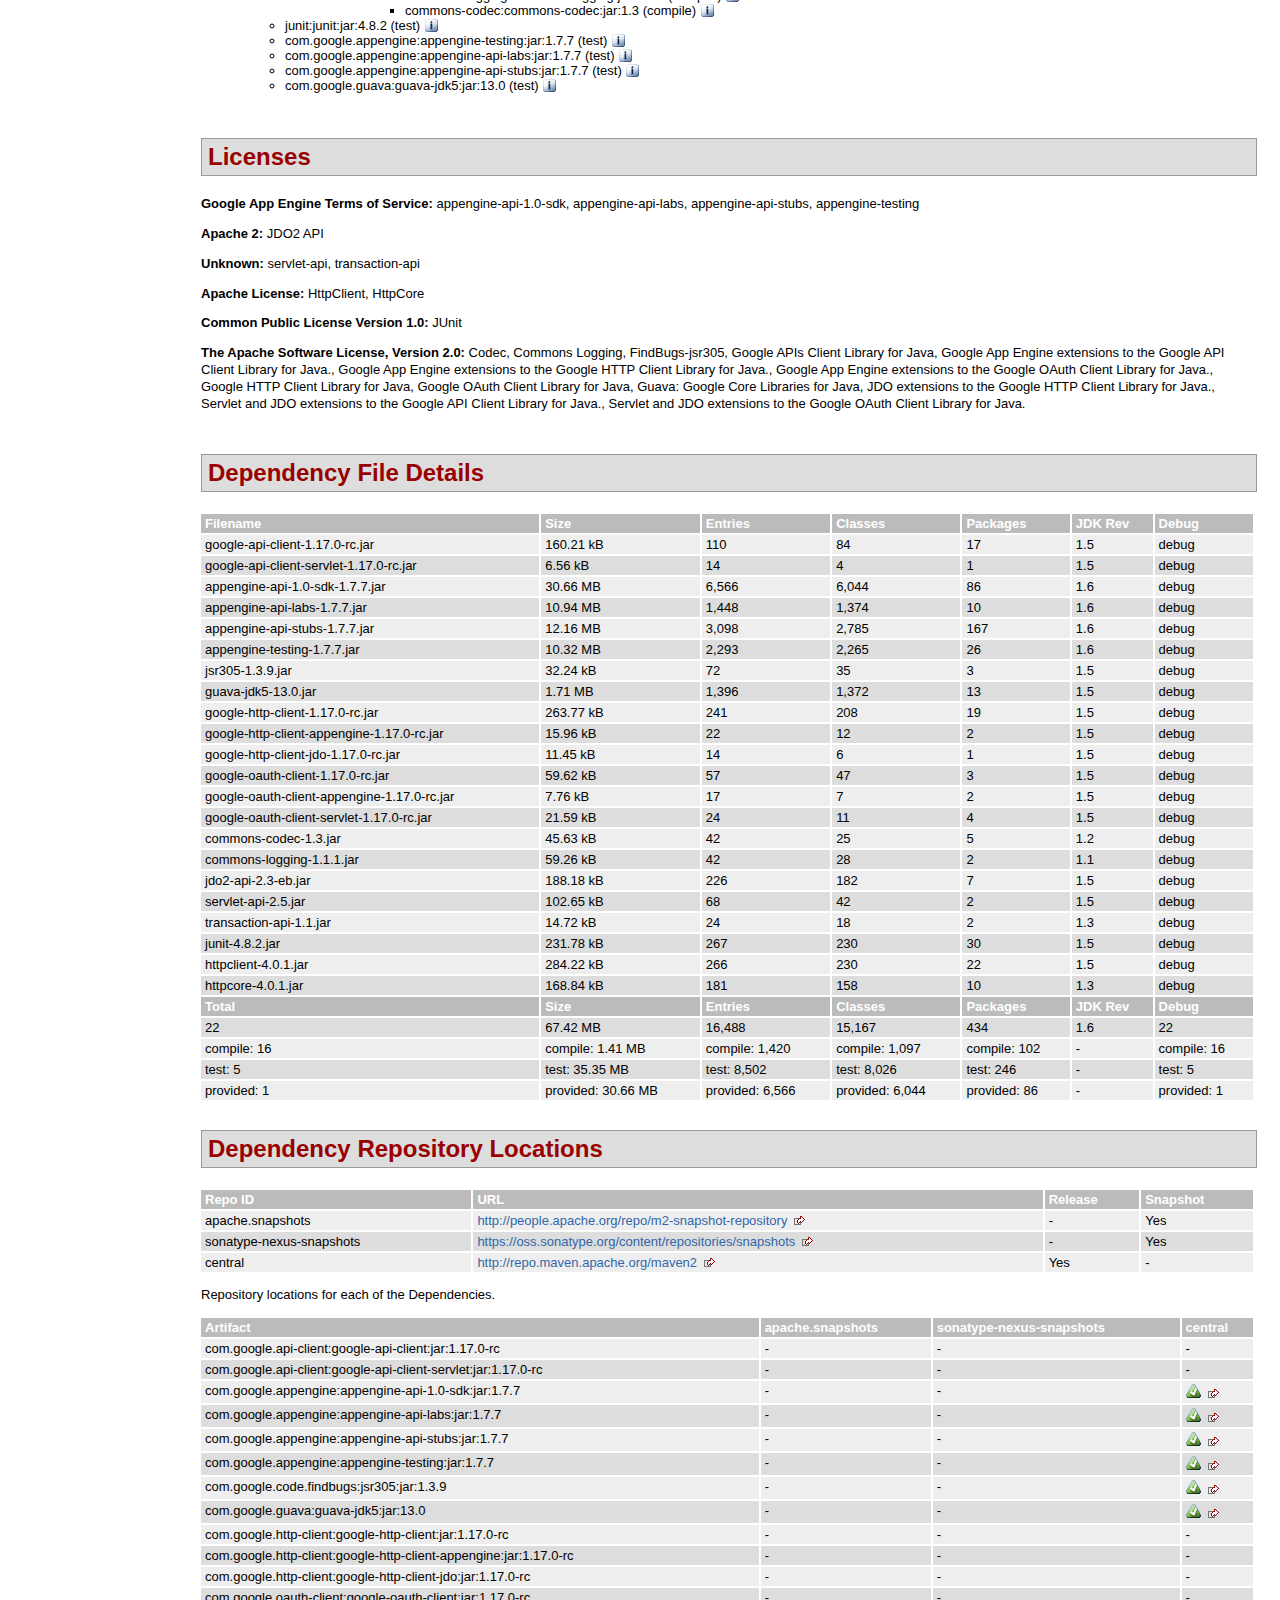
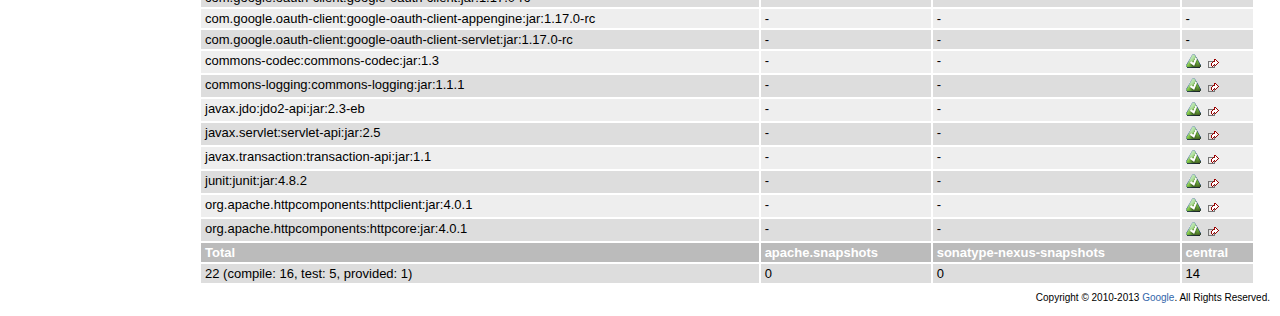
<file: war/WEB-INF/lib/google-api-java-client/dependencies/google-api-client-appengine-dependencies.html>
<!DOCTYPE html PUBLIC "-//W3C//DTD XHTML 1.0 Transitional//EN" "http://www.w3.org/TR/xhtml1/DTD/xhtml1-transitional.dtd">
<!-- Generated by Apache Maven Doxia at Sep 4, 2013 -->
<html xmlns="http://www.w3.org/1999/xhtml" xml:lang="en" lang="en">
  <head>
    <meta http-equiv="Content-Type" content="text/html; charset=UTF-8" />
    <title>Project Dependencies</title>
    <style type="text/css" media="all">
      @import url("./css/maven-base.css");
      @import url("./css/maven-theme.css");
      @import url("./css/site.css");
    </style>
    <link rel="stylesheet" href="./css/print.css" type="text/css" media="print" />
    <meta name="Date-Revision-yyyymmdd" content="20130904" />
    <meta http-equiv="Content-Language" content="en" />
        
        </head>
  <body class="composite">
    <div id="banner">
                      <div class="clear">
        <hr/>
      </div>
    </div>
    <div id="breadcrumbs">
            
        
                <div class="xleft">
        <span id="publishDate">Last Published: 2013-09-04</span>
                  &nbsp;| <span id="projectVersion">Version: 1.17.0-rc</span>
                      </div>
            <div class="xright">        
        
      </div>
      <div class="clear">
        <hr/>
      </div>
    </div>
    <div id="leftColumn">
      <div id="navcolumn">
             
        
                                      <a href="http://maven.apache.org/" title="Built by Maven" class="poweredBy">
        <img class="poweredBy" alt="Built by Maven" src="./images/logos/maven-feather.png" />
      </a>
                   
        
            </div>
    </div>
    <div id="bodyColumn">
      <div id="contentBox">
        <a name="Project_Dependencies"></a>
<div class="section">
<h2>Project Dependencies<a name="Project_Dependencies"></a></h2><a name="Project_Dependencies_compile"></a>
<div class="section">
<h3>compile<a name="compile"></a></h3>
<p>The following is a list of compile dependencies for this project. These dependencies are required to compile and run the application:</p>
<table border="0" class="bodyTable">
<tr class="a">
<th>GroupId</th>
<th>ArtifactId</th>
<th>Version</th>
<th>Type</th>
<th>License</th></tr>
<tr class="b">
<td>com.google.api-client</td>
<td><a class="externalLink" href="http://code.google.com/p/google-api-java-client/google-api-client/">google-api-client</a></td>
<td>1.17.0-rc</td>
<td>jar</td>
<td><a class="externalLink" href="http://www.apache.org/licenses/LICENSE-2.0.txt">The Apache Software License, Version 2.0</a></td></tr>
<tr class="a">
<td>com.google.api-client</td>
<td><a class="externalLink" href="http://code.google.com/p/google-api-java-client/google-api-client-servlet/">google-api-client-servlet</a></td>
<td>1.17.0-rc</td>
<td>jar</td>
<td><a class="externalLink" href="http://www.apache.org/licenses/LICENSE-2.0.txt">The Apache Software License, Version 2.0</a></td></tr>
<tr class="b">
<td>com.google.http-client</td>
<td><a class="externalLink" href="http://code.google.com/p/google-http-java-client/google-http-client-appengine/">google-http-client-appengine</a></td>
<td>1.17.0-rc</td>
<td>jar</td>
<td><a class="externalLink" href="http://www.apache.org/licenses/LICENSE-2.0.txt">The Apache Software License, Version 2.0</a></td></tr>
<tr class="a">
<td>com.google.oauth-client</td>
<td><a class="externalLink" href="http://code.google.com/p/google-oauth-java-client/google-oauth-client-appengine/">google-oauth-client-appengine</a></td>
<td>1.17.0-rc</td>
<td>jar</td>
<td><a class="externalLink" href="http://www.apache.org/licenses/LICENSE-2.0.txt">The Apache Software License, Version 2.0</a></td></tr></table></div><a name="Project_Dependencies_test"></a>
<div class="section">
<h3>test<a name="test"></a></h3>
<p>The following is a list of test dependencies for this project. These dependencies are only required to compile and run unit tests for the application:</p>
<table border="0" class="bodyTable">
<tr class="a">
<th>GroupId</th>
<th>ArtifactId</th>
<th>Version</th>
<th>Type</th>
<th>License</th></tr>
<tr class="b">
<td>com.google.appengine</td>
<td><a class="externalLink" href="http://code.google.com/appengine/appengine-api-labs/">appengine-api-labs</a></td>
<td>1.7.7</td>
<td>jar</td>
<td><a class="externalLink" href="http://code.google.com/appengine/terms.html">Google App Engine Terms of Service</a></td></tr>
<tr class="a">
<td>com.google.appengine</td>
<td><a class="externalLink" href="http://code.google.com/appengine/appengine-api-stubs/">appengine-api-stubs</a></td>
<td>1.7.7</td>
<td>jar</td>
<td><a class="externalLink" href="http://code.google.com/appengine/terms.html">Google App Engine Terms of Service</a></td></tr>
<tr class="b">
<td>com.google.appengine</td>
<td><a class="externalLink" href="http://code.google.com/appengine/appengine-testing/">appengine-testing</a></td>
<td>1.7.7</td>
<td>jar</td>
<td><a class="externalLink" href="http://code.google.com/appengine/terms.html">Google App Engine Terms of Service</a></td></tr>
<tr class="a">
<td>com.google.guava</td>
<td><a class="externalLink" href="http://code.google.com/p/guava-libraries/guava-jdk5">guava-jdk5</a></td>
<td>13.0</td>
<td>jar</td>
<td><a class="externalLink" href="http://www.apache.org/licenses/LICENSE-2.0.txt">The Apache Software License, Version 2.0</a></td></tr>
<tr class="b">
<td>junit</td>
<td><a class="externalLink" href="http://junit.org">junit</a></td>
<td>4.8.2</td>
<td>jar</td>
<td><a class="externalLink" href="http://www.opensource.org/licenses/cpl1.0.txt">Common Public License Version 1.0</a></td></tr></table></div><a name="Project_Dependencies_provided"></a>
<div class="section">
<h3>provided<a name="provided"></a></h3>
<p>The following is a list of provided dependencies for this project. These dependencies are required to compile the application, but should be provided by default when using the library:</p>
<table border="0" class="bodyTable">
<tr class="a">
<th>GroupId</th>
<th>ArtifactId</th>
<th>Version</th>
<th>Type</th>
<th>License</th></tr>
<tr class="b">
<td>com.google.appengine</td>
<td><a class="externalLink" href="http://code.google.com/appengine/appengine-api-1.0-sdk/">appengine-api-1.0-sdk</a></td>
<td>1.7.7</td>
<td>jar</td>
<td><a class="externalLink" href="http://code.google.com/appengine/terms.html">Google App Engine Terms of Service</a></td></tr></table></div></div><a name="Project_Transitive_Dependencies"></a>
<div class="section">
<h2>Project Transitive Dependencies<a name="Project_Transitive_Dependencies"></a></h2>
<p>The following is a list of transitive dependencies for this project. Transitive dependencies are the dependencies of the project dependencies.</p><a name="Project_Transitive_Dependencies_compile"></a>
<div class="section">
<h3>compile<a name="compile"></a></h3>
<p>The following is a list of compile dependencies for this project. These dependencies are required to compile and run the application:</p>
<table border="0" class="bodyTable">
<tr class="a">
<th>GroupId</th>
<th>ArtifactId</th>
<th>Version</th>
<th>Type</th>
<th>License</th></tr>
<tr class="b">
<td>com.google.code.findbugs</td>
<td><a class="externalLink" href="http://findbugs.sourceforge.net/">jsr305</a></td>
<td>1.3.9</td>
<td>jar</td>
<td><a class="externalLink" href="http://www.apache.org/licenses/LICENSE-2.0.txt">The Apache Software License, Version 2.0</a></td></tr>
<tr class="a">
<td>com.google.http-client</td>
<td><a class="externalLink" href="http://code.google.com/p/google-http-java-client/google-http-client/">google-http-client</a></td>
<td>1.17.0-rc</td>
<td>jar</td>
<td><a class="externalLink" href="http://www.apache.org/licenses/LICENSE-2.0.txt">The Apache Software License, Version 2.0</a></td></tr>
<tr class="b">
<td>com.google.http-client</td>
<td><a class="externalLink" href="http://code.google.com/p/google-http-java-client/google-http-client-jdo/">google-http-client-jdo</a></td>
<td>1.17.0-rc</td>
<td>jar</td>
<td><a class="externalLink" href="http://www.apache.org/licenses/LICENSE-2.0.txt">The Apache Software License, Version 2.0</a></td></tr>
<tr class="a">
<td>com.google.oauth-client</td>
<td><a class="externalLink" href="http://code.google.com/p/google-oauth-java-client/google-oauth-client/">google-oauth-client</a></td>
<td>1.17.0-rc</td>
<td>jar</td>
<td><a class="externalLink" href="http://www.apache.org/licenses/LICENSE-2.0.txt">The Apache Software License, Version 2.0</a></td></tr>
<tr class="b">
<td>com.google.oauth-client</td>
<td><a class="externalLink" href="http://code.google.com/p/google-oauth-java-client/google-oauth-client-servlet/">google-oauth-client-servlet</a></td>
<td>1.17.0-rc</td>
<td>jar</td>
<td><a class="externalLink" href="http://www.apache.org/licenses/LICENSE-2.0.txt">The Apache Software License, Version 2.0</a></td></tr>
<tr class="a">
<td>commons-codec</td>
<td><a class="externalLink" href="http://jakarta.apache.org/commons/codec/">commons-codec</a></td>
<td>1.3</td>
<td>jar</td>
<td>/LICENSE.txt</td></tr>
<tr class="b">
<td>commons-logging</td>
<td><a class="externalLink" href="http://commons.apache.org/logging">commons-logging</a></td>
<td>1.1.1</td>
<td>jar</td>
<td><a class="externalLink" href="http://www.apache.org/licenses/LICENSE-2.0.txt">The Apache Software License, Version 2.0</a></td></tr>
<tr class="a">
<td>javax.jdo</td>
<td><a class="externalLink" href="http://db.apache.org/jdo/index.html">jdo2-api</a></td>
<td>2.3-eb</td>
<td>jar</td>
<td><a class="externalLink" href="http://www.apache.org/licenses/LICENSE-2.0.txt">Apache 2</a></td></tr>
<tr class="b">
<td>javax.servlet</td>
<td>servlet-api</td>
<td>2.5</td>
<td>jar</td>
<td>-</td></tr>
<tr class="a">
<td>javax.transaction</td>
<td>transaction-api</td>
<td>1.1</td>
<td>jar</td>
<td>-</td></tr>
<tr class="b">
<td>org.apache.httpcomponents</td>
<td><a class="externalLink" href="http://hc.apache.org/httpcomponents-client">httpclient</a></td>
<td>4.0.1</td>
<td>jar</td>
<td>../LICENSE.txt</td></tr>
<tr class="a">
<td>org.apache.httpcomponents</td>
<td><a class="externalLink" href="http://hc.apache.org/httpcomponents-core/">httpcore</a></td>
<td>4.0.1</td>
<td>jar</td>
<td><a class="externalLink" href="http://www.apache.org/licenses/LICENSE-2.0.html">Apache License</a></td></tr></table></div></div><a name="Project_Dependency_Graph"></a>
<div class="section">
<h2>Project Dependency Graph<a name="Project_Dependency_Graph"></a></h2><script language="javascript" type="text/javascript">
      function toggleDependencyDetail( divId, imgId )
      {
        var div = document.getElementById( divId );
        var img = document.getElementById( imgId );
        if( div.style.display == '' )
        {
          div.style.display = 'none';
          img.src='./images/icon_info_sml.gif';
        }
        else
        {
          div.style.display = '';
          img.src='./images/close.gif';
        }
      }
</script>
<a name="Dependency_Tree"></a>
<div class="section">
<h3>Dependency Tree<a name="Dependency_Tree"></a></h3>
<ul>
<li>com.google.api-client:google-api-client-appengine:jar:1.17.0-rc <img id="_img1" src="./images/icon_info_sml.gif" alt="Information" onclick="toggleDependencyDetail( '_dep0', '_img1' );" style="cursor: pointer;vertical-align:text-bottom;"></img><div id="_dep0" style="display:none">
<table border="0" class="bodyTable">
<tr class="a">
<th>Google App Engine extensions to the Google API Client Library for Java.</th></tr>
<tr class="b">
<td>
<p><b>Description: </b>Sonatype helps open source projects to set up Maven repositories on https://oss.sonatype.org/</p>
<p><b>URL: </b><a class="externalLink" href="http://code.google.com/p/google-api-java-client/google-api-client-appengine/">http://code.google.com/p/google-api-java-client/google-api-client-appengine/</a></p>
<p><b>Project License: </b><a class="externalLink" href="http://www.apache.org/licenses/LICENSE-2.0.txt">The Apache Software License, Version 2.0</a></p></td></tr></table></div>
<ul>
<li>com.google.appengine:appengine-api-1.0-sdk:jar:1.7.7 (provided) <img id="_img3" src="./images/icon_info_sml.gif" alt="Information" onclick="toggleDependencyDetail( '_dep2', '_img3' );" style="cursor: pointer;vertical-align:text-bottom;"></img><div id="_dep2" style="display:none">
<table border="0" class="bodyTable">
<tr class="a">
<th>appengine-api-1.0-sdk</th></tr>
<tr class="b">
<td>
<p><b>Description: </b>Sonatype helps open source projects to set up Maven repositories on https://oss.sonatype.org/</p>
<p><b>URL: </b><a class="externalLink" href="http://code.google.com/appengine/appengine-api-1.0-sdk/">http://code.google.com/appengine/appengine-api-1.0-sdk/</a></p>
<p><b>Project License: </b><a class="externalLink" href="http://code.google.com/appengine/terms.html">Google App Engine Terms of Service</a></p></td></tr></table></div></li>
<li>com.google.oauth-client:google-oauth-client-appengine:jar:1.17.0-rc (compile) <img id="_img5" src="./images/icon_info_sml.gif" alt="Information" onclick="toggleDependencyDetail( '_dep4', '_img5' );" style="cursor: pointer;vertical-align:text-bottom;"></img><div id="_dep4" style="display:none">
<table border="0" class="bodyTable">
<tr class="a">
<th>Google App Engine extensions to the Google OAuth Client Library for Java.</th></tr>
<tr class="b">
<td>
<p><b>Description: </b>Sonatype helps open source projects to set up Maven repositories on https://oss.sonatype.org/</p>
<p><b>URL: </b><a class="externalLink" href="http://code.google.com/p/google-oauth-java-client/google-oauth-client-appengine/">http://code.google.com/p/google-oauth-java-client/google-oauth-client-appengine/</a></p>
<p><b>Project License: </b><a class="externalLink" href="http://www.apache.org/licenses/LICENSE-2.0.txt">The Apache Software License, Version 2.0</a></p></td></tr></table></div>
<ul>
<li>com.google.oauth-client:google-oauth-client:jar:1.17.0-rc (compile) <img id="_img7" src="./images/icon_info_sml.gif" alt="Information" onclick="toggleDependencyDetail( '_dep6', '_img7' );" style="cursor: pointer;vertical-align:text-bottom;"></img><div id="_dep6" style="display:none">
<table border="0" class="bodyTable">
<tr class="a">
<th>Google OAuth Client Library for Java</th></tr>
<tr class="b">
<td>
<p><b>Description: </b>Google OAuth Client Library for Java. Functionality that works on all supported Java platforms,
    including Java 5 (or higher) desktop (SE) and web (EE), Android, and Google App Engine.</p>
<p><b>URL: </b><a class="externalLink" href="http://code.google.com/p/google-oauth-java-client/google-oauth-client/">http://code.google.com/p/google-oauth-java-client/google-oauth-client/</a></p>
<p><b>Project License: </b><a class="externalLink" href="http://www.apache.org/licenses/LICENSE-2.0.txt">The Apache Software License, Version 2.0</a></p></td></tr></table></div>
<ul>
<li>com.google.code.findbugs:jsr305:jar:1.3.9 (compile) <img id="_img9" src="./images/icon_info_sml.gif" alt="Information" onclick="toggleDependencyDetail( '_dep8', '_img9' );" style="cursor: pointer;vertical-align:text-bottom;"></img><div id="_dep8" style="display:none">
<table border="0" class="bodyTable">
<tr class="a">
<th>FindBugs-jsr305</th></tr>
<tr class="b">
<td>
<p><b>Description: </b>JSR305 Annotations for Findbugs</p>
<p><b>URL: </b><a class="externalLink" href="http://findbugs.sourceforge.net/">http://findbugs.sourceforge.net/</a></p>
<p><b>Project License: </b><a class="externalLink" href="http://www.apache.org/licenses/LICENSE-2.0.txt">The Apache Software License, Version 2.0</a></p></td></tr></table></div></li></ul></li>
<li>com.google.oauth-client:google-oauth-client-servlet:jar:1.17.0-rc (compile) <img id="_img11" src="./images/icon_info_sml.gif" alt="Information" onclick="toggleDependencyDetail( '_dep10', '_img11' );" style="cursor: pointer;vertical-align:text-bottom;"></img><div id="_dep10" style="display:none">
<table border="0" class="bodyTable">
<tr class="a">
<th>Servlet and JDO extensions to the Google OAuth Client Library for Java.</th></tr>
<tr class="b">
<td>
<p><b>Description: </b>Sonatype helps open source projects to set up Maven repositories on https://oss.sonatype.org/</p>
<p><b>URL: </b><a class="externalLink" href="http://code.google.com/p/google-oauth-java-client/google-oauth-client-servlet/">http://code.google.com/p/google-oauth-java-client/google-oauth-client-servlet/</a></p>
<p><b>Project License: </b><a class="externalLink" href="http://www.apache.org/licenses/LICENSE-2.0.txt">The Apache Software License, Version 2.0</a></p></td></tr></table></div>
<ul>
<li>com.google.http-client:google-http-client-jdo:jar:1.17.0-rc (compile) <img id="_img13" src="./images/icon_info_sml.gif" alt="Information" onclick="toggleDependencyDetail( '_dep12', '_img13' );" style="cursor: pointer;vertical-align:text-bottom;"></img><div id="_dep12" style="display:none">
<table border="0" class="bodyTable">
<tr class="a">
<th>JDO extensions to the Google HTTP Client Library for Java.</th></tr>
<tr class="b">
<td>
<p><b>Description: </b>Sonatype helps open source projects to set up Maven repositories on https://oss.sonatype.org/</p>
<p><b>URL: </b><a class="externalLink" href="http://code.google.com/p/google-http-java-client/google-http-client-jdo/">http://code.google.com/p/google-http-java-client/google-http-client-jdo/</a></p>
<p><b>Project License: </b><a class="externalLink" href="http://www.apache.org/licenses/LICENSE-2.0.txt">The Apache Software License, Version 2.0</a></p></td></tr></table></div></li></ul></li>
<li>javax.servlet:servlet-api:jar:2.5 (compile) <img id="_img15" src="./images/icon_info_sml.gif" alt="Information" onclick="toggleDependencyDetail( '_dep14', '_img15' );" style="cursor: pointer;vertical-align:text-bottom;"></img><div id="_dep14" style="display:none">
<table border="0" class="bodyTable">
<tr class="a">
<th>servlet-api</th></tr>
<tr class="b">
<td>
<p><b>Description: </b>There is currently no description associated with this project.</p>
<p><b>Project License: </b>No license is defined for this project.</p></td></tr></table></div></li></ul></li>
<li>com.google.api-client:google-api-client:jar:1.17.0-rc (compile) <img id="_img17" src="./images/icon_info_sml.gif" alt="Information" onclick="toggleDependencyDetail( '_dep16', '_img17' );" style="cursor: pointer;vertical-align:text-bottom;"></img><div id="_dep16" style="display:none">
<table border="0" class="bodyTable">
<tr class="a">
<th>Google APIs Client Library for Java</th></tr>
<tr class="b">
<td>
<p><b>Description: </b>Sonatype helps open source projects to set up Maven repositories on https://oss.sonatype.org/</p>
<p><b>URL: </b><a class="externalLink" href="http://code.google.com/p/google-api-java-client/google-api-client/">http://code.google.com/p/google-api-java-client/google-api-client/</a></p>
<p><b>Project License: </b><a class="externalLink" href="http://www.apache.org/licenses/LICENSE-2.0.txt">The Apache Software License, Version 2.0</a></p></td></tr></table></div></li>
<li>com.google.api-client:google-api-client-servlet:jar:1.17.0-rc (compile) <img id="_img19" src="./images/icon_info_sml.gif" alt="Information" onclick="toggleDependencyDetail( '_dep18', '_img19' );" style="cursor: pointer;vertical-align:text-bottom;"></img><div id="_dep18" style="display:none">
<table border="0" class="bodyTable">
<tr class="a">
<th>Servlet and JDO extensions to the Google API Client Library for Java.</th></tr>
<tr class="b">
<td>
<p><b>Description: </b>Sonatype helps open source projects to set up Maven repositories on https://oss.sonatype.org/</p>
<p><b>URL: </b><a class="externalLink" href="http://code.google.com/p/google-api-java-client/google-api-client-servlet/">http://code.google.com/p/google-api-java-client/google-api-client-servlet/</a></p>
<p><b>Project License: </b><a class="externalLink" href="http://www.apache.org/licenses/LICENSE-2.0.txt">The Apache Software License, Version 2.0</a></p></td></tr></table></div>
<ul>
<li>javax.jdo:jdo2-api:jar:2.3-eb (compile) <img id="_img21" src="./images/icon_info_sml.gif" alt="Information" onclick="toggleDependencyDetail( '_dep20', '_img21' );" style="cursor: pointer;vertical-align:text-bottom;"></img><div id="_dep20" style="display:none">
<table border="0" class="bodyTable">
<tr class="a">
<th>JDO2 API</th></tr>
<tr class="b">
<td>
<p><b>Description: </b>The Java Data Objects 2 (JDO) API is a standard interface-based Java model abstraction of persistence, developed as Java Specification Request 243 under the auspices of the Java Community Process.</p>
<p><b>URL: </b><a class="externalLink" href="http://db.apache.org/jdo/index.html">http://db.apache.org/jdo/index.html</a></p>
<p><b>Project License: </b><a class="externalLink" href="http://www.apache.org/licenses/LICENSE-2.0.txt">Apache 2</a></p></td></tr></table></div>
<ul>
<li>javax.transaction:transaction-api:jar:1.1 (compile) <img id="_img23" src="./images/icon_info_sml.gif" alt="Information" onclick="toggleDependencyDetail( '_dep22', '_img23' );" style="cursor: pointer;vertical-align:text-bottom;"></img><div id="_dep22" style="display:none">
<table border="0" class="bodyTable">
<tr class="a">
<th>transaction-api</th></tr>
<tr class="b">
<td>
<p><b>Description: </b>There is currently no description associated with this project.</p>
<p><b>Project License: </b>No license is defined for this project.</p></td></tr></table></div></li></ul></li></ul></li>
<li>com.google.http-client:google-http-client-appengine:jar:1.17.0-rc (compile) <img id="_img25" src="./images/icon_info_sml.gif" alt="Information" onclick="toggleDependencyDetail( '_dep24', '_img25' );" style="cursor: pointer;vertical-align:text-bottom;"></img><div id="_dep24" style="display:none">
<table border="0" class="bodyTable">
<tr class="a">
<th>Google App Engine extensions to the Google HTTP Client Library for Java.</th></tr>
<tr class="b">
<td>
<p><b>Description: </b>Sonatype helps open source projects to set up Maven repositories on https://oss.sonatype.org/</p>
<p><b>URL: </b><a class="externalLink" href="http://code.google.com/p/google-http-java-client/google-http-client-appengine/">http://code.google.com/p/google-http-java-client/google-http-client-appengine/</a></p>
<p><b>Project License: </b><a class="externalLink" href="http://www.apache.org/licenses/LICENSE-2.0.txt">The Apache Software License, Version 2.0</a></p></td></tr></table></div>
<ul>
<li>com.google.http-client:google-http-client:jar:1.17.0-rc (compile) <img id="_img27" src="./images/icon_info_sml.gif" alt="Information" onclick="toggleDependencyDetail( '_dep26', '_img27' );" style="cursor: pointer;vertical-align:text-bottom;"></img><div id="_dep26" style="display:none">
<table border="0" class="bodyTable">
<tr class="a">
<th>Google HTTP Client Library for Java</th></tr>
<tr class="b">
<td>
<p><b>Description: </b>Google HTTP Client Library for Java. Functionality that works on all supported Java platforms,
    including Java 5 (or higher) desktop (SE) and web (EE), Android, and Google App Engine.</p>
<p><b>URL: </b><a class="externalLink" href="http://code.google.com/p/google-http-java-client/google-http-client/">http://code.google.com/p/google-http-java-client/google-http-client/</a></p>
<p><b>Project License: </b><a class="externalLink" href="http://www.apache.org/licenses/LICENSE-2.0.txt">The Apache Software License, Version 2.0</a></p></td></tr></table></div>
<ul>
<li>org.apache.httpcomponents:httpclient:jar:4.0.1 (compile) <img id="_img29" src="./images/icon_info_sml.gif" alt="Information" onclick="toggleDependencyDetail( '_dep28', '_img29' );" style="cursor: pointer;vertical-align:text-bottom;"></img><div id="_dep28" style="display:none">
<table border="0" class="bodyTable">
<tr class="a">
<th>HttpClient</th></tr>
<tr class="b">
<td>
<p><b>Description: </b>HttpComponents Client (base module)</p>
<p><b>URL: </b><a class="externalLink" href="http://hc.apache.org/httpcomponents-client">http://hc.apache.org/httpcomponents-client</a></p>
<p><b>Project License: </b><a href="../LICENSE.txt">Apache License</a></p></td></tr></table></div>
<ul>
<li>org.apache.httpcomponents:httpcore:jar:4.0.1 (compile) <img id="_img31" src="./images/icon_info_sml.gif" alt="Information" onclick="toggleDependencyDetail( '_dep30', '_img31' );" style="cursor: pointer;vertical-align:text-bottom;"></img><div id="_dep30" style="display:none">
<table border="0" class="bodyTable">
<tr class="a">
<th>HttpCore</th></tr>
<tr class="b">
<td>
<p><b>Description: </b>HttpComponents Core (Java 1.3 compatible)</p>
<p><b>URL: </b><a class="externalLink" href="http://hc.apache.org/httpcomponents-core/">http://hc.apache.org/httpcomponents-core/</a></p>
<p><b>Project License: </b><a class="externalLink" href="http://www.apache.org/licenses/LICENSE-2.0.html">Apache License</a></p></td></tr></table></div></li>
<li>commons-logging:commons-logging:jar:1.1.1 (compile) <img id="_img33" src="./images/icon_info_sml.gif" alt="Information" onclick="toggleDependencyDetail( '_dep32', '_img33' );" style="cursor: pointer;vertical-align:text-bottom;"></img><div id="_dep32" style="display:none">
<table border="0" class="bodyTable">
<tr class="a">
<th>Commons Logging</th></tr>
<tr class="b">
<td>
<p><b>Description: </b>Commons Logging is a thin adapter allowing configurable bridging to other,
    well known logging systems.</p>
<p><b>URL: </b><a class="externalLink" href="http://commons.apache.org/logging">http://commons.apache.org/logging</a></p>
<p><b>Project License: </b><a class="externalLink" href="http://www.apache.org/licenses/LICENSE-2.0.txt">The Apache Software License, Version 2.0</a></p></td></tr></table></div></li>
<li>commons-codec:commons-codec:jar:1.3 (compile) <img id="_img35" src="./images/icon_info_sml.gif" alt="Information" onclick="toggleDependencyDetail( '_dep34', '_img35' );" style="cursor: pointer;vertical-align:text-bottom;"></img><div id="_dep34" style="display:none">
<table border="0" class="bodyTable">
<tr class="a">
<th>Codec</th></tr>
<tr class="b">
<td>
<p><b>Description: </b>The codec package contains simple encoder and decoders for
   various formats such as Base64 and Hexadecimal.  In addition to these
   widely used encoders and decoders, the codec package also maintains a
   collection of phonetic encoding utilities.</p>
<p><b>URL: </b><a class="externalLink" href="http://jakarta.apache.org/commons/codec/">http://jakarta.apache.org/commons/codec/</a></p>
<p><b>Project License: </b><a href="/LICENSE.txt">The Apache Software License, Version 2.0</a></p></td></tr></table></div></li></ul></li></ul></li></ul></li>
<li>junit:junit:jar:4.8.2 (test) <img id="_img37" src="./images/icon_info_sml.gif" alt="Information" onclick="toggleDependencyDetail( '_dep36', '_img37' );" style="cursor: pointer;vertical-align:text-bottom;"></img><div id="_dep36" style="display:none">
<table border="0" class="bodyTable">
<tr class="a">
<th>JUnit</th></tr>
<tr class="b">
<td>
<p><b>Description: </b>JUnit is a regression testing framework. It is used by the developer who implements unit tests in Java.</p>
<p><b>URL: </b><a class="externalLink" href="http://junit.org">http://junit.org</a></p>
<p><b>Project License: </b><a class="externalLink" href="http://www.opensource.org/licenses/cpl1.0.txt">Common Public License Version 1.0</a></p></td></tr></table></div></li>
<li>com.google.appengine:appengine-testing:jar:1.7.7 (test) <img id="_img39" src="./images/icon_info_sml.gif" alt="Information" onclick="toggleDependencyDetail( '_dep38', '_img39' );" style="cursor: pointer;vertical-align:text-bottom;"></img><div id="_dep38" style="display:none">
<table border="0" class="bodyTable">
<tr class="a">
<th>appengine-testing</th></tr>
<tr class="b">
<td>
<p><b>Description: </b>Sonatype helps open source projects to set up Maven repositories on https://oss.sonatype.org/</p>
<p><b>URL: </b><a class="externalLink" href="http://code.google.com/appengine/appengine-testing/">http://code.google.com/appengine/appengine-testing/</a></p>
<p><b>Project License: </b><a class="externalLink" href="http://code.google.com/appengine/terms.html">Google App Engine Terms of Service</a></p></td></tr></table></div></li>
<li>com.google.appengine:appengine-api-labs:jar:1.7.7 (test) <img id="_img41" src="./images/icon_info_sml.gif" alt="Information" onclick="toggleDependencyDetail( '_dep40', '_img41' );" style="cursor: pointer;vertical-align:text-bottom;"></img><div id="_dep40" style="display:none">
<table border="0" class="bodyTable">
<tr class="a">
<th>appengine-api-labs</th></tr>
<tr class="b">
<td>
<p><b>Description: </b>Sonatype helps open source projects to set up Maven repositories on https://oss.sonatype.org/</p>
<p><b>URL: </b><a class="externalLink" href="http://code.google.com/appengine/appengine-api-labs/">http://code.google.com/appengine/appengine-api-labs/</a></p>
<p><b>Project License: </b><a class="externalLink" href="http://code.google.com/appengine/terms.html">Google App Engine Terms of Service</a></p></td></tr></table></div></li>
<li>com.google.appengine:appengine-api-stubs:jar:1.7.7 (test) <img id="_img43" src="./images/icon_info_sml.gif" alt="Information" onclick="toggleDependencyDetail( '_dep42', '_img43' );" style="cursor: pointer;vertical-align:text-bottom;"></img><div id="_dep42" style="display:none">
<table border="0" class="bodyTable">
<tr class="a">
<th>appengine-api-stubs</th></tr>
<tr class="b">
<td>
<p><b>Description: </b>Sonatype helps open source projects to set up Maven repositories on https://oss.sonatype.org/</p>
<p><b>URL: </b><a class="externalLink" href="http://code.google.com/appengine/appengine-api-stubs/">http://code.google.com/appengine/appengine-api-stubs/</a></p>
<p><b>Project License: </b><a class="externalLink" href="http://code.google.com/appengine/terms.html">Google App Engine Terms of Service</a></p></td></tr></table></div></li>
<li>com.google.guava:guava-jdk5:jar:13.0 (test) <img id="_img45" src="./images/icon_info_sml.gif" alt="Information" onclick="toggleDependencyDetail( '_dep44', '_img45' );" style="cursor: pointer;vertical-align:text-bottom;"></img><div id="_dep44" style="display:none">
<table border="0" class="bodyTable">
<tr class="a">
<th>Guava: Google Core Libraries for Java</th></tr>
<tr class="b">
<td>
<p><b>Description: </b>Guava is a suite of core and expanded libraries that include
    utility classes, google's collections, io classes, and much
    much more.

    Guava has only one code dependency - javax.annotation,
    per the JSR-305 spec.</p>
<p><b>URL: </b><a class="externalLink" href="http://code.google.com/p/guava-libraries/guava-jdk5">http://code.google.com/p/guava-libraries/guava-jdk5</a></p>
<p><b>Project License: </b><a class="externalLink" href="http://www.apache.org/licenses/LICENSE-2.0.txt">The Apache Software License, Version 2.0</a></p></td></tr></table></div></li></ul></li></ul></div></div><a name="Licenses"></a>
<div class="section">
<h2>Licenses<a name="Licenses"></a></h2>
<p><b>Google App Engine Terms of Service: </b>appengine-api-1.0-sdk, appengine-api-labs, appengine-api-stubs, appengine-testing</p>
<p><b>Apache 2: </b>JDO2 API</p>
<p><b>Unknown: </b>servlet-api, transaction-api</p>
<p><b>Apache License: </b>HttpClient, HttpCore</p>
<p><b>Common Public License Version 1.0: </b>JUnit</p>
<p><b>The Apache Software License, Version 2.0: </b>Codec, Commons Logging, FindBugs-jsr305, Google APIs Client Library for Java, Google App Engine extensions to the Google API Client Library for Java., Google App Engine extensions to the Google HTTP Client Library for Java., Google App Engine extensions to the Google OAuth Client Library for Java., Google HTTP Client Library for Java, Google OAuth Client Library for Java, Guava: Google Core Libraries for Java, JDO extensions to the Google HTTP Client Library for Java., Servlet and JDO extensions to the Google API Client Library for Java., Servlet and JDO extensions to the Google OAuth Client Library for Java.</p></div><a name="Dependency_File_Details"></a>
<div class="section">
<h2>Dependency File Details<a name="Dependency_File_Details"></a></h2>
<table border="0" class="bodyTable">
<tr class="a">
<th>Filename</th>
<th>Size</th>
<th>Entries</th>
<th>Classes</th>
<th>Packages</th>
<th>JDK Rev</th>
<th>Debug</th></tr>
<tr class="b">
<td>google-api-client-1.17.0-rc.jar</td>
<td>160.21 kB</td>
<td>110</td>
<td>84</td>
<td>17</td>
<td>1.5</td>
<td>debug</td></tr>
<tr class="a">
<td>google-api-client-servlet-1.17.0-rc.jar</td>
<td>6.56 kB</td>
<td>14</td>
<td>4</td>
<td>1</td>
<td>1.5</td>
<td>debug</td></tr>
<tr class="b">
<td>appengine-api-1.0-sdk-1.7.7.jar</td>
<td>30.66 MB</td>
<td>6,566</td>
<td>6,044</td>
<td>86</td>
<td>1.6</td>
<td>debug</td></tr>
<tr class="a">
<td>appengine-api-labs-1.7.7.jar</td>
<td>10.94 MB</td>
<td>1,448</td>
<td>1,374</td>
<td>10</td>
<td>1.6</td>
<td>debug</td></tr>
<tr class="b">
<td>appengine-api-stubs-1.7.7.jar</td>
<td>12.16 MB</td>
<td>3,098</td>
<td>2,785</td>
<td>167</td>
<td>1.6</td>
<td>debug</td></tr>
<tr class="a">
<td>appengine-testing-1.7.7.jar</td>
<td>10.32 MB</td>
<td>2,293</td>
<td>2,265</td>
<td>26</td>
<td>1.6</td>
<td>debug</td></tr>
<tr class="b">
<td>jsr305-1.3.9.jar</td>
<td>32.24 kB</td>
<td>72</td>
<td>35</td>
<td>3</td>
<td>1.5</td>
<td>debug</td></tr>
<tr class="a">
<td>guava-jdk5-13.0.jar</td>
<td>1.71 MB</td>
<td>1,396</td>
<td>1,372</td>
<td>13</td>
<td>1.5</td>
<td>debug</td></tr>
<tr class="b">
<td>google-http-client-1.17.0-rc.jar</td>
<td>263.77 kB</td>
<td>241</td>
<td>208</td>
<td>19</td>
<td>1.5</td>
<td>debug</td></tr>
<tr class="a">
<td>google-http-client-appengine-1.17.0-rc.jar</td>
<td>15.96 kB</td>
<td>22</td>
<td>12</td>
<td>2</td>
<td>1.5</td>
<td>debug</td></tr>
<tr class="b">
<td>google-http-client-jdo-1.17.0-rc.jar</td>
<td>11.45 kB</td>
<td>14</td>
<td>6</td>
<td>1</td>
<td>1.5</td>
<td>debug</td></tr>
<tr class="a">
<td>google-oauth-client-1.17.0-rc.jar</td>
<td>59.62 kB</td>
<td>57</td>
<td>47</td>
<td>3</td>
<td>1.5</td>
<td>debug</td></tr>
<tr class="b">
<td>google-oauth-client-appengine-1.17.0-rc.jar</td>
<td>7.76 kB</td>
<td>17</td>
<td>7</td>
<td>2</td>
<td>1.5</td>
<td>debug</td></tr>
<tr class="a">
<td>google-oauth-client-servlet-1.17.0-rc.jar</td>
<td>21.59 kB</td>
<td>24</td>
<td>11</td>
<td>4</td>
<td>1.5</td>
<td>debug</td></tr>
<tr class="b">
<td>commons-codec-1.3.jar</td>
<td>45.63 kB</td>
<td>42</td>
<td>25</td>
<td>5</td>
<td>1.2</td>
<td>debug</td></tr>
<tr class="a">
<td>commons-logging-1.1.1.jar</td>
<td>59.26 kB</td>
<td>42</td>
<td>28</td>
<td>2</td>
<td>1.1</td>
<td>debug</td></tr>
<tr class="b">
<td>jdo2-api-2.3-eb.jar</td>
<td>188.18 kB</td>
<td>226</td>
<td>182</td>
<td>7</td>
<td>1.5</td>
<td>debug</td></tr>
<tr class="a">
<td>servlet-api-2.5.jar</td>
<td>102.65 kB</td>
<td>68</td>
<td>42</td>
<td>2</td>
<td>1.5</td>
<td>debug</td></tr>
<tr class="b">
<td>transaction-api-1.1.jar</td>
<td>14.72 kB</td>
<td>24</td>
<td>18</td>
<td>2</td>
<td>1.3</td>
<td>debug</td></tr>
<tr class="a">
<td>junit-4.8.2.jar</td>
<td>231.78 kB</td>
<td>267</td>
<td>230</td>
<td>30</td>
<td>1.5</td>
<td>debug</td></tr>
<tr class="b">
<td>httpclient-4.0.1.jar</td>
<td>284.22 kB</td>
<td>266</td>
<td>230</td>
<td>22</td>
<td>1.5</td>
<td>debug</td></tr>
<tr class="a">
<td>httpcore-4.0.1.jar</td>
<td>168.84 kB</td>
<td>181</td>
<td>158</td>
<td>10</td>
<td>1.3</td>
<td>debug</td></tr>
<tr class="b">
<th>Total</th>
<th>Size</th>
<th>Entries</th>
<th>Classes</th>
<th>Packages</th>
<th>JDK Rev</th>
<th>Debug</th></tr>
<tr class="a">
<td>22</td>
<td>67.42 MB</td>
<td>16,488</td>
<td>15,167</td>
<td>434</td>
<td>1.6</td>
<td>22</td></tr>
<tr class="b">
<td>compile: 16</td>
<td>compile: 1.41 MB</td>
<td>compile: 1,420</td>
<td>compile: 1,097</td>
<td>compile: 102</td>
<td>-</td>
<td>compile: 16</td></tr>
<tr class="a">
<td>test: 5</td>
<td>test: 35.35 MB</td>
<td>test: 8,502</td>
<td>test: 8,026</td>
<td>test: 246</td>
<td>-</td>
<td>test: 5</td></tr>
<tr class="b">
<td>provided: 1</td>
<td>provided: 30.66 MB</td>
<td>provided: 6,566</td>
<td>provided: 6,044</td>
<td>provided: 86</td>
<td>-</td>
<td>provided: 1</td></tr></table></div><a name="Dependency_Repository_Locations"></a>
<div class="section">
<h2>Dependency Repository Locations<a name="Dependency_Repository_Locations"></a></h2>
<table border="0" class="bodyTable">
<tr class="a">
<th>Repo ID</th>
<th>URL</th>
<th>Release</th>
<th>Snapshot</th></tr>
<tr class="b">
<td>apache.snapshots</td>
<td><a class="externalLink" href="http://people.apache.org/repo/m2-snapshot-repository">http://people.apache.org/repo/m2-snapshot-repository</a></td>
<td>-</td>
<td>Yes</td></tr>
<tr class="a">
<td>sonatype-nexus-snapshots</td>
<td><a class="externalLink" href="https://oss.sonatype.org/content/repositories/snapshots">https://oss.sonatype.org/content/repositories/snapshots</a></td>
<td>-</td>
<td>Yes</td></tr>
<tr class="b">
<td>central</td>
<td><a class="externalLink" href="http://repo.maven.apache.org/maven2">http://repo.maven.apache.org/maven2</a></td>
<td>Yes</td>
<td>-</td></tr></table>
<p>Repository locations for each of the Dependencies.</p>
<table border="0" class="bodyTable">
<tr class="a">
<th>Artifact</th>
<th>apache.snapshots</th>
<th>sonatype-nexus-snapshots</th>
<th>central</th></tr>
<tr class="b">
<td>com.google.api-client:google-api-client:jar:1.17.0-rc</td>
<td>-</td>
<td>-</td>
<td>-</td></tr>
<tr class="a">
<td>com.google.api-client:google-api-client-servlet:jar:1.17.0-rc</td>
<td>-</td>
<td>-</td>
<td>-</td></tr>
<tr class="b">
<td>com.google.appengine:appengine-api-1.0-sdk:jar:1.7.7</td>
<td>-</td>
<td>-</td>
<td><a class="externalLink" href="http://repo.maven.apache.org/maven2/com/google/appengine/appengine-api-1.0-sdk/1.7.7/appengine-api-1.0-sdk-1.7.7.jar"><img alt="Found at http://repo.maven.apache.org/maven2" src="images/icon_success_sml.gif" /></a></td></tr>
<tr class="a">
<td>com.google.appengine:appengine-api-labs:jar:1.7.7</td>
<td>-</td>
<td>-</td>
<td><a class="externalLink" href="http://repo.maven.apache.org/maven2/com/google/appengine/appengine-api-labs/1.7.7/appengine-api-labs-1.7.7.jar"><img alt="Found at http://repo.maven.apache.org/maven2" src="images/icon_success_sml.gif" /></a></td></tr>
<tr class="b">
<td>com.google.appengine:appengine-api-stubs:jar:1.7.7</td>
<td>-</td>
<td>-</td>
<td><a class="externalLink" href="http://repo.maven.apache.org/maven2/com/google/appengine/appengine-api-stubs/1.7.7/appengine-api-stubs-1.7.7.jar"><img alt="Found at http://repo.maven.apache.org/maven2" src="images/icon_success_sml.gif" /></a></td></tr>
<tr class="a">
<td>com.google.appengine:appengine-testing:jar:1.7.7</td>
<td>-</td>
<td>-</td>
<td><a class="externalLink" href="http://repo.maven.apache.org/maven2/com/google/appengine/appengine-testing/1.7.7/appengine-testing-1.7.7.jar"><img alt="Found at http://repo.maven.apache.org/maven2" src="images/icon_success_sml.gif" /></a></td></tr>
<tr class="b">
<td>com.google.code.findbugs:jsr305:jar:1.3.9</td>
<td>-</td>
<td>-</td>
<td><a class="externalLink" href="http://repo.maven.apache.org/maven2/com/google/code/findbugs/jsr305/1.3.9/jsr305-1.3.9.jar"><img alt="Found at http://repo.maven.apache.org/maven2" src="images/icon_success_sml.gif" /></a></td></tr>
<tr class="a">
<td>com.google.guava:guava-jdk5:jar:13.0</td>
<td>-</td>
<td>-</td>
<td><a class="externalLink" href="http://repo.maven.apache.org/maven2/com/google/guava/guava-jdk5/13.0/guava-jdk5-13.0.jar"><img alt="Found at http://repo.maven.apache.org/maven2" src="images/icon_success_sml.gif" /></a></td></tr>
<tr class="b">
<td>com.google.http-client:google-http-client:jar:1.17.0-rc</td>
<td>-</td>
<td>-</td>
<td>-</td></tr>
<tr class="a">
<td>com.google.http-client:google-http-client-appengine:jar:1.17.0-rc</td>
<td>-</td>
<td>-</td>
<td>-</td></tr>
<tr class="b">
<td>com.google.http-client:google-http-client-jdo:jar:1.17.0-rc</td>
<td>-</td>
<td>-</td>
<td>-</td></tr>
<tr class="a">
<td>com.google.oauth-client:google-oauth-client:jar:1.17.0-rc</td>
<td>-</td>
<td>-</td>
<td>-</td></tr>
<tr class="b">
<td>com.google.oauth-client:google-oauth-client-appengine:jar:1.17.0-rc</td>
<td>-</td>
<td>-</td>
<td>-</td></tr>
<tr class="a">
<td>com.google.oauth-client:google-oauth-client-servlet:jar:1.17.0-rc</td>
<td>-</td>
<td>-</td>
<td>-</td></tr>
<tr class="b">
<td>commons-codec:commons-codec:jar:1.3</td>
<td>-</td>
<td>-</td>
<td><a class="externalLink" href="http://repo.maven.apache.org/maven2/commons-codec/commons-codec/1.3/commons-codec-1.3.jar"><img alt="Found at http://repo.maven.apache.org/maven2" src="images/icon_success_sml.gif" /></a></td></tr>
<tr class="a">
<td>commons-logging:commons-logging:jar:1.1.1</td>
<td>-</td>
<td>-</td>
<td><a class="externalLink" href="http://repo.maven.apache.org/maven2/commons-logging/commons-logging/1.1.1/commons-logging-1.1.1.jar"><img alt="Found at http://repo.maven.apache.org/maven2" src="images/icon_success_sml.gif" /></a></td></tr>
<tr class="b">
<td>javax.jdo:jdo2-api:jar:2.3-eb</td>
<td>-</td>
<td>-</td>
<td><a class="externalLink" href="http://repo.maven.apache.org/maven2/javax/jdo/jdo2-api/2.3-eb/jdo2-api-2.3-eb.jar"><img alt="Found at http://repo.maven.apache.org/maven2" src="images/icon_success_sml.gif" /></a></td></tr>
<tr class="a">
<td>javax.servlet:servlet-api:jar:2.5</td>
<td>-</td>
<td>-</td>
<td><a class="externalLink" href="http://repo.maven.apache.org/maven2/javax/servlet/servlet-api/2.5/servlet-api-2.5.jar"><img alt="Found at http://repo.maven.apache.org/maven2" src="images/icon_success_sml.gif" /></a></td></tr>
<tr class="b">
<td>javax.transaction:transaction-api:jar:1.1</td>
<td>-</td>
<td>-</td>
<td><a class="externalLink" href="http://repo.maven.apache.org/maven2/javax/transaction/transaction-api/1.1/transaction-api-1.1.jar"><img alt="Found at http://repo.maven.apache.org/maven2" src="images/icon_success_sml.gif" /></a></td></tr>
<tr class="a">
<td>junit:junit:jar:4.8.2</td>
<td>-</td>
<td>-</td>
<td><a class="externalLink" href="http://repo.maven.apache.org/maven2/junit/junit/4.8.2/junit-4.8.2.jar"><img alt="Found at http://repo.maven.apache.org/maven2" src="images/icon_success_sml.gif" /></a></td></tr>
<tr class="b">
<td>org.apache.httpcomponents:httpclient:jar:4.0.1</td>
<td>-</td>
<td>-</td>
<td><a class="externalLink" href="http://repo.maven.apache.org/maven2/org/apache/httpcomponents/httpclient/4.0.1/httpclient-4.0.1.jar"><img alt="Found at http://repo.maven.apache.org/maven2" src="images/icon_success_sml.gif" /></a></td></tr>
<tr class="a">
<td>org.apache.httpcomponents:httpcore:jar:4.0.1</td>
<td>-</td>
<td>-</td>
<td><a class="externalLink" href="http://repo.maven.apache.org/maven2/org/apache/httpcomponents/httpcore/4.0.1/httpcore-4.0.1.jar"><img alt="Found at http://repo.maven.apache.org/maven2" src="images/icon_success_sml.gif" /></a></td></tr>
<tr class="b">
<th>Total</th>
<th>apache.snapshots</th>
<th>sonatype-nexus-snapshots</th>
<th>central</th></tr>
<tr class="a">
<td>22 (compile: 16, test: 5, provided: 1)</td>
<td>0</td>
<td>0</td>
<td>14</td></tr></table></div>
      </div>
    </div>
    <div class="clear">
      <hr/>
    </div>
    <div id="footer">
      <div class="xright">
              Copyright &#169;                    2010-2013
                        <a href="http://www.google.com/">Google</a>.
            All Rights Reserved.      
        
                  </div>
      <div class="clear">
        <hr/>
      </div>
    </div>
  </body>
</html>
</file>
<file: war/WEB-INF/lib/google-api-java-client/dependencies/css/print.css>
#banner, #footer, #leftcol, #breadcrumbs, .docs #toc, .docs .courtesylinks, #leftColumn, #navColumn {
	display: none !important;
}
#bodyColumn, body.docs div.docs {
	margin: 0 !important;
	border: none !important
}
</file>
